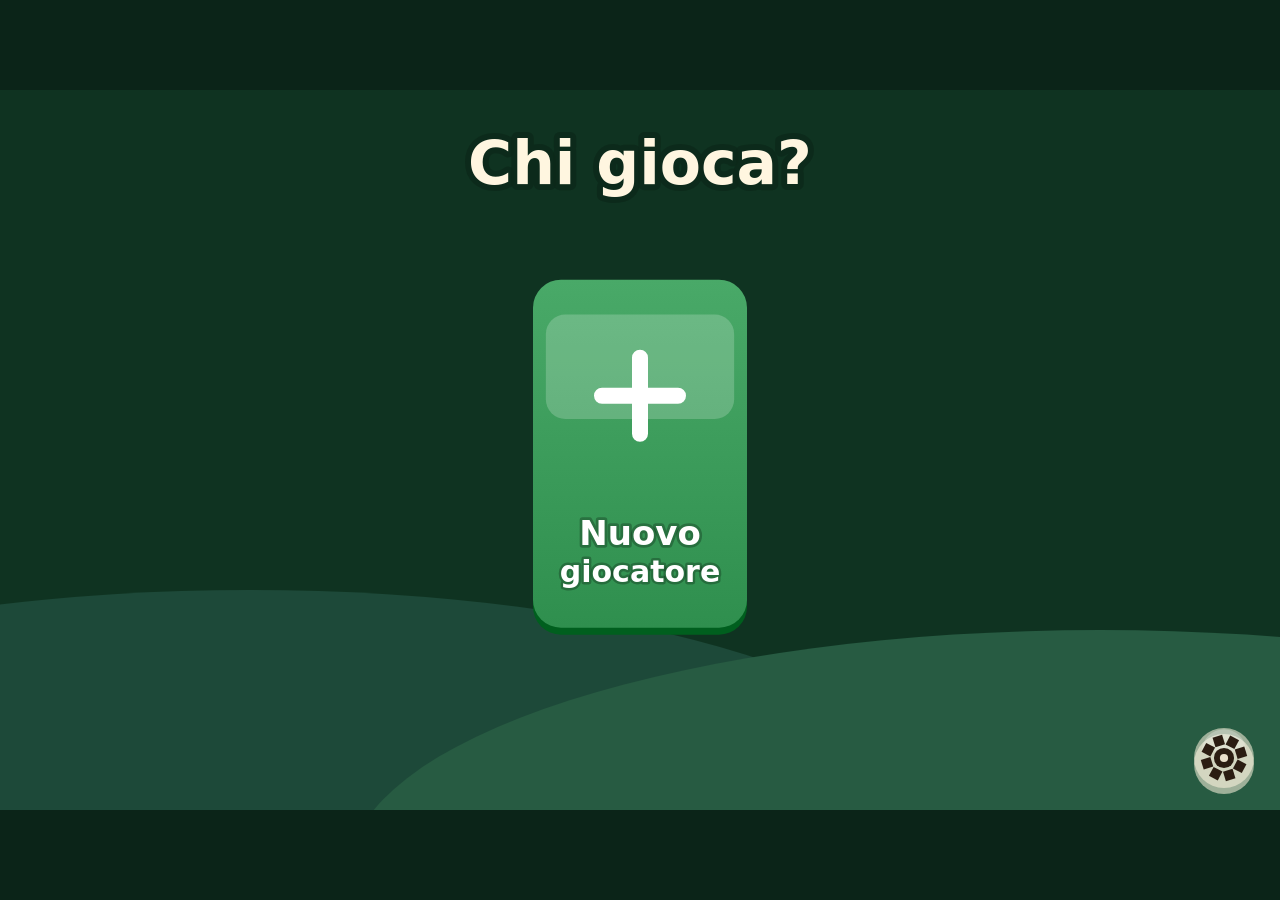
<file: index.html>
<!doctype html>
<html lang="it">
<head>
<meta charset="utf-8">
<meta name="viewport" content="width=device-width,initial-scale=1,maximum-scale=1,user-scalable=no,viewport-fit=cover">
<meta name="description" content="Super Dino — salta, schiaccia e arriva alla bandiera, per tablet.">
<meta name="theme-color" content="#183f37">
<meta name="mobile-web-app-capable" content="yes">
<meta name="apple-mobile-web-app-capable" content="yes">
<meta name="apple-mobile-web-app-status-bar-style" content="black-translucent">
<meta name="apple-mobile-web-app-title" content="Super Dino">
<title>Super Dino</title>
<link rel="manifest" href="manifest.webmanifest">
<link rel="icon" href="icon.svg" type="image/svg+xml">
<link rel="apple-touch-icon" href="icon-180.png">
<style>*, *::before, *::after { box-sizing: border-box; }
html, body {
  margin: 0; padding: 0; height: 100%; width: 100%;
  overflow: hidden; background: #0b2418;
  -webkit-tap-highlight-color: transparent;
  -webkit-user-select: none; user-select: none;
  overscroll-behavior: none; touch-action: none;
  font-family: system-ui, -apple-system, "Segoe UI", Roboto, sans-serif;
}
#c { position: fixed; inset: 0; display: block; touch-action: none; }

/* ---- text entry overlay (only place we use DOM: we want the native keyboard) ---- */
#ovl {
  position: fixed; inset: 0; display: none; z-index: 10;
  align-items: center; justify-content: center;
  background: rgba(8, 26, 18, .72); backdrop-filter: blur(3px);
  padding: 16px;
}
#ovl.on { display: flex; }
#ovl .card {
  background: #fff6e0; border: 6px solid #7a4a26; border-radius: 26px;
  padding: 22px 24px; width: min(460px, 92vw);
  box-shadow: 0 18px 40px rgba(0,0,0,.45);
}
#ovl h2 { margin: 0 0 14px; font-size: 24px; color: #2b1d12; font-weight: 800; }
#ovl input {
  width: 100%; font-size: 26px; padding: 12px 14px; border-radius: 14px;
  border: 4px solid #cdb389; background: #fffdf6; color: #2b1d12;
  font-family: inherit; font-weight: 700; outline: none;
}
#ovl input:focus { border-color: #2f8f4e; }
#ovl .row { display: flex; gap: 12px; margin-top: 18px; }
#ovl button {
  flex: 1; font-size: 22px; font-weight: 800; padding: 14px 10px;
  border-radius: 16px; border: none; color: #fff; font-family: inherit;
  cursor: pointer; min-height: 60px;
}
#ovl .ok { background: #2f8f4e; }
#ovl .no { background: #a8998a; }

/* ---- portrait nudge ---- */
#rot {
  position: fixed; inset: 0; display: none; z-index: 20;
  flex-direction: column; align-items: center; justify-content: center;
  gap: 20px; background: #123d29; color: #fff6e0; text-align: center; padding: 30px;
}
#rot.on { display: flex; }
#rot .ico { font-size: 84px; animation: tilt 1.8s ease-in-out infinite; }
#rot p { font-size: 26px; font-weight: 800; margin: 0; line-height: 1.35; }
@keyframes tilt { 0%,100% { transform: rotate(0deg); } 50% { transform: rotate(-90deg); } }

@media (prefers-reduced-motion: reduce) { #rot .ico { animation: none; } }
</style>
</head>
<body>
<canvas id="c" tabindex="0" aria-label="Super Dino"></canvas>

<div id="ovl" role="dialog" aria-modal="true">
  <div class="card">
    <h2 id="ovl-t">Come ti chiami?</h2>
    <input id="ovl-i" type="text" autocomplete="off" autocapitalize="words" spellcheck="false" maxlength="14">
    <div class="row">
      <button class="no" id="ovl-n">Annulla</button>
      <button class="ok" id="ovl-y">Va bene</button>
    </div>
  </div>
</div>

<div id="rot"><div class="ico">📱</div><p>Gira il tablet<br>di lato!</p></div>

<script>
/* ==================== 00-core.js ==================== */
/* Super Dino — core engine (copied from Dino Run).
   Fixed 1280x720 logical world, letterboxed. Canvas only, no assets, no deps.
   Everything a scene needs hangs off the global `G`. */
(function () {
  'use strict';

  var W = 1280, H = 720;
  var G = (window.G = { W: W, H: H, t: 0, dt: 0, frame: 0 });

  /* ---------------------------------------------------------------- palette */
  G.C = {
    leaf: '#2f8f4e', leafDark: '#1c5c33', leafLight: '#63c777', leafDeep: '#123d29',
    bark: '#7a4a26', barkDark: '#4e2f18',
    sky: '#8fd8e8', skyDeep: '#4bb6d6', sun: '#ffd75e',
    sand: '#f2d9a8', water: '#3fb6c9',
    cream: '#fff6e0', ink: '#2b1d12', shadow: 'rgba(20,10,0,.22)',
    berry: '#e8536b', plum: '#8f5bd6', tangerine: '#ff9f43', mint: '#38d9a9',
    pinkPop: '#ff6fae', blueberry: '#4d80e4',
    dino: '#57c98a', dinoDark: '#379a67', dinoBelly: '#f6e7c1'
  };

  /* ------------------------------------------------------------------ maths */
  G.clamp = function (v, a, b) { return v < a ? a : v > b ? b : v; };
  G.lerp = function (a, b, t) { return a + (b - a) * t; };
  G.ease = function (t) { t = G.clamp(t, 0, 1); return 1 - Math.pow(1 - t, 3); };
  G.easeIn = function (t) { t = G.clamp(t, 0, 1); return t * t * t; };
  G.easeInOut = function (t) { t = G.clamp(t, 0, 1); return t < .5 ? 4 * t * t * t : 1 - Math.pow(-2 * t + 2, 3) / 2; };
  G.easeBack = function (t) { t = G.clamp(t, 0, 1); var c = 1.70158, c3 = c + 1; return 1 + c3 * Math.pow(t - 1, 3) + c * Math.pow(t - 1, 2); };
  G.rnd = function (a, b) { if (b === undefined) { b = a; a = 0; } return a + Math.random() * (b - a); };
  G.rndi = function (a, b) { return Math.floor(a + Math.random() * (b - a + 1)); };
  G.pick = function (arr) { return arr[Math.floor(Math.random() * arr.length)]; };
  G.shuffle = function (arr) {
    var a = arr.slice(), i, j, t;
    for (i = a.length - 1; i > 0; i--) { j = Math.floor(Math.random() * (i + 1)); t = a[i]; a[i] = a[j]; a[j] = t; }
    return a;
  };
  G.dist = function (ax, ay, bx, by) { return Math.hypot(ax - bx, ay - by); };

  /* ------------------------------------------------------------- canvas fit */
  var cv = document.getElementById('c');
  var ctx = (G.ctx = cv.getContext('2d', { alpha: false }));
  var view = { s: 1, ox: 0, oy: 0, dpr: 1 };
  G.view = view;
  var rotEl = document.getElementById('rot');

  function resize() {
    var cw = window.innerWidth, ch = window.innerHeight;
    var dpr = Math.min(window.devicePixelRatio || 1, 1.5, 1440 / Math.max(window.innerWidth, window.innerHeight));
    view.dpr = dpr;
    view.s = Math.min(cw / W, ch / H);
    view.ox = (cw - W * view.s) / 2;
    view.oy = (ch - H * view.s) / 2;
    cv.width = Math.max(1, Math.round(cw * dpr));
    cv.height = Math.max(1, Math.round(ch * dpr));
    cv.style.width = cw + 'px';
    cv.style.height = ch + 'px';
    ctx.imageSmoothingEnabled = true;
    if (rotEl) rotEl.classList.toggle('on', ch > cw * 1.08);
  }
  window.addEventListener('resize', resize);
  window.addEventListener('orientationchange', function () { setTimeout(resize, 120); });
  resize();

  /* -------------------------------------------------------------- draw help */
  var FONT = '"Trebuchet MS", "Segoe UI", system-ui, -apple-system, Roboto, sans-serif';
  G.font = function (size, weight) { return (weight || 900) + ' ' + size + 'px ' + FONT; };

  G.text = function (str, x, y, o) {
    o = o || {};
    var c = o.ctx || ctx;
    c.save();
    c.font = G.font(o.size || 32, o.weight);
    c.textAlign = o.align || 'center';
    c.textBaseline = o.baseline || 'middle';
    if (o.stroke) {
      c.lineWidth = o.strokeWidth || Math.max(4, (o.size || 32) * .16);
      c.strokeStyle = o.stroke; c.lineJoin = 'round';
      c.strokeText(str, x, y, o.maxWidth);
    }
    c.fillStyle = o.color || G.C.ink;
    c.fillText(str, x, y, o.maxWidth);
    c.restore();
  };

  G.roundRect = function (c, x, y, w, h, r) {
    r = Math.min(r || 0, Math.abs(w) / 2, Math.abs(h) / 2);
    c.beginPath();
    c.moveTo(x + r, y);
    c.arcTo(x + w, y, x + w, y + h, r);
    c.arcTo(x + w, y + h, x, y + h, r);
    c.arcTo(x, y + h, x, y, r);
    c.arcTo(x, y, x + w, y, r);
    c.closePath();
  };
  G.shadow = function (c, blur, color, dy) {
    c.shadowBlur = blur; c.shadowColor = color || G.C.shadow;
    c.shadowOffsetX = 0; c.shadowOffsetY = dy === undefined ? blur * .35 : dy;
  };
  G.noShadow = function (c) { c.shadowBlur = 0; c.shadowColor = 'transparent'; c.shadowOffsetX = 0; c.shadowOffsetY = 0; };

  /* ------------------------------------------------------------------ audio */
  var AC = null, master = null, noiseBuf = null;
  function audio() {
    if (AC) return AC;
    var Ctor = window.AudioContext || window.webkitAudioContext;
    if (!Ctor) return null;
    AC = new Ctor();
    master = AC.createGain();
    master.gain.value = .5;
    master.connect(AC.destination);
    var n = AC.createBuffer(1, AC.sampleRate * .5, AC.sampleRate), d = n.getChannelData(0), i;
    for (i = 0; i < d.length; i++) d[i] = Math.random() * 2 - 1;
    noiseBuf = n;
    return AC;
  }
  G.resumeAudio = function () { var a = audio(); if (a && a.state === 'suspended') a.resume(); };

  function tone(freq, at, dur, type, gain, slideTo) {
    var a = audio(); if (!a) return;
    var t0 = a.currentTime + at;
    var o = a.createOscillator(), g = a.createGain();
    o.type = type || 'sine';
    o.frequency.setValueAtTime(freq, t0);
    if (slideTo) o.frequency.exponentialRampToValueAtTime(Math.max(30, slideTo), t0 + dur);
    g.gain.setValueAtTime(0.0001, t0);
    g.gain.exponentialRampToValueAtTime(gain || .22, t0 + Math.min(.02, dur * .3));
    g.gain.exponentialRampToValueAtTime(0.0001, t0 + dur);
    o.connect(g); g.connect(master);
    o.start(t0); o.stop(t0 + dur + .02);
  }
  function noise(at, dur, gain, freq) {
    var a = audio(); if (!a || !noiseBuf) return;
    var t0 = a.currentTime + at;
    var s = a.createBufferSource(), f = a.createBiquadFilter(), g = a.createGain();
    s.buffer = noiseBuf; f.type = 'bandpass'; f.frequency.value = freq || 1400; f.Q.value = .8;
    g.gain.setValueAtTime(gain || .18, t0);
    g.gain.exponentialRampToValueAtTime(0.0001, t0 + dur);
    s.connect(f); f.connect(g); g.connect(master);
    s.start(t0); s.stop(t0 + dur);
  }

  var SFX = {
    tap: function () { tone(680, 0, .07, 'sine', .16, 880); },
    pop: function () { tone(900, 0, .12, 'sine', .2, 420); },
    good: function () { tone(523, 0, .12, 'triangle', .2); tone(659, .09, .12, 'triangle', .2); tone(784, .18, .2, 'triangle', .22); },
    bad: function () { tone(320, 0, .16, 'sine', .16, 240); },
    coin: function () { tone(1180, 0, .07, 'square', .1); tone(1560, .06, .12, 'square', .1); },
    chime: function () { tone(1046, 0, .5, 'sine', .16); tone(1568, .02, .45, 'sine', .07); },
    whoosh: function () { noise(0, .22, .1, 900); },
    win: function () {
      [523, 659, 784, 1046].forEach(function (f, i) { tone(f, i * .1, .3, 'triangle', .2); });
      tone(1318, .42, .5, 'sine', .14);
    },
    hatch: function () { noise(0, .1, .12, 2400); tone(600, .08, .2, 'triangle', .18, 1000); }
  };
  G.sfx = function (name) {
    if (G.save && G.save.mute) return;
    var f = SFX[name]; if (f) { audio(); if (AC) f(); }
  };

  /* ----------------------------------------------------------------- speech */
  var voice = null, voiceTried = false;
  function findVoice() {
    if (!window.speechSynthesis) return null;
    var vs = speechSynthesis.getVoices() || [];
    if (!vs.length) return null;
    return vs.filter(function (v) { return /^it/i.test(v.lang); })[0] || null;
  }
  if (window.speechSynthesis) {
    speechSynthesis.addEventListener && speechSynthesis.addEventListener('voiceschanged', function () { voice = findVoice(); });
  }
  G.say = function (str, o) {
    if (!window.speechSynthesis || !str) return;
    if (G.save && G.save.mute) return;
    o = o || {};
    if (!voiceTried) { voice = findVoice(); voiceTried = true; }
    try {
      speechSynthesis.cancel();
      var u = new SpeechSynthesisUtterance(String(str));
      u.lang = 'it-IT';
      if (voice) u.voice = voice;
      u.rate = o.rate || .95;
      u.pitch = o.pitch || 1.15;
      u.volume = o.volume === undefined ? 1 : o.volume;
      speechSynthesis.speak(u);
    } catch (e) { /* speech is a bonus, never a blocker */ }
  };
  G.hush = function () { try { window.speechSynthesis && speechSynthesis.cancel(); } catch (e) {} };

  /* ---------------------------------------------------------------- storage */
  var LS = {
    get: function (k, d) { try { var v = localStorage.getItem(k); return v === null ? d : JSON.parse(v); } catch (e) { return d; } },
    set: function (k, v) { try { localStorage.setItem(k, JSON.stringify(v)); return true; } catch (e) { return false; } },
    del: function (k) { try { localStorage.removeItem(k); } catch (e) {} }
  };
  G.LS = LS;

  var K_ACCTS = 'dm.accounts', K_LAST = 'dm.last', K_SAVE = 'dm.save.';

  function blankSave() {
    return {
      fruits: 0, stars: 0, mute: false, hat: null, hats: [],
      conta: {}, fili: {}, nido: {}, seen: {}, playSec: 0, updated: 0
    };
  }
  function fillSave(s) {
    var b = blankSave(), k;
    for (k in b) if (s[k] === undefined || s[k] === null) s[k] = b[k];
    return s;
  }

  G.account = null;
  G.profile = null;
  G.level = 1;
  G.save = blankSave();

  var saveTimer = 0, saveDirty = false;
  function writeSave() {
    if (!G.account) return;
    G.save.updated = Date.now();
    LS.set(K_SAVE + G.account.id, G.save);
    saveDirty = false;
    if (G.cloud && G.cloud.push) G.cloud.push();
  }
  G.saveNow = function () { saveDirty = true; };
  G.saveFlush = writeSave;

  G.accounts = {
    list: function () { return LS.get(K_ACCTS, []); },
    byId: function (id) { return G.accounts.list().filter(function (a) { return a.id === id; })[0] || null; },
    create: function (o) {
      var list = G.accounts.list();
      var acct = {
        id: 'a' + Date.now().toString(36) + Math.floor(Math.random() * 1e4).toString(36),
        name: (o.name || 'Dino').slice(0, 14),
        color: o.color || G.C.dino,
        level: o.level === 2 ? 2 : 1,
        secret: o.secret && o.secret.length ? o.secret : null,
        created: Date.now()
      };
      list.push(acct);
      LS.set(K_ACCTS, list);
      LS.set(K_SAVE + acct.id, blankSave());
      return acct;
    },
    update: function (id, patch) {
      var list = G.accounts.list(), i;
      for (i = 0; i < list.length; i++) if (list[i].id === id) {
        for (var k in patch) list[i][k] = patch[k];
        LS.set(K_ACCTS, list);
        if (G.account && G.account.id === id) G.account = list[i];
        return list[i];
      }
      return null;
    },
    remove: function (id) {
      LS.set(K_ACCTS, G.accounts.list().filter(function (a) { return a.id !== id; }));
      LS.del(K_SAVE + id);
      if (LS.get(K_LAST, null) === id) LS.del(K_LAST);
    },
    login: function (id) {
      var a = G.accounts.byId(id);
      if (!a) return false;
      if (G.account) writeSave();
      G.account = a;
      G.profile = a.id;
      G.level = a.level;
      G.save = fillSave(LS.get(K_SAVE + id, blankSave()));
      LS.set(K_LAST, id);
      if (G.cloud && G.cloud.pull) G.cloud.pull();
      return true;
    },
    logout: function () {
      writeSave();
      G.hush();
      G.account = null; G.profile = null; G.save = blankSave();
      LS.del(K_LAST);
    },
    last: function () { return LS.get(K_LAST, null); }
  };

  /* ------------------------------------------------------------------ input */
  var pointer = { x: 0, y: 0, down: false, id: null };
  G.pointer = pointer;

  function toLogical(clientX, clientY) {
    var r = cv.getBoundingClientRect();
    return {
      x: (clientX - r.left - view.ox) / view.s,
      y: (clientY - r.top - view.oy) / view.s
    };
  }

  /* --------------------------------------------------- immediate-mode UI */
  var uiRects = [];       // registered this frame
  var uiHot = [];         // registered last frame (what the pointer tests against)
  var pressedKey = null;
  var ui = (G.ui = {});

  function rectKey(o) { return o.id || (o.label || '') + '|' + Math.round(o.x) + ',' + Math.round(o.y) + ',' + Math.round(o.w) + ',' + Math.round(o.h); }

  function shade(hex, amt) {
    var m = /^#?([a-f\d]{2})([a-f\d]{2})([a-f\d]{2})$/i.exec(hex);
    if (!m) return hex;
    var f = function (h) { return G.clamp(Math.round(parseInt(h, 16) + amt), 0, 255); };
    var to = function (v) { return ('0' + v.toString(16)).slice(-2); };
    return '#' + to(f(m[1])) + to(f(m[2])) + to(f(m[3]));
  }
  G.shade = shade;

  ui.button = function (o) {
    var c = o.ctx || ctx;
    var key = rectKey(o);
    var down = pressedKey === key && !o.disabled;
    var r = o.r === undefined ? Math.min(26, o.h * .32) : o.r;
    var col = o.disabled ? '#b9ada0' : (o.color || G.C.leaf);
    var dy = down ? 5 : 0;

    c.save();
    c.globalAlpha = o.disabled ? .72 : 1;
    if (o.ghost) {
      // Invisible hit area over artwork drawn by the scene (e.g. a player card).
      if (down) {
        c.fillStyle = 'rgba(20,10,0,.14)';
        G.roundRect(c, o.x, o.y, o.w, o.h, r); c.fill();
      }
    } else {
      // base (the "3d" underside)
      c.fillStyle = shade(col, -48);
      G.roundRect(c, o.x, o.y + 7, o.w, o.h, r); c.fill();
      // face
      var g = c.createLinearGradient(0, o.y + dy, 0, o.y + o.h + dy);
      g.addColorStop(0, shade(col, 26)); g.addColorStop(1, col);
      c.fillStyle = g;
      G.roundRect(c, o.x, o.y + dy, o.w, o.h, r); c.fill();
      // gloss
      c.fillStyle = 'rgba(255,255,255,.20)';
      G.roundRect(c, o.x + o.w * .06, o.y + dy + o.h * .10, o.w * .88, o.h * .30, r * .7); c.fill();
    }

    var cx = o.x + o.w / 2, cy = o.y + dy + o.h / 2;
    if (o.icon) {
      var isz = o.iconSize || Math.min(o.w, o.h) * .52;
      o.icon(c, o.label ? o.x + o.h * .58 : cx, cy, isz);
    }
    if (o.label) {
      var tx = o.icon ? cx + o.h * .26 : cx;
      G.text(o.label, tx, o.sub ? cy - o.h * .12 : cy, {
        ctx: c, size: o.fontSize || Math.min(o.h * .40, 46),
        color: o.textColor || '#fff', stroke: o.outline || 'rgba(0,0,0,.22)',
        maxWidth: o.w - (o.icon ? o.h * .9 : o.w * .12)
      });
      if (o.sub) G.text(o.sub, tx, cy + o.h * .24, { ctx: c, size: o.h * .21, color: 'rgba(255,255,255,.9)', weight: 700 });
    }
    c.restore();

    if (!o.disabled) uiRects.push({ key: key, x: o.x, y: o.y, w: o.w, h: o.h, onTap: o.onTap, silent: o.silent, round: false });
    return down;
  };

  ui.round = function (o) {
    var c = o.ctx || ctx;
    var key = o.id || 'r' + Math.round(o.x) + ',' + Math.round(o.y);
    var down = pressedKey === key && !o.disabled;
    var col = o.disabled ? '#b9ada0' : (o.color || G.C.cream);
    var dy = down ? 4 : 0;
    c.save();
    c.globalAlpha = o.alpha === undefined ? 1 : o.alpha;
    c.fillStyle = shade(col, -50);
    c.beginPath(); c.arc(o.x, o.y + 6, o.r, 0, 7); c.fill();
    c.fillStyle = col;
    c.beginPath(); c.arc(o.x, o.y + dy, o.r, 0, 7); c.fill();
    c.fillStyle = 'rgba(255,255,255,.25)';
    c.beginPath(); c.arc(o.x, o.y + dy - o.r * .22, o.r * .74, Math.PI, 0); c.fill();
    if (o.icon) o.icon(c, o.x, o.y + dy, o.r * 1.05);
    c.restore();
    if (!o.disabled) uiRects.push({ key: key, x: o.x - o.r, y: o.y - o.r, w: o.r * 2, h: o.r * 2, onTap: o.onTap, silent: o.silent, round: true, cx: o.x, cy: o.y, cr: o.r });
    return down;
  };

  function hitTest(p) {
    var i, r;
    for (i = uiHot.length - 1; i >= 0; i--) {
      r = uiHot[i];
      if (r.round) { if (G.dist(p.x, p.y, r.cx, r.cy) <= r.cr + 12) return r; }
      else if (p.x >= r.x - 6 && p.x <= r.x + r.w + 6 && p.y >= r.y - 6 && p.y <= r.y + r.h + 6) return r;
    }
    return null;
  }

  /* ----------------------------------------------------------------- scenes */
  var scenes = {};
  var cur = null, curName = '';
  var fade = { a: 0, dir: 0, next: null, params: null };
  G.current = '';

  G.scene = function (name, obj) { scenes[name] = obj; obj._name = name; return obj; };
  G.go = function (name, params) {
    if (!scenes[name]) { console.warn('scena assente:', name); return; }
    if (fade.dir === 1) return;                 // a transition is already under way
    fade.dir = 1; fade.next = name; fade.params = params || null;
    G.hush();
  };
  G.home = function () { G.go('giungla'); };
  G.sceneOf = function (n) { return scenes[n]; };

  function swap() {
    if (cur && cur.exit) { try { cur.exit(); } catch (e) { console.error(e); } }
    writeSave();
    cur = scenes[fade.next];
    curName = fade.next; G.current = curName;
    uiRects = []; uiHot = []; pressedKey = null;
    if (cur && cur.enter) { try { cur.enter(fade.params); } catch (e) { console.error(e); } }
  }

  /* --------------------------------------------------------------- effects */
  var parts = [], floats = [], rings = [], flyers = [];
  var shakeAmt = 0;
  G.shake = function (a) { shakeAmt = Math.min(10, Math.max(shakeAmt, a || 4)); };

  var fx = (G.fx = {});
  fx.burst = function (x, y, o) {
    o = o || {};
    var n = o.count || 14, i, a, sp;
    for (i = 0; i < n; i++) {
      a = o.angle === undefined ? G.rnd(0, Math.PI * 2) : o.angle + G.rnd(-.7, .7);
      sp = (o.speed || 260) * G.rnd(.45, 1.2);
      parts.push({
        x: x, y: y, vx: Math.cos(a) * sp, vy: Math.sin(a) * sp - (o.lift || 0),
        life: o.life || G.rnd(.5, .95), age: 0, size: (o.size || 12) * G.rnd(.6, 1.25),
        color: o.color || G.C.sun, grav: o.gravity === undefined ? 620 : o.gravity,
        shape: o.shape || 'circle', spin: G.rnd(-8, 8), rot: G.rnd(0, 6.3)
      });
    }
  };
  fx.confetti = function () {
    var cols = [G.C.berry, G.C.sun, G.C.mint, G.C.pinkPop, G.C.blueberry, G.C.tangerine], i;
    for (i = 0; i < 90; i++) {
      parts.push({
        x: G.rnd(0, W), y: G.rnd(-160, -10), vx: G.rnd(-70, 70), vy: G.rnd(120, 330),
        life: G.rnd(1.6, 2.8), age: 0, size: G.rnd(9, 18), color: cols[i % cols.length],
        grav: 90, shape: 'rect', spin: G.rnd(-9, 9), rot: G.rnd(0, 6.3)
      });
    }
  };
  fx.text = function (x, y, str, color, size) {
    floats.push({ x: x, y: y, str: String(str), color: color || G.C.cream, size: size || 42, age: 0, life: 1.1 });
  };
  fx.ring = function (x, y, color, max) {
    rings.push({ x: x, y: y, color: color || '#fff', age: 0, life: .55, max: max || 130 });
  };

  var HUD_FRUIT = { x: 48, y: 46 }, HUD_STAR = { x: 212, y: 46 };
  function flyTo(n, x, y, target, kind) {
    var i, count = G.clamp(n, 1, 10);
    var per = Math.floor(n / count), rest = n - per * count;
    for (i = 0; i < count; i++) {
      flyers.push({
        x: x === undefined ? W / 2 : x + G.rnd(-24, 24),
        y: y === undefined ? H / 2 : y + G.rnd(-24, 24),
        tx: target.x, ty: target.y, age: 0, delay: i * .055,
        life: .62, val: per + (i < rest ? 1 : 0), kind: kind
      });
    }
  }
  G.addFruits = function (n, x, y) {
    n = Math.round(n); if (n <= 0) return;
    flyTo(n, x, y, HUD_FRUIT, 'fruit'); G.sfx('coin');
  };
  G.addStars = function (n, x, y) {
    n = Math.round(n); if (n <= 0) return;
    flyTo(n, x, y, HUD_STAR, 'star'); G.sfx('chime');
  };
  G.spend = function (n) {
    if (G.save.fruits < n) return false;
    G.save.fruits -= n; G.saveNow(); G.sfx('pop'); return true;
  };

  function stepFx(dt) {
    var i, p;
    for (i = parts.length - 1; i >= 0; i--) {
      p = parts[i]; p.age += dt;
      if (p.age >= p.life) { parts.splice(i, 1); continue; }
      p.vy += p.grav * dt; p.x += p.vx * dt; p.y += p.vy * dt; p.rot += p.spin * dt;
    }
    for (i = floats.length - 1; i >= 0; i--) {
      p = floats[i]; p.age += dt; p.y -= 62 * dt;
      if (p.age >= p.life) floats.splice(i, 1);
    }
    for (i = rings.length - 1; i >= 0; i--) {
      p = rings[i]; p.age += dt; if (p.age >= p.life) rings.splice(i, 1);
    }
    for (i = flyers.length - 1; i >= 0; i--) {
      p = flyers[i];
      if (p.delay > 0) { p.delay -= dt; continue; }
      p.age += dt;
      if (p.age >= p.life) {
        if (p.kind === 'star') G.save.stars += p.val; else G.save.fruits += p.val;
        G.saveNow();
        fx.ring(p.tx, p.ty, p.kind === 'star' ? G.C.sun : G.C.berry, 60);
        flyers.splice(i, 1);
      }
    }
    if (shakeAmt > 0) shakeAmt = Math.max(0, shakeAmt - dt * 22);
  }

  function drawParts(c) {
    var i, p, k;
    for (i = 0; i < parts.length; i++) {
      p = parts[i];
      k = 1 - p.age / p.life;
      c.save();
      c.globalAlpha = G.clamp(k * 1.6, 0, 1);
      c.translate(p.x, p.y); c.rotate(p.rot);
      c.fillStyle = p.color;
      if (p.shape === 'rect') c.fillRect(-p.size / 2, -p.size / 3, p.size, p.size * .66);
      else if (p.shape === 'star') { starPath(c, 0, 0, p.size); c.fill(); }
      else { c.beginPath(); c.arc(0, 0, p.size / 2, 0, 7); c.fill(); }
      c.restore();
    }
    for (i = 0; i < rings.length; i++) {
      p = rings[i]; k = p.age / p.life;
      c.save();
      c.globalAlpha = (1 - k) * .8;
      c.strokeStyle = p.color; c.lineWidth = 8 * (1 - k) + 2;
      c.beginPath(); c.arc(p.x, p.y, G.ease(k) * p.max, 0, 7); c.stroke();
      c.restore();
    }
    for (i = 0; i < floats.length; i++) {
      p = floats[i]; k = p.age / p.life;
      c.save();
      c.globalAlpha = 1 - k * k;
      G.text(p.str, p.x, p.y, { ctx: c, size: p.size, color: p.color, stroke: 'rgba(40,20,0,.5)' });
      c.restore();
    }
  }
  function drawFlyers(c) {
    var i, p, k, x, y;
    for (i = 0; i < flyers.length; i++) {
      p = flyers[i];
      if (p.delay > 0) continue;
      k = G.ease(p.age / p.life);
      x = G.lerp(p.x, p.tx, k);
      y = G.lerp(p.y, p.ty, k) - Math.sin(k * Math.PI) * 90;
      if (p.kind === 'star') starIcon(c, x, y, 22);
      else if (window.A && A.fruit) A.fruit(c, x, y, 20, 'fragola');
      else { c.fillStyle = G.C.berry; c.beginPath(); c.arc(x, y, 16, 0, 7); c.fill(); }
    }
  }

  function starPath(c, x, y, r) {
    var i, a, rr;
    c.beginPath();
    for (i = 0; i < 10; i++) {
      a = -Math.PI / 2 + i * Math.PI / 5;
      rr = i % 2 ? r * .46 : r;
      c[i ? 'lineTo' : 'moveTo'](x + Math.cos(a) * rr, y + Math.sin(a) * rr);
    }
    c.closePath();
  }
  G.starPath = starPath;
  function starIcon(c, x, y, r) {
    c.save();
    c.fillStyle = G.C.sun; c.strokeStyle = '#c8901c'; c.lineWidth = Math.max(2, r * .12);
    starPath(c, x, y, r); c.fill(); c.stroke();
    c.restore();
  }
  G.starIcon = starIcon;

  /* -------------------------------------------------------------------- HUD */
  var gearHold = 0;
  function drawHUD(c) {
    if (!cur || cur.hud === false || !G.account) return;
    var pill = function (x, w, drawIcon, value, col) {
      c.save();
      G.shadow(c, 12, 'rgba(0,0,0,.28)', 4);
      c.fillStyle = 'rgba(255,246,224,.94)';
      G.roundRect(c, x, 16, w, 60, 30); c.fill();
      G.noShadow(c);
      c.restore();
      drawIcon(c, x + 32, 46, 24);
      // maxWidth or the fruit counter runs out of its own pill at five digits
      // and lands on the star pill, which starts at x = 180.
      G.text(String(value), x + 62, 47, {
        ctx: c, size: 34, color: col, align: 'left', maxWidth: w - 74
      });
    };
    pill(16, 150, function (cc, x, y, r) {
      if (window.A && A.fruit) A.fruit(cc, x, y, r, 'fragola');
      else { cc.fillStyle = G.C.berry; cc.beginPath(); cc.arc(x, y, r, 0, 7); cc.fill(); }
    }, Math.floor(G.save.fruits), G.C.ink);
    pill(180, 132, function (cc, x, y, r) { starIcon(cc, x, y, r); }, Math.floor(G.save.stars), G.C.ink);

    // right cluster
    if (cur.back !== false && curName !== 'giungla') {
      ui.round({
        x: W - 60, y: 48, r: 40, color: G.C.tangerine, id: 'hud-home',
        icon: function (cc, x, y, r) {
          cc.save(); cc.strokeStyle = '#5b2c00'; cc.fillStyle = '#fff6e0';
          cc.lineWidth = 5; cc.lineJoin = 'round';
          cc.beginPath();
          cc.moveTo(x - r * .42, y + r * .04); cc.lineTo(x, y - r * .40); cc.lineTo(x + r * .42, y + r * .04);
          cc.lineTo(x + r * .30, y + r * .04); cc.lineTo(x + r * .30, y + r * .38);
          cc.lineTo(x - r * .30, y + r * .38); cc.lineTo(x - r * .30, y + r * .04);
          cc.closePath(); cc.fill(); cc.stroke(); cc.restore();
        },
        onTap: function () { G.home(); }
      });
    }
    var mx = (cur.back !== false && curName !== 'giungla') ? W - 152 : W - 60;
    ui.round({
      x: mx, y: 48, r: 34, color: G.save.mute ? '#b9ada0' : G.C.cream, id: 'hud-mute',
      icon: function (cc, x, y, r) {
        cc.save(); cc.fillStyle = G.C.ink;
        cc.beginPath();
        cc.moveTo(x - r * .34, y - r * .14); cc.lineTo(x - r * .12, y - r * .14);
        cc.lineTo(x + r * .10, y - r * .38); cc.lineTo(x + r * .10, y + r * .38);
        cc.lineTo(x - r * .12, y + r * .14); cc.lineTo(x - r * .34, y + r * .14);
        cc.closePath(); cc.fill();
        cc.strokeStyle = G.C.ink; cc.lineWidth = r * .12; cc.lineCap = 'round';
        if (G.save.mute) {
          cc.beginPath(); cc.moveTo(x + r * .22, y - r * .20); cc.lineTo(x + r * .48, y + r * .20);
          cc.moveTo(x + r * .48, y - r * .20); cc.lineTo(x + r * .22, y + r * .20); cc.stroke();
        } else {
          cc.beginPath(); cc.arc(x + r * .16, y, r * .26, -.9, .9); cc.stroke();
          cc.beginPath(); cc.arc(x + r * .16, y, r * .46, -.9, .9); cc.stroke();
        }
        cc.restore();
      },
      onTap: function () {
        G.save.mute = !G.save.mute; G.saveNow();
        if (G.save.mute) G.hush(); else G.sfx('pop');
      }
    });
    // parent gear — long press only, so kids cannot wander into settings
    var gx = mx - 84, gy = 48, gr = 26;
    c.save();
    c.globalAlpha = .55 + gearHold * .45;
    c.fillStyle = G.C.cream;
    c.beginPath(); c.arc(gx, gy, gr + gearHold * 6, 0, 7); c.fill();
    c.fillStyle = G.C.ink;
    for (var i = 0; i < 8; i++) {
      var a = i * Math.PI / 4 + G.t * .5;
      c.save(); c.translate(gx + Math.cos(a) * gr * .62, gy + Math.sin(a) * gr * .62); c.rotate(a);
      c.fillRect(-3, -5.5, 11, 11); c.restore();
    }
    c.beginPath(); c.arc(gx, gy, gr * .40, 0, 7); c.fill();
    c.fillStyle = G.C.cream; c.beginPath(); c.arc(gx, gy, gr * .17, 0, 7); c.fill();
    if (gearHold > 0) {
      c.strokeStyle = G.C.berry; c.lineWidth = 5; c.lineCap = 'round';
      c.beginPath(); c.arc(gx, gy, gr + 9, -Math.PI / 2, -Math.PI / 2 + gearHold * 6.283); c.stroke();
    }
    c.restore();
    uiRects.push({ key: 'hud-gear', x: gx - gr - 8, y: gy - gr - 8, w: (gr + 8) * 2, h: (gr + 8) * 2, hold: true, round: true, cx: gx, cy: gy, cr: gr + 10 });
  }

  /* ---------------------------------------------------------------- overlay */
  var ovl = document.getElementById('ovl');
  var ovlT = document.getElementById('ovl-t'), ovlI = document.getElementById('ovl-i');
  var ovlCb = null;
  function closeOvl(val) {
    ovl.classList.remove('on');
    ovlI.blur();
    var cb = ovlCb; ovlCb = null;
    if (cb) cb(val);
  }
  document.getElementById('ovl-y').addEventListener('click', function () { closeOvl(ovlI.value.trim()); });
  document.getElementById('ovl-n').addEventListener('click', function () { closeOvl(null); });
  ovlI.addEventListener('keydown', function (e) { if (e.key === 'Enter') closeOvl(ovlI.value.trim()); });
  G.prompt = function (title, initial, cb) {
    ovlT.textContent = title;
    ovlI.value = initial || '';
    ovlCb = cb;
    ovl.classList.add('on');
    setTimeout(function () { ovlI.focus(); ovlI.select(); }, 60);
  };
  G.overlayOpen = function () { return ovl.classList.contains('on'); };

  /* ------------------------------------------------------------ event wiring */
  function onDown(e) {
    if (G.overlayOpen()) return;
    G.resumeAudio();
    var p = toLogical(e.clientX, e.clientY);
    p.id = e.pointerId;
    pointer.x = p.x; pointer.y = p.y; pointer.down = true; pointer.id = e.pointerId;
    if (fade.dir !== 0) return;
    var hit = hitTest(p);
    if (hit) {
      if (hit.hold) { gearHold = 0.001; pressedKey = null; return; }
      pressedKey = hit.key;
      return;
    }
    pressedKey = null;
    if (cur && cur.onDown) cur.onDown(p);
  }
  function onMove(e) {
    if (G.overlayOpen()) return;
    var p = toLogical(e.clientX, e.clientY);
    p.id = e.pointerId;
    pointer.x = p.x; pointer.y = p.y;
    if (!pointer.down) return;
    if (gearHold > 0) {
      var g = hitTest(p);
      if (!g || !g.hold) gearHold = 0;
      return;
    }
    if (pressedKey) {
      var h = hitTest(p);
      if (!h || h.key !== pressedKey) pressedKey = null;
      return;
    }
    if (cur && cur.onMove) cur.onMove(p);
  }
  function onUp(e) {
    if (G.overlayOpen()) return;
    var p = toLogical(e.clientX, e.clientY);
    p.id = e.pointerId;
    pointer.x = p.x; pointer.y = p.y; pointer.down = false;
    gearHold = 0;
    if (pressedKey) {
      var hit = hitTest(p);
      if (hit && hit.key === pressedKey && hit.onTap) {
        if (!hit.silent) G.sfx('tap');
        var f = hit.onTap; pressedKey = null;
        f();
        return;
      }
      pressedKey = null;
      return;
    }
    if (cur && cur.onUp) cur.onUp(p);
  }
  cv.addEventListener('pointerdown', function (e) {
    e.preventDefault();
    if (!G.overlayOpen()) cv.focus({ preventScroll: true });
    cv.setPointerCapture && cv.setPointerCapture(e.pointerId);
    onDown(e);
  });
  cv.addEventListener('pointermove', function (e) { e.preventDefault(); onMove(e); });
  cv.addEventListener('pointerup', function (e) { e.preventDefault(); onUp(e); });
  cv.addEventListener('pointercancel', function (e) { pointer.down = false; pressedKey = null; gearHold = 0; if(cur&&cur.onCancel)cur.onCancel();else if (cur && cur.onUp) cur.onUp({ x: pointer.x, y: pointer.y, id: e.pointerId }); });
  cv.addEventListener('contextmenu', function (e) { e.preventDefault(); });
  window.addEventListener('blur', function () { pointer.down = false; pressedKey = null; gearHold = 0; });

  /* ------------------------------------------------------------------- loop */
  var last = 0, running = true;
  document.addEventListener('visibilitychange', function () {
    running = !document.hidden;
    if (!running) { writeSave(); G.hush(); }
    else { last = 0; G.resumeAudio(); }
  });
  window.addEventListener('pagehide', writeSave);
  window.addEventListener('beforeunload', writeSave);

  function frame(ts) {
    requestAnimationFrame(frame);
    if (!running) return;
    if (!last) last = ts;
    var dt = Math.min((ts - last) / 1000, .05);
    last = ts;
    G.dt = dt; G.t += dt; G.frame++;

    if (G.account) G.save.playSec += dt;

    // gear long-press
    if (gearHold > 0 && pointer.down) {
      gearHold = Math.min(1, gearHold + dt / 1.4);
      if (gearHold >= 1) {
        gearHold = 0; pointer.down = false; G.sfx('chime');
        G.go('gate', { then: 'genitori', back: curName });
      }
    }

    // autosave
    if (saveDirty) { saveTimer += dt; if (saveTimer > .8) { saveTimer = 0; writeSave(); } }

    // fade / scene swap
    if (fade.dir === 1) {
      fade.a += dt / .20;
      if (fade.a >= 1) {
        fade.a = 1;
        // Clear the flag *before* swapping so a scene's enter() is allowed to
        // redirect straight to another scene; if it did, honour that instead.
        fade.dir = 0;
        swap();
        if (fade.dir !== 1) fade.dir = -1;
      }
    } else if (fade.dir === -1) {
      fade.a -= dt / .22;
      if (fade.a <= 0) { fade.a = 0; fade.dir = 0; }
    }

    if (cur && cur.update && fade.dir !== 1) { try { cur.update(dt); } catch (e) { console.error(e); } }
    stepFx(dt);

    // ---- render
    uiHot = uiRects; uiRects = [];
    ctx.setTransform(view.dpr, 0, 0, view.dpr, 0, 0);
    ctx.fillStyle = '#0b2418';
    ctx.fillRect(0, 0, cv.width / view.dpr, cv.height / view.dpr);
    ctx.setTransform(view.dpr * view.s, 0, 0, view.dpr * view.s, view.dpr * view.ox, view.dpr * view.oy);
    ctx.save();
    // Clip first, shake second: otherwise the shake drags the letterbox in.
    ctx.beginPath(); ctx.rect(0, 0, W, H); ctx.clip();
    if (shakeAmt > 0) ctx.translate(G.rnd(-shakeAmt, shakeAmt), G.rnd(-shakeAmt, shakeAmt));

    if (cur && cur.draw) { try { cur.draw(ctx); } catch (e) { console.error(e); } }
    drawParts(ctx);
    drawHUD(ctx);
    drawFlyers(ctx);

    ctx.restore();
    if (fade.a > 0) {
      ctx.fillStyle = 'rgba(9,32,21,' + fade.a.toFixed(3) + ')';
      ctx.fillRect(-200, -200, W + 400, H + 400);
    }
  }
  requestAnimationFrame(frame);

  /* --------------------------------------------------------------- boot API */
  G.start = function (name, params) {
    cur = scenes[name]; curName = name; G.current = name;
    if (cur && cur.enter) cur.enter(params || null);
    fade.a = 1; fade.dir = -1;
  };
})();


/* ==================== 01z-family-art.js ==================== */
/* Dino Giungla — procedural art library (namespace `A`).
   Everything is drawn with canvas paths: no images, no external fonts, no emoji.
   House style: chubby rounded shapes, thick dark outline, warm saturated colors,
   big friendly eyes with a specular dot.
   Outline technique used everywhere: build the path (one or more subpaths),
   stroke it thick with INK, then fill it — the fill covers the inner half of the
   stroke and merges overlapping subpaths into a single silhouette. */
(function () {
  'use strict';

  var G = window.G || {};
  var C = G.C || {};
  var INK = C.ink || '#2b1d12';
  var TAU = 6.2831853;
  var A = (window.A = window.A || {});

  /* ------------------------------------------------------------- primitives */
  function _clamp(v, a, b) { return v < a ? a : v > b ? b : v; }
  function _shade(col, amt) { return G.shade ? G.shade(col, amt) : col; }
  function _rgba(hex, a) {
    var m = /^#?([a-f\d]{2})([a-f\d]{2})([a-f\d]{2})$/i.exec(hex || '');
    if (!m) return 'rgba(40,25,10,' + a + ')';
    return 'rgba(' + parseInt(m[1], 16) + ',' + parseInt(m[2], 16) + ',' + parseInt(m[3], 16) + ',' + a + ')';
  }
  // deterministic pseudo-random, stable across frames
  function _rnd(i) { var v = Math.sin(i * 127.1 + 311.7) * 43758.5453; return v - Math.floor(v); }
  // outline width for a shape of size s
  function _lw(s) { return _clamp(s * 0.034, 2.2, 5.5); }

  // subpath adders: always moveTo first, otherwise arc/ellipse joins the previous subpath
  function _cp(c, x, y, r) { r = Math.max(0.2, r); c.moveTo(x + r, y); c.arc(x, y, r, 0, TAU); }
  function _ep(c, x, y, rx, ry, rot) {
    rx = Math.max(0.2, rx); ry = Math.max(0.2, ry); rot = rot || 0;
    c.moveTo(x + rx * Math.cos(rot), y + rx * Math.sin(rot));
    c.ellipse(x, y, rx, ry, rot, 0, TAU);
  }
  function _smile(c, cx, cy, r, k) {
    c.moveTo(cx - r, cy); c.quadraticCurveTo(cx, cy + r * k * 2, cx + r, cy);
  }
  function _circ(c, x, y, r) { c.beginPath(); _cp(c, x, y, r); }
  function _ell(c, x, y, rx, ry, rot) { c.beginPath(); _ep(c, x, y, rx, ry, rot); }

  /* Stroke-then-fill the path already built on `c`. lw = visible outline width. */
  function _shape(c, col, lw) {
    c.lineJoin = 'round'; c.lineCap = 'round';
    if (lw > 0) { c.strokeStyle = INK; c.lineWidth = lw * 2; c.stroke(); }
    c.fillStyle = col; c.fill();
  }
  /* Thick round limb: dark casing + colored core, one path, two strokes. */
  function _limb(c, x0, y0, x1, y1, w, col, lw) {
    c.lineCap = 'round'; c.lineJoin = 'round';
    c.beginPath(); c.moveTo(x0, y0); c.lineTo(x1, y1);
    c.strokeStyle = INK; c.lineWidth = w + lw * 2; c.stroke();
    c.strokeStyle = col; c.lineWidth = w; c.stroke();
  }
  function _starPath(c, x, y, r, inner) {
    var i, a, rr; inner = inner || 0.46;
    c.beginPath();
    for (i = 0; i < 10; i++) {
      a = -Math.PI / 2 + i * Math.PI / 5;
      rr = i % 2 ? r * inner : r;
      c[i ? 'lineTo' : 'moveTo'](x + Math.cos(a) * rr, y + Math.sin(a) * rr);
    }
    c.closePath();
  }
  /* Small glossy highlight, the thing that makes plastic toys look like toys. */
  function _gloss(c, x, y, rx, ry, rot, a) {
    c.save(); c.globalAlpha = a === undefined ? 0.30 : a;
    _ell(c, x, y, rx, ry, rot); c.fillStyle = '#ffffff'; c.fill();
    c.restore();
  }

  /* cached gradients (fixed screen coordinates only — never per-entity) */
  var _gc = {};
  function _lgrad(c, key, x0, y0, x1, y1, stops) {
    var g = _gc[key], i;
    if (!g) {
      g = c.createLinearGradient(x0, y0, x1, y1);
      for (i = 0; i < stops.length; i++) g.addColorStop(stops[i][0], stops[i][1]);
      _gc[key] = g;
    }
    return g;
  }
  function _rgrad(c, key, x, y, r0, r1, stops) {
    var g = _gc[key], i;
    if (!g) {
      g = c.createRadialGradient(x, y, r0, x, y, r1);
      for (i = 0; i < stops.length; i++) g.addColorStop(stops[i][0], stops[i][1]);
      _gc[key] = g;
    }
    return g;
  }

  /* ==================================================================== EYES */
  /* mode: 'open' | 'closed' | 'star' | 'up'. blink 0..1 = vertical openness. */
  function _eye(c, x, y, r, mode, blink, look, lw, rot) {
    var pr = r * 0.52, px = x + look * r * 0.30, py = y + r * 0.10;
    if (mode === 'star') {
      c.fillStyle = C.sun || '#ffd75e';
      _starPath(c, x, y, r * 1.15, 0.42);
      c.strokeStyle = INK; c.lineWidth = lw * 1.2; c.lineJoin = 'round';
      c.stroke(); c.fill();
      return;
    }
    if (mode === 'closed') {
      c.strokeStyle = INK; c.lineWidth = lw * 1.35; c.lineCap = 'round';
      c.beginPath(); c.arc(x, y - r * 0.25, r * 0.92, 0.62, Math.PI - 0.62); c.stroke();
      return;
    }
    var open = _clamp(blink, 0.05, 1);
    if (open < 0.22) {
      c.strokeStyle = INK; c.lineWidth = lw * 1.35; c.lineCap = 'round';
      c.beginPath(); c.moveTo(x - r * 0.8, y); c.lineTo(x + r * 0.8, y); c.stroke();
      return;
    }
    _ell(c, x, y, r, r * 1.06 * open, rot || 0);
    _shape(c, '#ffffff', lw * 0.85);
    if (mode === 'up') py = y - r * 0.18;
    c.fillStyle = INK;
    _ell(c, px, py, pr, pr * 1.05 * open, rot || 0); c.fill();
    c.fillStyle = '#ffffff';
    _ell(c, px - pr * 0.34, py - pr * 0.42 * open, pr * 0.42, pr * 0.40 * open, 0); c.fill();
    c.globalAlpha = 0.6;
    _ell(c, px + pr * 0.30, py + pr * 0.40 * open, pr * 0.20, pr * 0.18 * open, 0); c.fill();
    c.globalAlpha = 1;
  }

  /* =================================================================== DINO */
  A.dino = function (ctx, x, y, s, o) {
    o = o || {};
    s = s > 0 ? s : 160;
    var t = (o.t === undefined || o.t === null) ? (G.t || 0) : o.t;
    var face = o.facing === -1 ? -1 : 1;
    var pose = o.pose || 'idle';
    var col = o.color || C.dino || '#57c98a';
    var dk = _shade(col, -48), lt = _shade(col, 32);
    var lw = _lw(s), u = s, i, a;

    /* What this dino is wearing (see G.look in 01c-art-gear.js).
       Contract: a caller that specifies appearance must specify ALL of it. If
       `gear` is given we use it; if only `hat` is given the caller is drawing
       somebody else's dino, so we add nothing; only when neither is given do we
       fall back to the current save. That is what keeps the "Chi gioca?" cards
       from putting the current player's glasses on every sibling. */
    var L = o.gear || ((o.hat === undefined && typeof G.look === 'function') ? G.look() : null);
    var hatId = o.hat !== undefined ? o.hat : (L ? L.testa : null);

    /* ---- pose parameters */
    var breath = Math.sin(t * 2.1) * 0.010;
    var bob = 0, hop = 0, tailA = Math.sin(t * 1.5) * 0.12, tilt = 0;
    var legPh = 0, armF = 0.80, armB = 1.05, eyes = 'open', blink = 1, walking = 0;
    if (pose === 'walk') {
      walking = 1;
      legPh = Math.sin(t * 8.4);
      bob = Math.abs(Math.sin(t * 8.4)) * 0.020;
      tailA = Math.sin(t * 8.4 + 1.2) * 0.34;
      armF = 0.80 + legPh * 0.55; armB = 1.05 - legPh * 0.55;
      tilt = 0.03;
    } else if (pose === 'happy') {
      hop = Math.abs(Math.sin(t * 5.0)) * 0.10;
      tailA = Math.sin(t * 9.0) * 0.38;
      armF = -1.80 + Math.sin(t * 13) * 0.26;
      armB = -2.05 - Math.sin(t * 13) * 0.26;
      eyes = 'star';
      bob = -hop * 0.10;
    } else if (pose === 'think') {
      tilt = 0.16; eyes = 'up';
      armB = 1.10;
      bob = Math.sin(t * 1.6) * 0.006;
    } else if (pose === 'sleep') {
      breath = Math.sin(t * 1.05) * 0.024;
      eyes = 'closed'; armF = 1.30; armB = 1.42;
      bob = 0.010 + Math.sin(t * 1.05) * 0.005;
      tailA = Math.sin(t * 0.9) * 0.05;
      tilt = 0.10;
    } else {
      bob = Math.sin(t * 2.1) * 0.008;
      var bt = t % 3.7;
      if (bt < 0.16) blink = _clamp(Math.abs(bt - 0.08) / 0.08, 0.05, 1);
    }

    /* ---- geometry (local space: origin at the feet, y up = negative) */
    var byy = -0.475 * u - bob * u;                 // body centre
    var brx = 0.288 * u, bry = (0.272 + breath) * u;
    var hr = 0.205 * u;
    var hx = 0.055 * u, hy = -0.795 * u - bob * u - breath * u * 0.5;
    var pvx = hx, pvy = hy + hr * 0.86;             // head tilt pivot (the neck)
    var cs = Math.cos(tilt), sn = Math.sin(tilt);
    function rx_(px, py) { var dx = px - pvx, dy = py - pvy; return pvx + dx * cs - dy * sn; }
    function ry_(px, py) { var dx = px - pvx, dy = py - pvy; return pvy + dx * sn + dy * cs; }

    var sxr = hx + hr * 0.86, syr = hy + hr * 0.34;  // snout (pre-tilt)
    var srx = hr * 0.66, sry = hr * 0.50;
    var sx = rx_(sxr, syr), sy = ry_(sxr, syr);
    var hcx = rx_(hx, hy), hcy = ry_(hx, hy);

    ctx.save();

    /* ---- ground shadow (stays put while hopping) */
    ctx.globalAlpha = 0.22 * (1 - hop * 3.2);
    if (ctx.globalAlpha > 0.01) {
      _ell(ctx, x, y - u * 0.012, u * 0.30 * (1 - hop * 1.2), u * 0.072 * (1 - hop * 0.9), 0);
      ctx.fillStyle = '#1b2a10'; ctx.fill();
    }
    ctx.globalAlpha = 1;

    ctx.translate(x, y - hop * u);
    ctx.scale(face, 1);

    /* ---- tail (behind everything) */
    var tipx = -0.60 * u, tipy = byy - 0.05 * u - tailA * 0.20 * u;
    ctx.beginPath();
    ctx.moveTo(-0.20 * u, byy - 0.11 * u);
    ctx.quadraticCurveTo(-0.44 * u, byy - 0.30 * u - tailA * 0.16 * u, tipx, tipy);
    ctx.quadraticCurveTo(-0.42 * u, byy + 0.20 * u - tailA * 0.08 * u, -0.18 * u, byy + 0.16 * u);
    ctx.closePath();
    _shape(ctx, col, lw);

    /* ---- crest: spikes along the back + three on the tail */
    ctx.beginPath();
    for (i = 0; i < 4; i++) {
      a = -2.56 + i * 0.20;
      var e0 = a - 0.11, e1 = a + 0.11;
      ctx.moveTo(brx * Math.cos(e0), byy + bry * Math.sin(e0));
      ctx.lineTo(brx * 1.30 * Math.cos(a), byy + bry * 1.32 * Math.sin(a));
      ctx.lineTo(brx * Math.cos(e1), byy + bry * Math.sin(e1));
      ctx.closePath();
    }
    for (i = 0; i < 3; i++) {
      var p = 0.34 + i * 0.24, q = 1 - p;
      var qx = q * q * (-0.20 * u) + 2 * q * p * (-0.44 * u) + p * p * tipx;
      var qy = q * q * (byy - 0.11 * u) + 2 * q * p * (byy - 0.30 * u - tailA * 0.16 * u) + p * p * tipy;
      var sz = (0.062 - i * 0.012) * u;
      ctx.moveTo(qx - sz * 0.8, qy + sz * 0.30);
      ctx.lineTo(qx - sz * 0.15, qy - sz * 1.25);
      ctx.lineTo(qx + sz * 0.7, qy + sz * 0.10);
      ctx.closePath();
    }
    _shape(ctx, _shade(col, -22), lw * 0.9);

    /* ---- tail gear: sits on the tail, behind the body, and rides the wag.
       Drawn at p = 0.70 along the quadratic, where the tail still has some
       thickness, rotated onto the curve's tangent so it never floats. */
    if (L && L.coda && A.gear) {
      var tp = 0.70, tq = 1 - tp;
      var tcx = tq * tq * (-0.20 * u) + 2 * tq * tp * (-0.44 * u) + tp * tp * tipx;
      var tcy = tq * tq * (byy - 0.11 * u) + 2 * tq * tp * (byy - 0.30 * u - tailA * 0.16 * u) + tp * tp * tipy;
      var tdx = 2 * tq * (-0.24 * u) + 2 * tp * (tipx + 0.44 * u);
      var tdy = 2 * tq * (-0.19 * u - tailA * 0.16 * u) + 2 * tp * (tipy - byy + 0.30 * u + tailA * 0.16 * u);
      ctx.save();
      ctx.translate(tcx, tcy);
      ctx.rotate(Math.atan2(tdy, tdx));
      A.gear(ctx, L.coda, 0, 0, u * 0.088, { lw: lw });
      ctx.restore();
    }

    /* ---- far limbs (darker, read as depth) */
    var hipY = byy + 0.16 * u;
    var bLegX = -0.055 * u - (walking ? legPh * 0.10 * u : 0);
    var bLift = walking ? Math.max(0, -legPh) * 0.075 * u : 0;
    _limb(ctx, -0.05 * u, hipY, bLegX, -0.045 * u - bLift, u * 0.125, dk, lw);
    _ell(ctx, bLegX + u * 0.012, -u * 0.036 - bLift, u * 0.098, u * 0.052, 0);
    _shape(ctx, dk, lw);

    var shx = 0.135 * u, shy = byy - 0.045 * u, aL = u * 0.185;
    var bhx = shx + Math.cos(armB) * aL, bhy = shy + Math.sin(armB) * aL;
    _limb(ctx, shx, shy, bhx, bhy, u * 0.085, dk, lw);
    _circ(ctx, bhx, bhy, u * 0.055); _shape(ctx, dk, lw);

    /* ---- body + head + snout as one merged silhouette */
    ctx.beginPath();
    _ep(ctx, 0, byy, brx, bry, 0);
    _ep(ctx, 0.03 * u, byy - bry * 0.62, brx * 0.62, bry * 0.62, 0);   // chest/neck filler
    _ep(ctx, hcx, hcy, hr, hr * 0.98, tilt);
    _ep(ctx, sx, sy, srx, sry, tilt);
    _shape(ctx, col, lw);

    /* ---- belly + volume highlight */
    ctx.globalAlpha = 0.95;
    _ell(ctx, 0.085 * u, byy + 0.055 * u, 0.168 * u, 0.185 * u, 0);
    ctx.fillStyle = C.dinoBelly || '#f6e7c1'; ctx.fill();
    ctx.globalAlpha = 1;
    ctx.strokeStyle = _rgba(_shade(C.dinoBelly || '#f6e7c1', -40), 0.55);
    ctx.lineWidth = lw * 0.55; ctx.lineCap = 'round';
    ctx.beginPath();
    ctx.moveTo(-0.03 * u, byy + 0.01 * u); ctx.quadraticCurveTo(0.085 * u, byy + 0.055 * u, 0.20 * u, byy + 0.01 * u);
    ctx.moveTo(-0.02 * u, byy + 0.115 * u); ctx.quadraticCurveTo(0.085 * u, byy + 0.155 * u, 0.19 * u, byy + 0.115 * u);
    ctx.stroke();
    ctx.globalAlpha = 0.35;
    _ell(ctx, -0.03 * u, byy - bry * 0.66, brx * 0.42, bry * 0.20, -0.25);
    ctx.fillStyle = lt; ctx.fill();
    ctx.globalAlpha = 1;

    /* ---- neck gear: anchored to the tilt pivot, NOT to the chest ellipse.
       pvy carries bob plus half the breath while bry carries the whole breath,
       so anchoring on the chest opens a gap in time with the breathing.
       Drawn before the near limbs on purpose: in 'happy' the raised arm passes
       over it, which is where an arm belongs. */
    if (L && L.collo && A.gear) {
      A.gear(ctx, L.collo, 0.03 * u, pvy + hr * 0.30, u * 0.26, { lw: lw });
    }

    /* ---- near limbs */
    var fLegX = 0.105 * u + (walking ? legPh * 0.10 * u : 0);
    var fLift = walking ? Math.max(0, legPh) * 0.075 * u : 0;
    _limb(ctx, 0.075 * u, hipY, fLegX, -0.045 * u - fLift, u * 0.135, col, lw);
    _ell(ctx, fLegX + u * 0.016, -u * 0.036 - fLift, u * 0.105, u * 0.056, 0);
    _shape(ctx, col, lw);
    ctx.strokeStyle = _rgba(INK, 0.45); ctx.lineWidth = lw * 0.6;
    ctx.beginPath();
    ctx.moveTo(fLegX + u * 0.055, -u * 0.062 - fLift); ctx.lineTo(fLegX + u * 0.062, -u * 0.020 - fLift);
    ctx.moveTo(fLegX + u * 0.008, -u * 0.070 - fLift); ctx.lineTo(fLegX + u * 0.010, -u * 0.016 - fLift);
    ctx.stroke();

    var fhx, fhy;
    if (pose === 'think') { fhx = sx + srx * 0.30; fhy = sy + sry * 1.35; }
    else { fhx = shx + Math.cos(armF) * aL; fhy = shy + Math.sin(armF) * aL; }
    _limb(ctx, shx, shy, fhx, fhy, u * 0.095, col, lw);
    _circ(ctx, fhx, fhy, u * 0.062); _shape(ctx, col, lw);

    /* ---- face */
    var mx = sx + Math.sin(tilt) * 0 + srx * 0.02, my = sy + sry * 0.40;
    ctx.strokeStyle = INK; ctx.lineWidth = lw * 1.05; ctx.lineCap = 'round';
    if (pose === 'happy') {
      ctx.beginPath();
      ctx.moveTo(mx - srx * 0.55, my - sry * 0.18);
      ctx.quadraticCurveTo(mx, my + sry * 0.85, mx + srx * 0.58, my - sry * 0.18);
      ctx.closePath();
      ctx.fillStyle = '#5b2233'; ctx.fill(); ctx.stroke();
      _ell(ctx, mx + srx * 0.02, my + sry * 0.42, srx * 0.30, sry * 0.24, 0);
      ctx.fillStyle = C.pinkPop || '#ff6fae'; ctx.fill();
    } else if (pose === 'sleep') {
      ctx.beginPath(); _smile(ctx, mx, my, srx * 0.46, 0.35); ctx.stroke();
    } else {
      ctx.beginPath();
      ctx.moveTo(mx - srx * 0.48, my - sry * 0.12);
      ctx.quadraticCurveTo(mx, my + sry * 0.52, mx + srx * 0.52, my - sry * 0.14);
      ctx.stroke();
    }
    // nostril
    ctx.fillStyle = _rgba(INK, 0.7);
    _ell(ctx, sx + srx * 0.42 - sn * sry * 0.4, sy - sry * 0.42, srx * 0.13, sry * 0.15, tilt); ctx.fill();
    // cheek
    ctx.globalAlpha = 0.32;
    _ell(ctx, rx_(hx + hr * 0.62, hy + hr * 0.40), ry_(hx + hr * 0.62, hy + hr * 0.40), hr * 0.24, hr * 0.16, tilt);
    ctx.fillStyle = C.pinkPop || '#ff6fae'; ctx.fill();
    ctx.globalAlpha = 1;

    // eyes
    var e1x = hx - hr * 0.24, e1y = hy - hr * 0.20;
    var e2x = hx + hr * 0.46, e2y = hy - hr * 0.16;
    var lk = pose === 'think' ? -0.6 : 0.55;
    _eye(ctx, rx_(e1x, e1y), ry_(e1x, e1y), hr * 0.29, eyes, blink, lk, lw, tilt);
    _eye(ctx, rx_(e2x, e2y), ry_(e2x, e2y), hr * 0.31, eyes, blink, lk, lw, tilt);
    // brows for the "think" pose
    if (pose === 'think') {
      ctx.strokeStyle = INK; ctx.lineWidth = lw * 1.1; ctx.lineCap = 'round';
      ctx.beginPath();
      ctx.moveTo(rx_(e1x - hr * 0.24, e1y - hr * 0.46), ry_(e1x - hr * 0.24, e1y - hr * 0.46));
      ctx.lineTo(rx_(e1x + hr * 0.20, e1y - hr * 0.58), ry_(e1x + hr * 0.20, e1y - hr * 0.58));
      ctx.moveTo(rx_(e2x - hr * 0.18, e2y - hr * 0.60), ry_(e2x - hr * 0.18, e2y - hr * 0.60));
      ctx.lineTo(rx_(e2x + hr * 0.26, e2y - hr * 0.44), ry_(e2x + hr * 0.26, e2y - hr * 0.44));
      ctx.stroke();
    }

    /* ---- eye gear + hat (both ride with the head tilt, drawn pre-tilt) */
    if (L && L.occhi && A.gear) {
      ctx.save();
      ctx.translate(pvx, pvy); ctx.rotate(tilt); ctx.translate(-pvx, -pvy);
      // midpoint of the two pupils: they sit at hx-0.24hr and hx+0.46hr
      A.gear(ctx, L.occhi, hx + hr * 0.11, hy - hr * 0.18, hr * 0.70, { eyes: eyes, lw: lw });
      ctx.restore();
    }
    if (hatId) {
      ctx.save();
      ctx.translate(pvx, pvy); ctx.rotate(tilt); ctx.translate(-pvx, -pvy);
      A.hat(ctx, hx + hr * 0.06, hy - hr * 0.86, hr * 1.95, hatId);
      ctx.restore();
    }

    ctx.restore();

    /* ---- floating extras, drawn unmirrored so text is never flipped */
    if (pose === 'sleep') {
      ctx.save();
      for (i = 0; i < 3; i++) {
        var ph = ((t * 0.42) + i * 0.34) % 1;
        ctx.globalAlpha = Math.sin(ph * Math.PI) * 0.9;
        if (G.text) {
          G.text('z', x + face * (0.24 * u + ph * 0.16 * u), y - u * (1.02 + ph * 0.34), {
            ctx: ctx, size: u * (0.11 + ph * 0.09), color: C.cream || '#fff6e0',
            stroke: _rgba(INK, 0.55)
          });
        }
      }
      ctx.restore();
    } else if (pose === 'think') {
      ctx.save();
      for (i = 0; i < 3; i++) {
        var ph2 = ((t * 0.55) + i * 0.33) % 1;
        ctx.globalAlpha = Math.sin(ph2 * Math.PI) * 0.85;
        _circ(ctx, x - face * (0.16 * u) - face * ph2 * 0.10 * u, y - u * (1.02 + ph2 * 0.30), u * (0.018 + ph2 * 0.030));
        _shape(ctx, C.cream || '#fff6e0', lw * 0.55);
      }
      ctx.restore();
    }
  };

  /* ================================================================== FRUIT */
  /* (x,y) = centre, r ≈ half the height. Must stay readable down to r = 18
     because the core HUD and the reward flyers draw fruit at ~20px. */
  A.fruit = function (ctx, x, y, r, kind) {
    r = r > 0 ? r : 20;
    var lw = _clamp(r * 0.16, 1.8, 4.2);
    ctx.save();
    switch (kind) {
      case 'banana':
        ctx.beginPath();
        ctx.moveTo(x - r * 0.86, y - r * 0.52);
        ctx.quadraticCurveTo(x - r * 0.30, y + r * 1.02, x + r * 0.90, y + r * 0.46);
        ctx.quadraticCurveTo(x - r * 0.10, y + r * 0.46, x - r * 0.52, y - r * 0.62);
        ctx.closePath();
        _shape(ctx, '#ffd93d', lw);
        ctx.fillStyle = '#e0a53a';
        _ell(ctx, x - r * 0.70, y - r * 0.56, r * 0.16, r * 0.13, -0.5); ctx.fill();
        _ell(ctx, x + r * 0.84, y + r * 0.48, r * 0.14, r * 0.12, 0.3); ctx.fill();
        _gloss(ctx, x - r * 0.10, y + r * 0.05, r * 0.42, r * 0.11, 0.55, 0.38);
        break;

      case 'uva':
        ctx.strokeStyle = C.bark || '#7a4a26'; ctx.lineWidth = lw * 1.1; ctx.lineCap = 'round';
        ctx.beginPath(); ctx.moveTo(x, y - r * 0.62); ctx.lineTo(x + r * 0.10, y - r * 1.02); ctx.stroke();
        ctx.beginPath();
        _cp(ctx, x - r * 0.44, y - r * 0.26, r * 0.36);
        _cp(ctx, x + r * 0.40, y - r * 0.28, r * 0.36);
        _cp(ctx, x, y - r * 0.02, r * 0.38);
        _cp(ctx, x - r * 0.40, y + r * 0.40, r * 0.35);
        _cp(ctx, x + r * 0.38, y + r * 0.38, r * 0.35);
        _cp(ctx, x, y + r * 0.72, r * 0.32);
        _shape(ctx, C.plum || '#8f5bd6', lw);
        ctx.fillStyle = C.leaf || '#2f8f4e';
        _ell(ctx, x + r * 0.44, y - r * 0.92, r * 0.30, r * 0.17, -0.5);
        _shape(ctx, C.leaf || '#2f8f4e', lw * 0.8);
        _gloss(ctx, x - r * 0.44, y - r * 0.38, r * 0.16, r * 0.11, -0.6, 0.45);
        _gloss(ctx, x + r * 0.02, y - r * 0.14, r * 0.15, r * 0.10, -0.6, 0.4);
        break;

      case 'melone':
        ctx.beginPath();
        ctx.moveTo(x - r, y + r * 0.46);
        ctx.arc(x, y + r * 0.46, r, Math.PI, 0);
        ctx.closePath();
        _shape(ctx, '#6fbf5a', lw);
        ctx.beginPath();
        ctx.moveTo(x - r * 0.80, y + r * 0.44);
        ctx.arc(x, y + r * 0.44, r * 0.80, Math.PI, 0);
        ctx.closePath();
        ctx.fillStyle = '#fff0c6'; ctx.fill();
        ctx.beginPath();
        ctx.moveTo(x - r * 0.68, y + r * 0.42);
        ctx.arc(x, y + r * 0.42, r * 0.68, Math.PI, 0);
        ctx.closePath();
        ctx.fillStyle = '#ff9f43'; ctx.fill();
        ctx.fillStyle = '#5b3a16';
        _ell(ctx, x - r * 0.30, y + r * 0.10, r * 0.09, r * 0.13, 0.2); ctx.fill();
        _ell(ctx, x + r * 0.04, y - r * 0.06, r * 0.09, r * 0.13, -0.1); ctx.fill();
        _ell(ctx, x + r * 0.36, y + r * 0.12, r * 0.09, r * 0.13, 0.3); ctx.fill();
        break;

      case 'mela':
        ctx.beginPath();
        _ep(ctx, x - r * 0.30, y + r * 0.06, r * 0.66, r * 0.74, -0.08);
        _ep(ctx, x + r * 0.30, y + r * 0.06, r * 0.66, r * 0.74, 0.08);
        _shape(ctx, C.berry || '#e8536b', lw);
        ctx.strokeStyle = C.barkDark || '#4e2f18'; ctx.lineWidth = lw * 1.1; ctx.lineCap = 'round';
        ctx.beginPath();
        ctx.moveTo(x, y - r * 0.58); ctx.quadraticCurveTo(x + r * 0.10, y - r * 0.92, x + r * 0.02, y - r * 1.06);
        ctx.stroke();
        _ell(ctx, x + r * 0.38, y - r * 0.86, r * 0.34, r * 0.18, -0.42);
        _shape(ctx, C.leafLight || '#63c777', lw * 0.8);
        _gloss(ctx, x - r * 0.34, y - r * 0.30, r * 0.24, r * 0.14, -0.6, 0.5);
        break;

      case 'cocco':
        ctx.beginPath(); _cp(ctx, x, y, r * 0.92);
        _shape(ctx, '#8a5a30', lw);
        ctx.strokeStyle = _rgba('#4e2f18', 0.45); ctx.lineWidth = lw * 0.7;
        ctx.beginPath();
        ctx.moveTo(x - r * 0.55, y - r * 0.42); ctx.quadraticCurveTo(x - r * 0.10, y, x - r * 0.48, y + r * 0.48);
        ctx.moveTo(x + r * 0.10, y - r * 0.70); ctx.quadraticCurveTo(x + r * 0.34, y, x + r * 0.06, y + r * 0.68);
        ctx.stroke();
        ctx.fillStyle = '#4a2c14';
        _cp2(ctx, x - r * 0.26, y - r * 0.20, r * 0.13);
        _cp2(ctx, x + r * 0.20, y - r * 0.26, r * 0.13);
        _cp2(ctx, x - r * 0.02, y + r * 0.14, r * 0.13);
        _gloss(ctx, x - r * 0.36, y - r * 0.48, r * 0.26, r * 0.13, -0.6, 0.30);
        break;

      default: /* fragola */
        ctx.beginPath();
        ctx.moveTo(x, y + r * 0.98);
        ctx.quadraticCurveTo(x - r * 0.92, y + r * 0.10, x - r * 0.58, y - r * 0.46);
        ctx.quadraticCurveTo(x, y - r * 0.86, x + r * 0.58, y - r * 0.46);
        ctx.quadraticCurveTo(x + r * 0.92, y + r * 0.10, x, y + r * 0.98);
        ctx.closePath();
        _shape(ctx, C.berry || '#e8536b', lw);
        ctx.fillStyle = '#ffe9a8';
        var si, sj, sx2, sy2;
        for (si = 0; si < 3; si++) {
          for (sj = 0; sj < 2 + (si < 2 ? 1 : 0); sj++) {
            sx2 = x + (sj - (si < 2 ? 1 : 0.5)) * r * 0.40 + (si % 2) * r * 0.10;
            sy2 = y - r * 0.24 + si * r * 0.40;
            _ell(ctx, sx2, sy2, r * 0.08, r * 0.12, 0.2); ctx.fill();
          }
        }
        ctx.beginPath();
        for (si = 0; si < 5; si++) {
          var aa = -Math.PI / 2 + (si - 2) * 0.52;
          ctx.moveTo(x, y - r * 0.44);
          ctx.lineTo(x + Math.cos(aa) * r * 0.76, y - r * 0.44 + Math.sin(aa) * r * 0.48);
          ctx.lineTo(x + Math.cos(aa + 0.26) * r * 0.30, y - r * 0.40 + Math.sin(aa + 0.26) * r * 0.20);
          ctx.closePath();
        }
        _shape(ctx, C.leaf || '#2f8f4e', lw * 0.75);
        _gloss(ctx, x - r * 0.28, y + r * 0.06, r * 0.20, r * 0.12, -0.5, 0.45);
        break;
    }
    ctx.restore();
  };
  function _cp2(c, x, y, r) { c.beginPath(); _cp(c, x, y, r); c.fill(); }

  /* ==================================================================== EGG */
  /* (x,y) = centre, s = height. o.crack 0..1 — at 1 the shell is split in two. */
  A.egg = function (ctx, x, y, s, o) {
    o = o || {};
    s = s > 0 ? s : 120;
    var crack = _clamp(o.crack || 0, 0, 1);
    var col = o.color || '#fff3d6';
    var lw = _lw(s * 0.9);
    var rx = s * 0.355, ry = s * 0.50;
    var i, zx, zy;
    var cy = -ry * 0.06;                     // crack line, in egg-local coords
    var split = crack > 0.62 ? (crack - 0.62) / 0.38 : 0;
    var gap = split * s * 0.17;

    function eggPath(c) {
      c.beginPath();
      c.moveTo(0, -ry);
      c.bezierCurveTo(rx * 0.82, -ry * 0.88, rx * 1.06, ry * 0.28, 0, ry);
      c.bezierCurveTo(-rx * 1.06, ry * 0.28, -rx * 0.82, -ry * 0.88, 0, -ry);
      c.closePath();
    }
    function speckles(c) {
      c.fillStyle = _rgba(_shade(col, -60), 0.30);
      for (i = 0; i < 7; i++) {
        c.beginPath();
        c.ellipse(_rnd(i * 3 + 1) * rx * 1.3 - rx * 0.65, _rnd(i * 3 + 2) * ry * 1.5 - ry * 0.75,
          s * 0.030 * (0.6 + _rnd(i * 3 + 3)), s * 0.024 * (0.6 + _rnd(i * 3 + 3)), 0, 0, TAU);
        c.fill();
      }
    }
    // zigzag used both as the visible crack and as the split boundary
    function zig(c, from) {
      var n = 9, px, py;
      for (i = 0; i <= n; i++) {
        px = -rx * 1.25 + (i / n) * rx * 2.5;
        py = cy + (i % 2 ? -ry * 0.11 : ry * 0.05);
        if (i === 0 && from) c.moveTo(px, py); else c.lineTo(px, py);
      }
    }

    ctx.save();
    ctx.translate(x, y);
    // ground contact shadow
    ctx.globalAlpha = 0.18;
    _ell(ctx, 0, ry * 0.92, rx * 0.86, ry * 0.14, 0);
    ctx.fillStyle = '#1b2a10'; ctx.fill();
    ctx.globalAlpha = 1;

    if (split <= 0) {
      eggPath(ctx); _shape(ctx, col, lw);
      speckles(ctx);
      _gloss(ctx, -rx * 0.36, -ry * 0.40, rx * 0.24, ry * 0.16, -0.5, 0.55);
      if (crack > 0.02) {
        var shown = _clamp(crack / 0.60, 0, 1);
        ctx.save();
        ctx.beginPath(); ctx.rect(-rx * 1.3, cy - ry * 0.4, rx * 2.6 * shown, ry * 0.8); ctx.clip();
        ctx.strokeStyle = INK; ctx.lineWidth = lw * 1.1; ctx.lineJoin = 'round'; ctx.lineCap = 'round';
        ctx.beginPath(); zig(ctx, true); ctx.stroke();
        ctx.restore();
      }
    } else {
      // bottom bowl
      ctx.save();
      ctx.beginPath();
      ctx.moveTo(-rx * 1.4, ry * 1.6); ctx.lineTo(-rx * 1.4, cy + ry * 0.05); zig(ctx, false);
      ctx.lineTo(rx * 1.4, ry * 1.6); ctx.closePath();
      ctx.clip();
      eggPath(ctx); _shape(ctx, col, lw); speckles(ctx);
      ctx.restore();
      ctx.strokeStyle = INK; ctx.lineWidth = lw * 1.2; ctx.lineJoin = 'round'; ctx.lineCap = 'round';
      ctx.beginPath(); zig(ctx, true); ctx.stroke();
      // lifted top half
      ctx.save();
      ctx.translate(gap * 0.35, -gap); ctx.rotate(-split * 0.22);
      ctx.beginPath();
      ctx.moveTo(-rx * 1.4, -ry * 1.6); ctx.lineTo(-rx * 1.4, cy + ry * 0.05); zig(ctx, false);
      ctx.lineTo(rx * 1.4, -ry * 1.6); ctx.closePath();
      ctx.clip();
      eggPath(ctx); _shape(ctx, col, lw); speckles(ctx);
      _gloss(ctx, -rx * 0.36, -ry * 0.42, rx * 0.24, ry * 0.16, -0.5, 0.55);
      ctx.restore();
    }
    ctx.restore();
  };

  /* ================================================================== CHICK */
  /* Newborn dino. (x,y) = centre (per contract), s = height. */
  A.chick = function (ctx, x, y, s, o) {
    o = o || {};
    s = s > 0 ? s : 80;
    var t = (o.t === undefined || o.t === null) ? (G.t || 0) : o.t;
    var col = o.color || C.dino || '#57c98a';
    var dk = _shade(col, -46);
    var lw = _lw(s * 1.4), u = s, i;
    var wob = Math.sin(t * 2.4) * 0.05;
    var brt = Math.sin(t * 3.1) * 0.012;
    var feet = y + u * 0.48;
    var byy = y + u * 0.12, brx = u * 0.335, bry = u * (0.315 + brt);
    var hy = y - u * 0.20, hr = u * 0.30;
    var blink = 1, bt = t % 3.1;
    if (bt < 0.15) blink = _clamp(Math.abs(bt - 0.075) / 0.075, 0.05, 1);

    ctx.save();
    ctx.globalAlpha = 0.18;
    _ell(ctx, x, feet + u * 0.03, u * 0.30, u * 0.06, 0);
    ctx.fillStyle = '#1b2a10'; ctx.fill();
    ctx.globalAlpha = 1;
    ctx.translate(x, feet); ctx.rotate(wob * 0.12); ctx.translate(-x, -feet);

    // tiny tail
    ctx.beginPath();
    ctx.moveTo(x - brx * 0.60, byy - u * 0.04);
    ctx.quadraticCurveTo(x - brx * 1.70, byy - u * 0.16 + wob * u * 0.10, x - brx * 1.52, byy + u * 0.10);
    ctx.quadraticCurveTo(x - brx * 1.10, byy + u * 0.12, x - brx * 0.62, byy + u * 0.10);
    ctx.closePath();
    _shape(ctx, col, lw * 0.9);
    // crest
    ctx.beginPath();
    for (i = 0; i < 3; i++) {
      var ca = -2.42 + i * 0.30, cx0 = x + hr * 0.98 * Math.cos(ca), cy0 = hy + hr * 0.98 * Math.sin(ca);
      ctx.moveTo(cx0 - u * 0.045, cy0 + u * 0.020);
      ctx.lineTo(x + hr * 1.34 * Math.cos(ca - 0.06), hy + hr * 1.36 * Math.sin(ca - 0.06));
      ctx.lineTo(cx0 + u * 0.035, cy0 + u * 0.045);
      ctx.closePath();
    }
    _shape(ctx, _shade(col, -20), lw * 0.8);
    // legs
    _limb(ctx, x - u * 0.09, byy + bry * 0.72, x - u * 0.11, feet - u * 0.02, u * 0.075, dk, lw * 0.8);
    _limb(ctx, x + u * 0.09, byy + bry * 0.72, x + u * 0.12, feet - u * 0.02, u * 0.080, col, lw * 0.8);
    ctx.beginPath();
    _ep(ctx, x - u * 0.105, feet - u * 0.015, u * 0.085, u * 0.045, 0);
    _ep(ctx, x + u * 0.125, feet - u * 0.015, u * 0.088, u * 0.047, 0);
    _shape(ctx, _shade(col, -10), lw * 0.8);
    // body + head, one blob
    ctx.beginPath();
    _ep(ctx, x, byy, brx, bry, 0);
    _ep(ctx, x, hy, hr, hr * 0.96, 0);
    _shape(ctx, col, lw);
    // belly
    ctx.globalAlpha = 0.95;
    _ell(ctx, x, byy + u * 0.055, brx * 0.62, bry * 0.66, 0);
    ctx.fillStyle = C.dinoBelly || '#f6e7c1'; ctx.fill();
    ctx.globalAlpha = 1;
    // stubby arms
    _limb(ctx, x - brx * 0.72, byy - u * 0.05, x - brx * 1.02, byy + u * 0.06 + wob * u * 0.03, u * 0.062, col, lw * 0.8);
    _limb(ctx, x + brx * 0.72, byy - u * 0.05, x + brx * 1.02, byy + u * 0.06 - wob * u * 0.03, u * 0.062, col, lw * 0.8);
    // face
    ctx.globalAlpha = 0.34;
    ctx.fillStyle = C.pinkPop || '#ff6fae';
    _ell(ctx, x - hr * 0.66, hy + hr * 0.34, hr * 0.22, hr * 0.14, 0); ctx.fill();
    _ell(ctx, x + hr * 0.66, hy + hr * 0.34, hr * 0.22, hr * 0.14, 0); ctx.fill();
    ctx.globalAlpha = 1;
    _eye(ctx, x - hr * 0.36, hy - hr * 0.06, hr * 0.30, 'open', blink, 0.25, lw * 0.9, 0);
    _eye(ctx, x + hr * 0.36, hy - hr * 0.06, hr * 0.30, 'open', blink, 0.25, lw * 0.9, 0);
    // little beaky smile
    ctx.strokeStyle = INK; ctx.lineWidth = lw * 0.95; ctx.lineCap = 'round';
    ctx.beginPath(); _smile(ctx, x, hy + hr * 0.50, hr * 0.24, 0.5); ctx.stroke();
    // eggshell cap — freshly hatched
    ctx.beginPath();
    ctx.moveTo(x - hr * 0.86, hy - hr * 0.52);
    ctx.quadraticCurveTo(x, hy - hr * 1.62, x + hr * 0.86, hy - hr * 0.52);
    ctx.lineTo(x + hr * 0.60, hy - hr * 0.66);
    ctx.lineTo(x + hr * 0.30, hy - hr * 0.48);
    ctx.lineTo(x, hy - hr * 0.68);
    ctx.lineTo(x - hr * 0.32, hy - hr * 0.48);
    ctx.lineTo(x - hr * 0.62, hy - hr * 0.66);
    ctx.closePath();
    _shape(ctx, '#fff3d6', lw * 0.9);
    ctx.restore();
  };

  /* =================================================================== STAR */
  A.star = function (ctx, x, y, r, color) {
    r = r > 0 ? r : 20;
    ctx.save();
    _starPath(ctx, x, y, r, 0.46);
    _shape(ctx, color || C.sun || '#ffd75e', _clamp(r * 0.15, 1.6, 4));
    _gloss(ctx, x - r * 0.26, y - r * 0.34, r * 0.20, r * 0.11, -0.6, 0.5);
    ctx.restore();
  };

  /* ================================================================= SHAPES */
  /* Filled silhouettes for the matching minigame: colour-blind children must be
     able to pair them by form alone. Every one is (ctx, x, y, r, color). */
  function _mk(fn) {
    return function (ctx, x, y, r, color) {
      r = r > 0 ? r : 30;
      ctx.save();
      fn(ctx, x, y, r);
      _shape(ctx, color || C.berry || '#e8536b', _clamp(r * 0.16, 2, 5));
      _gloss(ctx, x - r * 0.30, y - r * 0.42, r * 0.26, r * 0.13, -0.55, 0.34);
      ctx.restore();
    };
  }
  A.SHAPES = {
    cerchio: _mk(function (c, x, y, r) { _circ(c, x, y, r); }),
    quadrato: _mk(function (c, x, y, r) {
      var d = r * 0.86;
      if (G.roundRect) G.roundRect(c, x - d, y - d, d * 2, d * 2, r * 0.26);
      else { c.beginPath(); c.rect(x - d, y - d, d * 2, d * 2); }
    }),
    triangolo: _mk(function (c, x, y, r) {
      c.beginPath();
      c.moveTo(x, y - r * 1.02);
      c.lineTo(x + r * 0.94, y + r * 0.68);
      c.lineTo(x - r * 0.94, y + r * 0.68);
      c.closePath();
    }),
    cuore: _mk(function (c, x, y, r) {
      c.beginPath();
      c.moveTo(x, y + r * 0.92);
      c.bezierCurveTo(x - r * 1.42, y - r * 0.18, x - r * 0.68, y - r * 1.18, x, y - r * 0.42);
      c.bezierCurveTo(x + r * 0.68, y - r * 1.18, x + r * 1.42, y - r * 0.18, x, y + r * 0.92);
      c.closePath();
    }),
    stella: _mk(function (c, x, y, r) { _starPath(c, x, y, r, 0.46); }),
    fiore: _mk(function (c, x, y, r) {
      var i, a;
      c.beginPath();
      for (i = 0; i < 6; i++) {
        a = i * TAU / 6;
        _ep(c, x + Math.cos(a) * r * 0.56, y + Math.sin(a) * r * 0.56, r * 0.46, r * 0.36, a);
      }
      _cp(c, x, y, r * 0.40);
    }),
    luna: _mk(function (c, x, y, r) {
      var a = 0.62, dx = r * 0.55;
      var px = r * Math.cos(a) - dx, py = r * Math.sin(a);
      var r2 = Math.sqrt(px * px + py * py), ang = Math.atan2(py, px);
      c.beginPath();
      c.arc(x, y, r, a, -a, false);
      c.arc(x + dx, y, r2, -ang, ang, true);
      c.closePath();
    }),
    rombo: _mk(function (c, x, y, r) {
      c.beginPath();
      c.moveTo(x, y - r * 1.04);
      c.lineTo(x + r * 0.76, y);
      c.lineTo(x, y + r * 1.04);
      c.lineTo(x - r * 0.76, y);
      c.closePath();
    })
  };

  A._ok = true;
})();


/* ==================== 10-levels.js ==================== */
/* Super Dino — the four levels, written with a tiny builder instead of ASCII
   art: coordinates are tiles (48px), row 0 is the top, the ground's top row is
   13, so a dino standing on the ground has its feet at y = 13 * 48.

   Tiles:  '#' ground   'S' stone   'B' brick   '?' fruit block   'M' power block
           'H' heart block   'T' star block   'P' 'p' log pipe (left/right)
           'L' leaf platform (solid)   'K' trunk (decor)   'Z' boss bridge
           '=' plank (solid from above only)
   Entities carry `only: 2` when they exist only for the Grande profile, and
   `alt` when the Piccolo profile gets a gentler enemy in the same place.

   The hard numbers every layout below respects (see test/smoke.js, which
   actually plays every level through with a search bot):
   - a jump climbs at most 4 tiles; no step up is higher than that;
   - no gap is wider than 4 tiles unless a moving platform crosses it. */
(function () {
  'use strict';
  var ROWS = 15;

  function Builder(id, name, theme, w) {
    this.lv = { id: id, name: name, theme: theme, w: w, grid: [], ents: [], start: 8, check: null };
    for (var r = 0; r < ROWS; r++) { var row = []; for (var c = 0; c < w; c++) row.push(' '); this.lv.grid.push(row); }
  }
  var B = Builder.prototype;
  B.set = function (x, y, ch) { if (x >= 0 && x < this.lv.w && y >= 0 && y < ROWS) this.lv.grid[y][x] = ch; return this; };
  B.fill = function (x, y, w, h, ch) { for (var i = 0; i < w; i++) for (var j = 0; j < h; j++) this.set(x + i, y + j, ch); return this; };
  /* ground from x0 to x1 inclusive, top row `top` (default 13) down to the bottom */
  B.ground = function (x0, x1, top) { return this.fill(x0, top || 13, x1 - x0 + 1, ROWS - (top || 13), '#'); };
  B.put = function (x, y, str) { for (var i = 0; i < str.length; i++) if (str[i] !== ' ') this.set(x + i, y, str[i]); return this; };
  /* a hollow log standing on the ground, 2 tiles wide, h tiles tall */
  B.pipe = function (x, h, base) {
    base = base || 13;
    for (var j = 1; j <= h; j++) { this.set(x, base - j, 'P'); this.set(x + 1, base - j, 'p'); }
    return this;
  };
  /* staircase of stone: n columns, heights 1..n going up (dir 1) or n..1 (dir -1) */
  B.stairs = function (x, n, dir, base) {
    base = base || 13;
    for (var i = 0; i < n; i++) { var h = dir > 0 ? i + 1 : n - i; this.fill(x + i, base - h, 1, h, 'S'); }
    return this;
  };
  /* a tree platform: leafy top at row `top`, trunk down to the bottom */
  B.tree = function (x, w, top) {
    this.fill(x, top, w, 1, 'L');
    var mid = x + Math.floor(w / 2) - (w > 3 ? 1 : 0);
    this.fill(mid, top + 1, w > 3 ? 2 : 1, ROWS - top - 1, 'K');
    return this;
  };
  B.e = function (type, x, y, o) {
    var e = { type: type, x: x, y: y === undefined ? 12 : y };
    if (o) for (var k in o) e[k] = o[k];
    this.lv.ents.push(e); return this;
  };
  B.fruits = function (x, y, n, arc) {
    for (var i = 0; i < n; i++) this.e('fruit', x + i, y - (arc ? Math.round(Math.sin(Math.PI * (i + .5) / n) * 2) : 0));
    return this;
  };
  B.plat = function (x, y, w, axis, range, speed) { return this.e('plat', x, y, { w: w, axis: axis, range: range, speed: speed || 1.6 }); };
  B.checkpoint = function (x, y) { this.lv.check = x; return this.e('check', x, y); };
  B.flag = function (x, y) { return this.e('flag', x, y); };

  var L = [];

  /* 1 — Il Prato. The first level teaches everything once, in the classic order. */
  (function () {
    var b = new Builder(1, 'Il Prato', 'prato', 205);
    b.ground(0, 68).ground(71, 86).ground(90, 150).ground(153, 204);
    b.put(16, 9, '?').put(20, 9, 'BMB?B').put(22, 5, '?');
    b.e('beetle', 22);
    b.pipe(28, 2).pipe(38, 3).e('beetle', 42).pipe(46, 4).e('beetle', 51).e('beetle', 53, 12, { only: 2 }).pipe(57, 4);
    b.fruits(61, 9, 4, true).put(66, 9, 'H');
    b.put(77, 9, 'B?B').put(80, 5, 'BBBBBBB').fruits(81, 4, 4);
    b.e('beetle', 82, 4);
    b.put(92, 5, 'BBB?').put(95, 9, 'B');
    b.checkpoint(96);
    b.e('beetle', 99).e('beetle', 101, 12, { only: 2 }).put(101, 9, 'BT');
    b.e('snail', 106);
    b.put(107, 9, '?').put(110, 9, '?').put(110, 5, 'M').put(113, 9, '?');
    b.put(119, 9, 'B').put(122, 5, 'BBB').e('beetle', 124).e('beetle', 126, 12, { only: 2 });
    b.put(129, 5, 'B??B').put(130, 9, 'BB');
    b.stairs(135, 4, 1).stairs(140, 4, -1);
    b.stairs(146, 4, 1).fill(150, 9, 1, 4, 'S').stairs(153, 4, -1);
    b.pipe(162, 2).put(166, 9, 'B?B').e('beetle', 167).e('beetle', 169).pipe(174, 2);
    b.stairs(178, 8, 1).fill(186, 5, 1, 8, 'S');
    b.flag(195);
    L.push(b.lv);
  })();

  /* 2 — La Grotta. Underground: a ceiling, low corridors, and the first
     moving platform over a pit too wide to jump. */
  (function () {
    var b = new Builder(2, 'La Grotta', 'grotta', 195);
    b.ground(0, 44).ground(48, 80).ground(84, 118).ground(127, 194);
    b.fill(8, 2, 150, 1, 'S');
    b.put(11, 9, 'M????');
    b.stairs(19, 3, 1).fill(22, 10, 2, 3, 'S');
    b.fill(27, 8, 14, 1, 'B').put(31, 8, 'H').e('beetle', 30).e('beetle', 34).e('beetle', 38, 12, { only: 2 });
    b.fruits(45, 9, 3, true);
    b.e('snail', 54).fill(60, 11, 1, 2, 'S').fill(64, 10, 1, 3, 'S').fill(68, 9, 1, 4, 'S');
    b.e('beetle', 62).e('beetle', 66, 12, { only: 2 }).fruits(72, 8, 5);
    b.e('bat', 78, 8, { only: 2 });
    b.fruits(81, 9, 3, true);
    b.checkpoint(87);
    b.put(90, 9, 'BBBBB?BBBBB').put(95, 5, 'T').e('beetle', 93).e('beetle', 97).e('snail', 100);
    b.pipe(104, 3).pipe(110, 2).e('beetle', 114);
    b.plat(119, 11, 3, 'x', 5, 1.4).fruits(120, 7, 6);
    b.e('bat', 123, 7, { only: 2 });
    b.e('beetle', 133).e('beetle', 135).put(138, 9, '?M?');
    b.stairs(148, 4, 1).fill(152, 9, 3, 4, 'S');
    b.e('snail', 160).e('beetle', 164, 12, { only: 2 });
    b.stairs(168, 5, 1).fill(173, 8, 1, 5, 'S');
    b.flag(184);
    L.push(b.lv);
  })();

  /* 3 — Sugli Alberi. No floor between the first and the last clearing:
     leafy tops, moving platforms and birds. */
  (function () {
    var b = new Builder(3, 'Sugli Alberi', 'alberi', 210);
    b.ground(0, 14);
    b.tree(17, 5, 10).fruits(18, 8, 3);
    b.tree(25, 4, 8);
    b.tree(32, 6, 10).e('beetle', 35, 9);
    b.tree(41, 3, 7).put(42, 3, 'M');
    b.tree(47, 7, 9).e('snail', 51, 8);
    b.plat(54, 9, 3, 'x', 5, 1.1);
    b.tree(62, 5, 8).fruits(62, 6, 5, true);
    b.tree(70, 4, 10).e('bird', 73, 7);
    b.tree(77, 8, 9).checkpoint(78, 8).e('beetle', 82, 8, { only: 2 });
    b.tree(88, 3, 6).put(89, 2, 'T');
    b.plat(91, 8, 3, 'x', 10, 0.9);
    b.tree(104, 5, 9).put(105, 5, '?H?');
    b.tree(112, 4, 11).e('bird', 116, 8, { only: 2 });
    b.tree(118, 6, 9).e('beetle', 120, 8).e('beetle', 122, 8, { only: 2 });
    b.tree(127, 4, 7).fruits(128, 5, 3);
    b.tree(134, 5, 9).e('bird', 138, 6);
    b.tree(142, 4, 8);
    b.plat(146, 9, 3, 'x', 5, 1.1);
    b.tree(154, 6, 9).e('snail', 157, 8).put(155, 5, '?M?');
    b.tree(163, 4, 10).fruits(163, 8, 4, true);
    b.tree(170, 6, 9).e('bird', 175, 6, { only: 2 });
    b.ground(179, 209);
    b.e('beetle', 186).stairs(189, 4, 1).fill(193, 9, 1, 4, 'S');
    b.flag(200);
    L.push(b.lv);
  })();

  /* 4 — Il Vulcano. Lava pits, spiky hedgehogs (Grande), leaping lava drops,
     and at the end the Big Beetle on a bridge. The lever drops the bridge; the
     reward is not a flag but a lost baby dino to take home. */
  (function () {
    var b = new Builder(4, 'Il Vulcano', 'vulcano', 190);
    b.ground(0, 18).fill(22, 11, 3, 4, 'S').ground(28, 48);
    b.e('drop', 20, 14, { only: 2 }).e('drop', 26, 14, { only: 2 });
    b.put(32, 9, '?M?').e('hedgehog', 38, 12, { alt: 'beetle' }).e('beetle', 44);
    b.fill(52, 12, 9, 3, 'S').fill(53, 8, 6, 1, 'S').e('beetle', 56, 11);
    b.plat(61, 11, 3, 'x', 2, 1.2);
    b.ground(66, 100);
    b.fill(71, 10, 2, 3, 'S').fill(77, 9, 2, 4, 'S').e('snail', 81).put(84, 9, 'H?T');
    b.e('hedgehog', 89, 12, { alt: 'beetle' }).e('beetle', 95);
    b.fill(102, 10, 1, 5, 'S').e('drop', 103, 14, { only: 2 });
    b.ground(105, 142).checkpoint(107);
    b.put(112, 9, 'B?B?B').e('bird', 118, 8).e('beetle', 124).e('beetle', 127).e('hedgehog', 130, 12, { only: 2 });
    b.fill(133, 11, 1, 2, 'S').fill(136, 10, 1, 3, 'S');
    b.stairs(141, 2, 1).ground(144, 158, 11);
    b.fill(159, 11, 16, 1, 'Z');
    b.e('boss', 169, 10);
    b.ground(175, 189, 11);
    b.e('lever', 176, 10).e('chick', 184, 10, { col: 4 });
    b.lv.bridge = { x0: 159, x1: 174, row: 11 };
    L.push(b.lv);
  })();

  /* ------------------------------------------------------------ pieces
     The other sixteen levels are composed from pieces, each one already
     proven: every piece starts and ends on the ground at row 13 unless it is
     a hole (gap, platGap, drops, trees), and two holes never touch. A piece
     takes (builder, x, arg) and returns the x where the next one starts. */
  var K = {
    start: function (b, x) { b.ground(x, x + 13); return x + 14; },
    plain: function (b, x, w) { w = w || 8; b.ground(x, x + w - 1); return x + w; },
    blocks: function (b, x, power) {
      b.ground(x, x + 15); b.put(x + 3, 9, power ? '?M?' : '?B?'); b.put(x + 9, 9, 'B?B?B'); b.put(x + 11, 5, '?'); b.e('beetle', x + 13);
      return x + 16;
    },
    pipes: function (b, x) {
      b.ground(x, x + 19); b.pipe(x + 2, 2); b.e('beetle', x + 6); b.pipe(x + 9, 3); b.e('beetle', x + 12, 12, { only: 2 }); b.pipe(x + 15, 4);
      return x + 20;
    },
    gap: function (b, x, w) { w = w || 3; b.fruits(x, 9, w, true); return x + w; },
    // eight tiles of nothing, and a platform that touches both edges: just step on it
    platGap: function (b, x) { b.plat(x, 11, 3, 'x', 5, 1.1); b.fruits(x + 2, 8, 4); return x + 8; },
    stairs: function (b, x) { b.ground(x, x + 13); b.stairs(x + 1, 4, 1); b.stairs(x + 8, 4, -1); return x + 14; },
    stairsGap: function (b, x) { b.ground(x, x + 5); b.stairs(x + 1, 4, 1); b.fill(x + 5, 9, 1, 4, 'S'); b.ground(x + 8, x + 13); b.stairs(x + 8, 4, -1); return x + 14; },
    enemies: function (b, x, n) {
      var w = 6 + 3 * n; b.ground(x, x + w - 1);
      for (var i = 0; i < n; i++) b.e('beetle', x + 5 + 3 * i, 12, i % 2 ? { only: 2 } : undefined);
      return x + w;
    },
    snails: function (b, x) { b.ground(x, x + 17); b.e('snail', x + 5).e('beetle', x + 10).e('beetle', x + 13).e('beetle', x + 16, 12, { only: 2 }); return x + 18; },
    bricks: function (b, x) { b.ground(x, x + 15); b.put(x + 3, 9, 'BBB?BBB'); b.fruits(x + 3, 8, 7); b.put(x + 5, 5, 'B?B'); b.e('beetle', x + 12); return x + 16; },
    birds: function (b, x) { b.ground(x, x + 17); b.e('bird', x + 8, 8).e('bird', x + 15, 7, { only: 2 }); b.fruits(x + 3, 9, 4, true); return x + 18; },
    hedge: function (b, x) { b.ground(x, x + 13); b.e('hedgehog', x + 6, 12, { alt: 'beetle' }); b.put(x + 9, 9, '?'); return x + 14; },
    pillars: function (b, x) {
      b.ground(x, x + 15); b.fill(x + 3, 11, 1, 2, 'S'); b.fill(x + 7, 10, 1, 3, 'S'); b.fill(x + 11, 9, 1, 4, 'S');
      b.e('beetle', x + 5).e('beetle', x + 9, 12, { only: 2 }); b.fruits(x + 12, 7, 3);
      return x + 16;
    },
    drops: function (b, x) { b.e('drop', x + 1, 14, { only: 2 }); b.fruits(x, 9, 3, true); return x + 3; },
    // tree tops over the void: gaps of three, never more than two rows up
    trees: function (b, x, n) {
      var tops = [11, 10, 9, 10, 11, 10, 9, 10], widths = [5, 4, 5, 4, 5, 4, 5, 4];
      for (var i = 0; i < n; i++) {
        x += 3; b.tree(x, widths[i], tops[i]);
        if (widths[i] === 5 && i % 2 === 0) b.e('beetle', x + 3, tops[i] - 1);
        else b.fruits(x + 1, tops[i] - 2, 2);
        x += widths[i];
      }
      return x + 3;
    },
    spring: function (b, x) {
      b.ground(x, x + 15); b.set(x + 4, 12, 'J'); b.fill(x + 6, 5, 7, 1, '='); b.fruits(x + 7, 4, 5);
      return x + 16;
    },
    check: function (b, x) { b.ground(x, x + 7); b.checkpoint(x + 3); return x + 8; },
    end: function (b, x) { b.ground(x, x + 27); b.stairs(x + 2, 6, 1); b.fill(x + 8, 7, 1, 6, 'S'); b.flag(x + 16); return x + 28; },
    // the castle: the Big Beetle on a bridge, the lever, and a little dino in a cage
    boss: function (b, x, col) {
      b.ground(x, x + 2); b.stairs(x + 1, 2, 1); b.ground(x + 3, x + 17, 11);
      b.fill(x + 18, 11, 16, 1, 'Z'); b.e('boss', x + 28, 10);
      b.ground(x + 34, x + 48, 11); b.e('lever', x + 35, 10).e('chick', x + 43, 10, { col: col });
      b.lv.bridge = { x0: x + 18, x1: x + 33, row: 11 };
      return x + 49;
    }
  };
  function compose(name, theme, list, o) {
    var b = new Builder(0, name, theme, 460), x = 0;
    list.forEach(function (it) { var k = typeof it === 'string' ? it : it[0], arg = typeof it === 'string' ? undefined : it[1]; x = K[k](b, x, arg); });
    b.lv.w = x; b.lv.grid = b.lv.grid.map(function (row) { return row.slice(0, x); });
    if (o && o.ceiling) b.fill(8, 2, x - 38, 1, 'S');
    return b.lv;
  }

  var WORLDS = [
    { name: 'Il Prato', levels: [L[0],
      compose('Collina fiorita', 'prato', ['start', ['blocks', 1], ['enemies', 3], ['gap', 2], 'pipes', 'check', 'snails', ['gap', 3], 'stairs', 'bricks', 'spring', 'end']),
      compose('Ponti sul fiume', 'prato', ['start', 'platGap', 'blocks', ['trees', 3], 'check', 'platGap', ['enemies', 4], ['gap', 3], 'stairsGap', 'end']),
      compose('Il castello del prato', 'prato', ['start', ['blocks', 1], 'pillars', ['enemies', 3], 'check', 'bricks', ['gap', 3], ['boss', 0]])] },
    { name: 'La Grotta', levels: [L[1],
      compose('Cunicoli', 'grotta', ['start', 'bricks', 'pillars', ['enemies', 4], 'check', 'platGap', 'snails', ['blocks', 1], ['gap', 2], 'end'], { ceiling: 1 }),
      compose('Pozzi profondi', 'grotta', ['start', ['gap', 3], 'pillars', 'platGap', 'check', ['gap', 4], ['enemies', 3], 'platGap', 'stairs', 'end'], { ceiling: 1 }),
      compose('Il castello di pietra', 'grotta', ['start', ['blocks', 1], 'pillars', 'snails', 'check', 'platGap', ['enemies', 4], ['boss', 1]], { ceiling: 1 })] },
    { name: 'Gli Alberi', levels: [L[2],
      compose('Rami alti', 'alberi', ['start', ['trees', 4], 'check', ['trees', 5], 'birds', 'end']),
      compose('Liane e uccelli', 'alberi', ['start', ['trees', 3], 'platGap', 'birds', 'check', ['trees', 4], 'platGap', 'end']),
      compose('Il castello sugli alberi', 'alberi', ['start', ['trees', 3], ['blocks', 1], 'check', ['trees', 3], ['boss', 2]])] },
    { name: 'La Spiaggia', levels: [
      compose('La spiaggia', 'spiaggia', ['start', ['blocks', 1], ['enemies', 3], ['gap', 2], 'snails', 'check', 'pipes', 'spring', ['gap', 3], 'end']),
      compose('Scogli', 'spiaggia', ['start', 'pillars', ['gap', 3], 'platGap', 'check', 'drops', ['enemies', 4], 'stairsGap', 'end']),
      compose('Palme sul mare', 'spiaggia', ['start', ['trees', 4], 'platGap', 'check', ['trees', 4], 'birds', 'end']),
      compose('Il faro', 'spiaggia', ['start', ['blocks', 1], 'snails', 'check', ['gap', 3], ['enemies', 3], ['boss', 3]])] },
    { name: 'Il Vulcano', levels: [
      compose('Cenere', 'vulcano', ['start', ['blocks', 1], 'hedge', 'drops', 'check', 'pillars', ['enemies', 3], 'end']),
      compose('Fiumi di lava', 'vulcano', ['start', 'drops', 'platGap', 'check', 'drops', 'pillars', 'platGap', 'end']),
      compose('La montagna di fuoco', 'vulcano', ['start', ['blocks', 1], 'stairsGap', 'hedge', 'check', 'drops', 'snails', 'birds', 'end']),
      L[3]] },
    { name: 'Le Montagne di Neve', levels: [
      compose('Primi fiocchi', 'neve', ['start', ['blocks', 1], 'stairs', 'spring', 'check', ['gap', 2], 'pillars', 'end']),
      compose('Ponti di ghiaccio', 'neve', ['start', 'platGap', 'bricks', 'stairsGap', 'check', 'platGap', 'birds', 'end']),
      compose('Il sentiero dell’aurora', 'neve', ['start', 'birds', ['trees', 3], 'check', 'spring', 'pillars', ['gap', 3], 'end']),
      compose('Il castello di neve', 'neve', ['start', ['blocks', 1], 'pillars', 'check', 'platGap', 'snails', ['boss', 1]])] },
    { name: 'La Valle dei Cristalli', levels: [
      compose('Luci sottoterra', 'cristalli', ['start', 'bricks', 'hedge', 'check', 'stairsGap', 'spring', 'birds', 'end'], { ceiling: 1 }),
      compose('Il fiume viola', 'cristalli', ['start', 'platGap', 'pillars', ['gap', 3], 'check', 'platGap', 'drops', 'stairs', 'end'], { ceiling: 1 }),
      compose('I rami di quarzo', 'cristalli', ['start', ['trees', 3], 'blocks', 'check', ['trees', 4], 'birds', 'end']),
      compose('La fortezza di cristallo', 'cristalli', ['start', ['blocks', 1], 'spring', 'hedge', 'check', ['trees', 3], 'pillars', ['boss', 2]])] }
  ];
  var ALL = [];
  WORLDS.forEach(function (w, wi) {
    w.levels.forEach(function (lv, ni) { lv.world = wi + 1; lv.num = ni + 1; lv.id = (wi + 1) + '-' + (ni + 1); ALL.push(lv); });
  });
  L[3].name = 'Il castello di fuoco';

  G.LEVELS = ALL;
  G.WORLDS = WORLDS;

  G.ROWS = ROWS;
})();


/* ==================== 20-game.js ==================== */
/* Super Dino — the platformer.

   Everything the game remembers between frames lives in S, and S is plain
   data: the level grid itself is immutable (G.LEVELS) and S only keeps the
   tiles that changed. That is what lets test/smoke.js snapshot the game with
   JSON and search for a way through every level — the same step() the child
   plays with, at a fixed 1/60 s, with no Math.random anywhere in the rules.

   Rules, in the order a child meets them:
   - hearts, not lives: three at the start, up to five; a bump costs one and
     leaves 2 s of blinking; a melon makes you big and a bump only shrinks you;
   - Piccolo (3 years) never pays for a fall: the dino comes back on the last
     safe ground; Grande (6 years) pays one heart;
   - no clock, no score to lose: out of hearts, the level restarts from the
     last flag and the fruit collected up to it. */
(function () {
  'use strict';
  var C = G.C, W = G.W, H = G.H, T = 48, ROWS = 15, DT = 1 / 60;
  var S = null, LV = null, quiet = false, acc = 0;
  var touches = {}, keys = {};

  var SOLID = { '#': 1, S: 1, B: 1, '?': 1, M: 1, H: 1, T: 1, U: 1, P: 1, p: 1, L: 1, Z: 1, J: 1 };
  var BLOCKS = { '?': 1, M: 1, H: 1, T: 1 };
  var SIZE = [{ w: 30, h: 44, s: 52 }, { w: 40, h: 86, s: 96 }, { w: 40, h: 86, s: 96 }];

  function tune() {
    var small = G.level === 1;
    return {
      maxV: small ? 255 : 295, jump: small ? 870 : 835, accel: 1700, air: 1250, fric: 2100,
      gHold: 1560, gRel: 3700, gFall: 3000, maxFall: 1100, coyote: small ? .14 : .09, buffer: small ? .16 : .11,
      foe: small ? .62 : 1, star: small ? 10 : 8
    };
  }

  /* v2: twenty levels. The four old ones moved (Grotta 1 -> 4, Alberi 2 -> 8, Vulcano 3 -> 19). */
  function saved() {
    var s = G.save.mario || (G.save.mario = { open: 0, best: {}, done: {}, v: 2 });
    if (s.v !== 2) {
      var map = [0, 4, 8, 19], done = {}, best = {}, open = 0;
      Object.keys(s.done || {}).forEach(function (k) { done[map[k]] = true; best[map[k]] = (s.best || {})[k] || 0; open = Math.max(open, map[k] + 1); });
      s.done = done; s.best = best; s.open = Math.max(Math.min(open, 19), map[s.open] === undefined ? 0 : Math.min(map[s.open], open)); s.v = 2;
    }
    if (s.done[19] && s.open < 20) { s.open = 20; G.saveNow(); }
    return s;
  }

  /* ------------------------------------------------------------ tiles */
  function key(tx, ty) { return tx + ty * 1000; }
  function tile(tx, ty) {
    if (ty < 0 || ty >= ROWS) return ' ';
    if (tx < 0 || tx >= LV.w) return 'S';
    var m = S.mod[key(tx, ty)];
    return m === undefined ? LV.grid[ty][tx] : m;
  }
  function solid(tx, ty) { return !!SOLID[tile(tx, ty)]; }
  function semi(tx, ty) { return tile(tx, ty) === '='; }

  /* Axis-separated movement against the grid. Speeds stay well under one
     tile per frame (max fall 1100 px/s = 18 px), so there is no tunnelling. */
  function move(b, dt) {
    var tx, ty, c0, c1, r0, r1;
    b.wall = false; b.head = null;
    b.x += b.vx * dt;
    r0 = Math.floor(b.y / T); r1 = Math.floor((b.y + b.h - .01) / T);
    if (b.vx > 0) {
      tx = Math.floor((b.x + b.w) / T);
      for (ty = r0; ty <= r1; ty++) if (solid(tx, ty)) { b.x = tx * T - b.w - .01; b.wall = true; break; }
    } else if (b.vx < 0) {
      tx = Math.floor(b.x / T);
      for (ty = r0; ty <= r1; ty++) if (solid(tx, ty)) { b.x = (tx + 1) * T + .01; b.wall = true; break; }
    }
    var prevBottom = b.y + b.h;
    b.y += b.vy * dt; b.on = false;
    c0 = Math.floor(b.x / T); c1 = Math.floor((b.x + b.w - .01) / T);
    if (b.vy > 0) {
      ty = Math.floor((b.y + b.h) / T);
      for (tx = c0; tx <= c1; tx++) if (solid(tx, ty) || (semi(tx, ty) && prevBottom <= ty * T + .5)) { b.y = ty * T - b.h; b.vy = 0; b.on = true; break; }
    } else if (b.vy < 0) {
      ty = Math.floor(b.y / T);
      var hit = [];
      for (tx = c0; tx <= c1; tx++) if (solid(tx, ty)) hit.push(tx);
      if (hit.length) {
        b.y = (ty + 1) * T; b.vy = 0;
        var mid = Math.floor((b.x + b.w / 2) / T);
        b.head = { tx: hit.indexOf(mid) >= 0 ? mid : hit[0], ty: ty };
      }
    }
  }
  function overlap(a, b) { return a.x < b.x + b.w && a.x + a.w > b.x && a.y < b.y + b.h && a.y + a.h > b.y; }

  /* ------------------------------------------------------------ effects */
  function sfx(n) { if (!quiet) G.sfx(n); }
  function say(s) { if (!quiet) G.say(s); }
  function burst(x, y, o) { if (!quiet) G.fx.burst(x - S.cam, y, o); }
  function float(x, y, s, col) { if (!quiet) G.fx.text(x - S.cam, y, s, col, 34); }

  /* ------------------------------------------------------------ build */
  var ENEMY = {
    beetle: { w: 40, h: 34, v: 55, stomp: 1 },
    snail: { w: 42, h: 44, v: 42, stomp: 1 },
    hedgehog: { w: 44, h: 38, v: 48, stomp: 0 },
    bird: { w: 46, h: 34, v: 70, stomp: 1, fly: 1 },
    bat: { w: 44, h: 32, v: 0, stomp: 1, fly: 1 },
    drop: { w: 34, h: 34, v: 0, stomp: 0, fly: 1, fireproof: 1 },
    boss: { w: 96, h: 96, v: 70, stomp: 0 }
  };

  function build(li, fromCheck) {
    LV = G.LEVELS[li];
    var tn = tune(), startX = fromCheck && LV.check !== null ? LV.check : LV.start;
    S = {
      li: li, phase: 'ready', t: 0, timer: 0, cam: 0, mod: {}, bumps: [], pops: [], items: [], fire: [], ens: [], plats: [], fruits: [], marks: [],
      hearts: 3, got: fromCheck ? (S && S.checkFruits || 0) : 0, checkFruits: 0, checked: !!fromCheck, star: 0, safe: startX * T, bridge: -1, over: 0,
      p: { x: startX * T + 8, y: 0, w: 30, h: 44, vx: 0, vy: 0, on: false, face: 1, coy: 0, buf: 0, inv: 0, power: 0, prevJ: false, prevF: false, plat: -1, dead: false, auto: 0, hide: false, grow: 0 }
    };
    S.checkFruits = S.got;
    S.p.y = groundBelow(startX) - S.p.h;
    LV.ents.forEach(function (e, i) {
      if (e.only === 2 && G.level !== 2) return;
      var type = G.level === 1 && e.alt ? e.alt : e.type, d = ENEMY[type];
      if (type === 'fruit') { S.fruits.push({ x: e.x * T + 8, y: e.y * T + 8, w: 32, h: 32, got: false }); return; }
      if (type === 'plat') {
        S.plats.push({ x: e.x * T, y: e.y * T, w: e.w * T, h: 22, bx: e.x * T, by: e.y * T, axis: e.axis, range: e.range * T, speed: e.speed, ph: 0, dx: 0, dy: 0 });
        return;
      }
      if (!d) { S.marks.push({ type: type, x: e.x * T, y: e.y * T, on: false, t: 0, col: e.col || 0 }); return; }
      var w = d.w, h = d.h;
      if (type === 'boss' && G.level === 1) { w = 80; h = 80; }
      var en = { id: i, type: type, x: e.x * T + (T - w) / 2, y: (e.y + 1) * T - h, w: w, h: h, vx: -d.v * tn.foe, vy: 0, bx: e.x * T, by: e.y * T, act: false, dead: 0, squash: 0, st: 'walk', kick: 0, hp: G.level === 1 ? 3 : 5, jt: 1.6, hurt: 0 };
      if (d.fly) en.y = e.y * T;
      if (type === 'drop') en.y = ROWS * T + 40;
      S.ens.push(en);
    });
    acc = 0;
  }
  /* The floor a dino is (re)born on: scanned from the BOTTOM, the first
     standable tile with air above it. Scanning from the top found the cave
     ceiling and put the dino on the roof of La Grotta for the whole level. */
  function groundBelow(tx) {
    for (var ty = ROWS - 1; ty > 0; ty--) if ((solid(tx, ty) || semi(tx, ty)) && !solid(tx, ty - 1)) return ty * T;
    return 12 * T;
  }

  function start() { if (S.phase !== 'ready') return; S.phase = 'play'; sfx('win'); say(LV.bridge ? LV.name + '! Salva il piccolo dino.' : LV.name + '! Corri fino alla bandiera.'); }

  /* ------------------------------------------------------------ player */
  function setPower(n) {
    var P = S.p, old = SIZE[P.power], nw = SIZE[n];
    P.power = n; P.x += (old.w - nw.w) / 2; P.y += old.h - nw.h; P.w = nw.w; P.h = nw.h; P.grow = .5;
  }
  function hurt(from) {
    var P = S.p;
    if (P.inv > 0 || S.star > 0 || S.phase !== 'play' || P.dead) return;
    sfx('bad'); if (!quiet) G.shake(5);
    if (P.power > 0) { setPower(0); P.inv = 2; say('Ops! Di nuovo piccolo'); return; }
    S.hearts--; P.inv = 2; P.vy = -430; P.vx = (from && from.x + from.w / 2 > P.x + P.w / 2 ? -1 : 1) * 220;
    if (S.hearts <= 0) die();
  }
  function die() { var P = S.p; P.dead = true; P.vy = -720; P.vx = 0; S.phase = 'dying'; S.timer = 1.3; say('Ci riproviamo!'); }
  function respawn() {
    var P = S.p, tx = Math.floor((S.safe + P.w / 2) / T);
    S.falls = (S.falls || 0) + 1; P.x = S.safe; P.y = groundBelow(tx) - P.h; P.vx = 0; P.vy = 0; P.inv = 1.6; P.plat = -1;
    burst(P.x + P.w / 2, P.y + P.h / 2, { color: C.cream, count: 16 });
  }
  function addFruit(n, x, y) {
    S.got += n; sfx('coin');
    if (Math.floor((S.got - n) / 25) < Math.floor(S.got / 25)) gainHeart(x, y);
  }
  function gainHeart(x, y) {
    if (S.hearts < 5) { S.hearts++; float(x, y - 30, '+1 cuore', C.pinkPop); sfx('good'); }
  }

  function hitBlock(tx, ty) {
    var ch = tile(tx, ty), P = S.p, k = key(tx, ty), x = tx * T, y = ty * T;
    if (BLOCKS[ch]) {
      S.mod[k] = 'U'; S.bumps.push({ k: k, t: .18 });
      if (ch === '?') { addFruit(1, x + T / 2, y); S.pops.push({ x: x + T / 2, y: y, t: 0 }); }
      else {
        var kind = ch === 'H' ? 'heart' : ch === 'T' ? 'star' : P.power === 0 ? 'melon' : 'pepper';
        S.items.push({ kind: kind, x: x + 6, y: y, w: 36, h: 36, vx: 0, vy: 0, rise: T, on: false });
        sfx('pop');
      }
    } else if (ch === 'B') {
      if (P.power > 0) {
        S.mod[k] = ' '; sfx('hatch');
        burst(x + T / 2, y + T / 2, { color: '#c8703a', count: 14, shape: 'rect', size: 12, speed: 320 });
      } else { S.bumps.push({ k: k, t: .18 }); sfx('tap'); }
    } else return;
    // whatever stands on a bumped block is knocked off it
    S.ens.forEach(function (e) {
      if (!e.dead && e.type !== 'boss' && Math.abs(e.y + e.h - y) < 6 && e.x + e.w > x - 4 && e.x < x + T + 4) kill(e, true);
    });
  }

  function kill(e, fromBelow) {
    if (e.dead || e.type === 'drop') return;
    if (e.type === 'boss') { e.hp--; e.hurt = .4; sfx('bad'); if (e.hp > 0) return; say('Il grande scarabeo scappa!'); }
    e.dead = 1; e.vy = fromBelow ? -520 : -380; e.vx = e.vx >= 0 ? 90 : -90; sfx('pop');
    burst(e.x + e.w / 2, e.y + e.h / 2, { color: C.sun, count: 10 });
  }
  function stomp(e) {
    var P = S.p;
    P.vy = P.prevJ ? -760 : -470; sfx('pop');
    if (e.type === 'snail') {
      if (e.st === 'walk') { e.st = 'shell'; e.y += e.h - 32; e.h = 32; e.vx = 0; }
      else if (e.vx !== 0) e.vx = 0;
      else { e.vx = P.x + P.w / 2 < e.x + e.w / 2 ? 520 : -520; e.kick = .25; }
      return;
    }
    e.squash = .45; e.dead = 2;
    burst(e.x + e.w / 2, e.y + e.h, { color: C.cream, count: 8, speed: 180 });
  }

  function input() {
    var o = { l: !!(keys.l), r: !!(keys.r), j: !!(keys.j), f: !!(keys.f) };
    for (var id in touches) o[touches[id]] = true;
    return o;
  }

  /* ------------------------------------------------------------ step */
  function step(inp) {
    var tn = tune(), P = S.p, i, e;
    S.t += DT;
    if (S.phase === 'ready' || S.phase === 'pause' || S.phase === 'over' || S.phase === 'clear') return;

    // moving platforms first, so the rider can be carried
    S.plats.forEach(function (pl) {
      pl.ph += DT * pl.speed;
      var k = .5 - .5 * Math.cos(pl.ph), nx = pl.axis === 'x' ? pl.bx + pl.range * k : pl.bx, ny = pl.axis === 'y' ? pl.by + pl.range * k : pl.by;
      pl.dx = nx - pl.x; pl.dy = ny - pl.y; pl.x = nx; pl.y = ny;
    });
    S.bumps = S.bumps.filter(function (b) { return (b.t -= DT) > 0; });
    S.pops = S.pops.filter(function (p) { return (p.t += DT) < .55; });

    if (S.phase === 'dying') {
      P.vy = Math.min(P.vy + tn.gFall * DT, tn.maxFall); P.y += P.vy * DT;
      if ((S.timer -= DT) <= 0) { S.phase = 'over'; S.over++; }
      return;
    }
    if (S.phase === 'goal') return goalStep(tn);
    if (S.phase === 'bridge') return bridgeStep(tn);

    // ---- player
    if (P.plat >= 0) { var rp = S.plats[P.plat]; P.x += rp.dx; P.y += rp.dy; }
    var dir = (inp.r ? 1 : 0) - (inp.l ? 1 : 0);
    if (P.inv > 1.7 && S.hearts > 0) dir = 0;     // a short knock-back the child can see
    if (dir) {
      var a = P.on ? tn.accel : tn.air;
      if (dir * P.vx < 0) a += tn.fric;
      P.vx = G.clamp(P.vx + dir * a * DT, -tn.maxV, tn.maxV); P.face = dir;
    } else if (P.on) {
      var f = tn.fric * DT; P.vx = Math.abs(P.vx) <= f ? 0 : P.vx - Math.sign(P.vx) * f;
    }
    if (inp.j && !P.prevJ) P.buf = tn.buffer;
    if (P.on) P.coy = tn.coyote;
    if (P.buf > 0 && P.coy > 0) { P.vy = -tn.jump; P.buf = 0; P.coy = 0; P.on = false; P.plat = -1; sfx('tap'); }
    if (P.vy >= 0) P.boost = false;
    var g = P.vy < 0 ? (inp.j || P.boost ? tn.gHold : tn.gRel) : tn.gFall;
    P.vy = Math.min(P.vy + g * DT, tn.maxFall);
    P.prevBottom = P.y + P.h;
    move(P, DT);
    if (P.head) hitBlock(P.head.tx, P.head.ty);
    // the spring: land on it and fly, whether or not the jump is held
    if (P.on) { var sty = Math.floor((P.y + P.h + 1) / T); for (var sx = Math.floor(P.x / T); sx <= Math.floor((P.x + P.w - 1) / T); sx++) if (tile(sx, sty) === 'J') { P.vy = -1180; P.boost = true; P.on = false; S.springT = .3; sfx('pop'); break; } }
    S.springT = Math.max(0, (S.springT || 0) - DT);
    // land on a moving platform (from above only)
    P.plat = -1;
    if (P.vy >= 0 && !P.on) for (i = 0; i < S.plats.length; i++) {
      var pl = S.plats[i];
      if (P.x + P.w > pl.x && P.x < pl.x + pl.w && P.prevBottom <= pl.y - pl.dy + 2 && P.y + P.h >= pl.y) { P.y = pl.y - P.h; P.vy = 0; P.on = true; P.plat = i; break; }
    }
    if (P.on && P.plat < 0) {
      var ty = Math.floor((P.y + P.h + 1) / T);
      if ((solid(Math.floor(P.x / T), ty) || semi(Math.floor(P.x / T), ty)) && (solid(Math.floor((P.x + P.w) / T), ty) || semi(Math.floor((P.x + P.w) / T), ty))) S.safe = P.x;
    }
    P.coy = Math.max(0, P.coy - DT); P.buf = Math.max(0, P.buf - DT); P.inv = Math.max(0, P.inv - DT); P.grow = Math.max(0, P.grow - DT);
    S.star = Math.max(0, S.star - DT);
    if (inp.f && !P.prevF && P.power === 2 && S.fire.length < 2) {
      S.fire.push({ x: P.x + P.w / 2 + P.face * 20 - 10, y: P.y + P.h * .35, w: 20, h: 20, vx: P.face * 520, vy: 120, life: 2.2 });
      sfx('whoosh');
    }
    P.prevJ = inp.j; P.prevF = inp.f;

    // falling out of the world
    if (P.y > ROWS * T + 30) {
      if (G.level === 1) { sfx('whoosh'); respawn(); say('Ops! Ti riporto su'); }
      else { S.hearts--; sfx('bad'); if (S.hearts <= 0) { P.dead = true; S.phase = 'dying'; S.timer = .6; } else respawn(); }
    }

    // ---- fruit
    S.fruits.forEach(function (fr) { if (!fr.got && overlap(P, fr)) { fr.got = true; addFruit(1, fr.x + 16, fr.y); } });

    // ---- items
    for (i = S.items.length - 1; i >= 0; i--) {
      var it = S.items[i];
      if (it.rise > 0) { var d = Math.min(it.rise, 70 * DT); it.y -= d; it.rise -= d; if (it.rise <= 0) it.vx = it.kind === 'pepper' ? 0 : it.kind === 'star' ? 170 : 115; }
      else {
        it.vy = Math.min(it.vy + 2000 * DT, 900); var wasVx = it.vx; move(it, DT);
        if (it.wall) it.vx = -wasVx;
        if (it.kind === 'star' && it.on) it.vy = -560;
        if (it.y > ROWS * T + 60) { S.items.splice(i, 1); continue; }
      }
      if (overlap(P, it) && it.rise <= 0) {
        S.items.splice(i, 1);
        if (it.kind === 'melon') { if (P.power === 0) setPower(1); sfx('good'); say('Super dino!'); }
        else if (it.kind === 'pepper') { setPower(2); sfx('good'); say('Fuoco! Premi il tasto rosso'); }
        else if (it.kind === 'star') { S.star = tn.star; sfx('win'); say('Stella! Sei invincibile'); }
        else { if (S.hearts < 5) gainHeart(it.x, it.y); else addFruit(5, it.x, it.y); }
        burst(it.x + 18, it.y + 18, { color: C.sun, count: 14 });
      }
    }

    // ---- fireballs
    for (i = S.fire.length - 1; i >= 0; i--) {
      var fb = S.fire[i], fvx = fb.vx;
      fb.vy = Math.min(fb.vy + 2000 * DT, 900); move(fb, DT);
      if (fb.on) fb.vy = -430;
      fb.life -= DT;
      var gone = fb.wall || fb.life <= 0 || fb.y > ROWS * T || fb.x < S.cam - 60 || fb.x > S.cam + W + 60;
      if (!gone) for (var j = 0; j < S.ens.length; j++) { e = S.ens[j]; if (!e.dead && e.act && !ENEMY[e.type].fireproof && overlap(fb, e)) { kill(e); gone = true; break; } }
      if (gone) { burst(fb.x + 10, fb.y + 10, { color: C.tangerine, count: 6, speed: 120 }); S.fire.splice(i, 1); }
      else fb.vx = fvx;
    }

    // ---- enemies
    for (i = S.ens.length - 1; i >= 0; i--) {
      e = S.ens[i];
      if (!e.act) { if (e.x < S.cam + W + 120) e.act = true; else continue; }
      if (e.dead === 2) { if ((e.squash -= DT) <= 0) S.ens.splice(i, 1); continue; }
      if (e.dead === 1) { e.vy += 1800 * DT; e.x += e.vx * DT; e.y += e.vy * DT; if (e.y > ROWS * T + 100) S.ens.splice(i, 1); continue; }
      enemyStep(e, tn);
      if (e.y > ROWS * T + 60) { S.ens.splice(i, 1); continue; }
      if (overlap(P, e) && !P.dead) touch(e);
    }
    // moving shells knock the others over
    S.ens.forEach(function (sh) {
      if (sh.dead || sh.st !== 'shell' || sh.vx === 0) return;
      S.ens.forEach(function (o) { if (o !== sh && !o.dead && o.act && o.type !== 'drop' && o.type !== 'boss' && overlap(sh, o)) kill(o); });
    });

    // ---- marks: checkpoint, flag, lever
    S.marks.forEach(function (m) {
      if (m.type === 'check' && !m.on && P.x > m.x) {
        m.on = true; S.checked = true; S.checkFruits = S.got; sfx('chime'); say('Bandierina! Da qui riparti'); burst(m.x + 24, m.y, { color: C.sun, count: 18 });
      }
      if (m.type === 'flag' && P.x + P.w > m.x + 20) {
        S.phase = 'goal'; S.goal = m; P.vx = 0; P.vy = 0; P.x = m.x + 20 - P.w; S.flagY = 3 * T;
        var bonus = Math.max(1, Math.round((12 * T - P.y) / T));
        addFruit(bonus, P.x, P.y); float(P.x, P.y - 20, '+' + bonus, C.sun); sfx('win');
      }
      if (m.type === 'lever' && P.x + P.w > m.x + 6 && !m.on) {
        m.on = true; S.phase = 'bridge'; S.bridge = LV.bridge.x1; S.timer = .1; P.vx = 0; sfx('chime'); say('Giù il ponte!');
      }
    });

    // camera: the dino sits a bit left of centre, looking at what is coming
    var target = G.clamp(P.x - 480, 0, LV.w * T - W);
    S.cam += (target - S.cam) * Math.min(1, DT * 8);
  }

  function enemyStep(e, tn) {
    var d = ENEMY[e.type];
    e.kick = Math.max(0, e.kick - DT); e.hurt = Math.max(0, e.hurt - DT);
    if (e.type === 'bird') { e.x += e.vx * DT; e.y = e.by + Math.sin(S.t * 2.4 + e.id) * 34; return; }
    if (e.type === 'bat') { e.x = e.bx + Math.sin(S.t * 1.2 * tn.foe + e.id) * 110; e.y = e.by + Math.sin(S.t * 2.4 * tn.foe + e.id) * 52; e.vx = Math.cos(S.t * 1.2 + e.id); return; }
    if (e.type === 'drop') {
      var per = 3.2, ph = (S.t + e.id * .7) % per, base = ROWS * T + 40;
      e.y = ph < 1.37 ? base - (960 * ph - 700 * ph * ph) : base;
      return;
    }
    if (e.type === 'boss') {
      var P = S.p;
      if (S.phase === 'play' && e.on) {
        if ((e.jt -= DT) <= 0) { e.vy = G.level === 1 ? -520 : -640; e.jt = G.level === 1 ? 3 : 2.2; }
        var lo = e.bx - 6 * T, hi = e.bx + 4 * T;
        if (e.x < lo) e.vx = Math.abs(e.vx); if (e.x > hi) e.vx = -Math.abs(e.vx);
      }
      e.face = P.x < e.x ? -1 : 1;
      e.vy = Math.min(e.vy + 1800 * DT, 900); move(e, DT);
      return;
    }
    var vx = e.vx;
    e.vy = Math.min(e.vy + 2000 * DT, 900); move(e, DT);
    if (e.wall) e.vx = -vx;
    else if (e.on && !(e.st === 'shell')) {
      // walkers turn at ledges: enemies stay on the platform where the child saw them
      var fx = vx > 0 ? e.x + e.w + 2 : e.x - 2, ty = Math.floor((e.y + e.h + 2) / T), tx = Math.floor(fx / T);
      if (!solid(tx, ty) && !semi(tx, ty)) e.vx = -vx;
    }
  }

  function touch(e) {
    var P = S.p, d = ENEMY[e.type];
    if (S.star > 0 && e.type !== 'boss' && e.type !== 'drop') { kill(e); return; }
    if (e.st === 'shell' && e.vx === 0) {
      if (P.vy > 0 && P.prevBottom <= e.y + 14) { P.vy = -470; }
      e.vx = P.x + P.w / 2 < e.x + e.w / 2 ? 520 : -520; e.kick = .25; sfx('pop'); return;
    }
    if (d.stomp && P.vy > 0 && P.prevBottom <= e.y + 16) { stomp(e); return; }
    if (e.kick > 0) return;
    hurt(e);
  }

  function goalStep(tn) {
    var P = S.p, m = S.goal, ground = groundBelow(Math.floor((m.x + 20) / T));
    S.flagY = Math.min(S.flagY + 300 * DT, ground - T);
    if (P.auto === 0) {
      P.y = Math.min(P.y + 300 * DT, ground - P.h);
      if (P.y >= ground - P.h) { P.auto = 1; P.x = m.x + 30; P.face = 1; }
    } else if (!P.hide) {
      P.vx = 150; P.vy += tn.gFall * DT; move(P, DT);
      if (P.x > m.x + 5 * T + 45) { P.hide = true; S.timer = 1; sfx('win'); if (!quiet) G.fx.confetti(); }
    } else if ((S.timer -= DT) <= 0) clear();
    S.cam += (G.clamp(P.x - 480, 0, LV.w * T - W) - S.cam) * Math.min(1, DT * 4);
  }
  function bridgeStep(tn) {
    var P = S.p;
    P.vy = Math.min(P.vy + tn.gFall * DT, tn.maxFall); P.vx = 0; move(P, DT);
    if (S.bridge >= LV.bridge.x0) {
      if ((S.timer -= DT) <= 0) { S.mod[key(S.bridge, LV.bridge.row)] = ' '; S.bridge--; S.timer = .06; sfx('tap'); }
    } else if (S.bridge > -5) {
      P.vx = 140; P.face = 1; move(P, DT);
      var chick = S.marks.filter(function (m) { return m.type === 'chick'; })[0];
      if (P.x + P.w > chick.x) { S.bridge = -10; S.timer = 1.4; if (!quiet) G.fx.confetti(); sfx('win'); say('Hai salvato il piccolo dino!'); }
    } else if ((S.timer -= DT) <= 0) clear();
    S.ens.forEach(function (e) { if (e.type === 'boss' && !e.dead) { e.vx = 0; e.vy = Math.min(e.vy + 1800 * DT, 900); move(e, DT); if (e.y > ROWS * T) e.dead = 1; } else if (e.dead === 1) { e.vy += 1800 * DT; e.y += e.vy * DT; } });
  }
  function clear() {
    S.phase = 'clear';
    var s = saved(); s.done[S.li] = true; s.best[S.li] = Math.max(s.best[S.li] || 0, S.got); s.open = Math.max(s.open, Math.min(G.LEVELS.length - 1, S.li + 1));
    G.saveNow(); say(S.li === G.LEVELS.length - 1 ? 'Hai finito tutti i mondi! Bravissimo!' : 'Bravissimo! Livello finito');
  }

  function action(a) {
    if (a === 'pause') { if (S.phase === 'play') { S.phase = 'pause'; G.hush(); } else if (S.phase === 'pause') S.phase = 'play'; }
  }

  /* ================================================================ drawing */
  var CHICK = [C.pinkPop, C.blueberry, C.mint, C.tangerine, C.pinkPop];
  var THEME = {
    prato: { sky: ['#7fd0f0', '#cdf0f7'], hill: '#8fcf7a', hill2: '#6bb862', grass: '#5cbf4f', dirt: '#b9773f', dirt2: '#9a5f30', liquid: '#3fb6c9' },
    grotta: { sky: ['#1e1b33', '#3b3150'], hill: '#2c2744', hill2: '#3a3358', grass: '#7f8fb8', dirt: '#56607f', dirt2: '#454e6b', liquid: '#2a5c7a' },
    alberi: { sky: ['#ffc98a', '#ffeccb'], hill: '#9bcf8a', hill2: '#78b76c', grass: '#5cbf4f', dirt: '#b9773f', dirt2: '#9a5f30', liquid: '#3fb6c9' },
    spiaggia: { sky: ['#5ccdf2', '#e6f8f4'], hill: '#9fdcef', hill2: '#f0d9a0', grass: '#f7e2a8', dirt: '#e8c27a', dirt2: '#d6a95c', liquid: '#2fb5d9' },
    vulcano: { sky: ['#3a1622', '#8a3a2a'], hill: '#4a2330', hill2: '#5c2a33', grass: '#e0623a', dirt: '#4a3a3f', dirt2: '#3a2c30', liquid: '#ff7a1a' },
    neve: { sky: ['#284477', '#95e6f0'], hill: '#9ab8e3', hill2: '#d6ebf5', grass: '#f3fbff', dirt: '#719cc5', dirt2: '#577aa8', liquid: '#56a7cf' },
    cristalli: { sky: ['#211638', '#53336f'], hill: '#35234c', hill2: '#482a62', grass: '#c7eaff', dirt: '#765a9c', dirt2: '#513b73', liquid: '#9b64dc' }
  };
  function poly(c, pts, col) { c.fillStyle = col; c.beginPath(); pts.forEach(function (p, i) { if (i) c.lineTo(p[0], p[1]); else c.moveTo(p[0], p[1]); }); c.closePath(); c.fill(); }

  function background(c, th, theme, cam) {
    var g = c.createLinearGradient(0, 0, 0, H); g.addColorStop(0, th.sky[0]); g.addColorStop(1, th.sky[1]);
    c.fillStyle = g; c.fillRect(0, 0, W, H);
    cam = cam === undefined ? (S ? S.cam : 0) : cam; theme = theme || (LV ? LV.theme : 'prato'); var i, x;
    if (theme === 'vulcano') {
      c.fillStyle = '#ffb04a33'; c.beginPath(); c.arc(900 - cam * .05, 250, 160, 0, 7); c.fill();
      poly(c, [[620 - cam * .08, 520], [840 - cam * .08, 230], [960 - cam * .08, 230], [1220 - cam * .08, 520]], '#2a1018');
      c.fillStyle = '#ff7a1a'; c.fillRect(846 - cam * .08, 226, 108, 10);
    } else if (theme === 'neve') {
      c.strokeStyle = '#a0ffe277'; c.lineWidth = 32; c.beginPath();
      c.moveTo(-60, 245); c.bezierCurveTo(430 - cam * .08, 35, 710 + cam * .04, 300, W + 60, 90); c.stroke();
      c.fillStyle = '#f4fdff';
      for (i = 0; i < 32; i++) {
        x = ((i * 137 - cam * .14) % W + W) % W;
        c.beginPath(); c.arc(x, 25 + (i * 79) % 380, 2 + i % 4, 0, 7); c.fill();
      }
    } else if (theme === 'cristalli') {
      for (i = 0; i < 12; i++) {
        x = ((i * 173 - cam * .25) % 2076 + 2076) % 2076 - 180;
        var tip = 305 + (i % 4) * 45;
        poly(c, [[x, 600], [x - 26, tip + 48], [x + 6, tip], [x + 45, tip + 57], [x + 32, 600]], i % 2 ? '#ba74ef85' : '#70e0f685');
      }
    } else if (theme === 'grotta') {
      for (i = 0; i < 14; i++) { x = ((i * 157 - cam * .3) % 2200 + 2200) % 2200 - 200; poly(c, [[x, 140], [x + 30, 140], [x + 15, 200 + (i % 3) * 30]], '#2c2744'); }
      for (i = 0; i < 10; i++) { x = ((i * 263 - cam * .45) % 2400 + 2400) % 2400 - 200; c.fillStyle = i % 2 ? '#8f5bd666' : '#38d9a966'; poly(c, [[x, 600], [x + 14, 560], [x + 28, 600]], c.fillStyle); }
    } else {
      if (theme === 'spiaggia') { c.fillStyle = '#3fa9d6'; c.fillRect(0, 470, W, 60); c.fillStyle = 'rgba(255,255,255,.5)'; for (i = 0; i < 12; i++) { x = ((i * 137 - cam * .2) % 1400 + 1400) % 1400 - 60; c.fillRect(x, 488 + (i % 3) * 12, 40, 3); } }
      c.fillStyle = theme === 'alberi' ? '#fff3c4' : '#fff7d0'; c.beginPath(); c.arc(1060, 150, 56, 0, 7); c.fill();
      for (i = 0; i < 6; i++) { x = ((i * 390 - cam * .15) % 2400 + 2400) % 2400 - 250; cloud(c, x, 150 + (i % 3) * 50, 1 + (i % 2) * .3); }
    }
    // castle levels: the castle waits on the horizon, a little closer at every step
    if (LV && LV.bridge && theme !== 'grotta') {
      var cx0 = 1500 - cam * .18, cy0 = 470, stone = theme === 'vulcano' ? '#3a2430' : '#9aa0a6', dark = theme === 'vulcano' ? '#2a1420' : '#7b8188';
      c.fillStyle = stone; c.fillRect(cx0, cy0 - 150, 260, 150);
      [[-30, 230], [100, 280], [230, 230]].forEach(function (tw) { c.fillStyle = stone; c.fillRect(cx0 + tw[0], cy0 - tw[1], 60, tw[1]); poly(c, [[cx0 + tw[0] - 8, cy0 - tw[1]], [cx0 + tw[0] + 30, cy0 - tw[1] - 50], [cx0 + tw[0] + 68, cy0 - tw[1]]], dark); });
      c.fillStyle = dark; G.roundRect(c, cx0 + 105, cy0 - 70, 50, 70, 25); c.fill();
      c.fillStyle = C.berry; poly(c, [[cx0 + 130, cy0 - 330], [cx0 + 170, cy0 - 318], [cx0 + 130, cy0 - 306]], C.berry);
    }
    for (i = -1; i < 5; i++) { x = i * 420 - (cam * .3) % 420; hill(c, x, 560, 260, 170, th.hill); }
    for (i = -1; i < 6; i++) { x = i * 300 - (cam * .5) % 300 + 120; hill(c, x, 600, 190, 110, th.hill2); }
    if (theme === 'alberi') for (i = -1; i < 7; i++) { x = i * 240 - (cam * .6) % 240; c.fillStyle = '#6b8f4a55'; c.fillRect(x + 90, 0, 44, H); }
  }
  function cloud(c, x, y, s) { c.fillStyle = 'rgba(255,255,255,.9)'; [[0, 0, 44], [40, -14, 38], [78, 0, 34], [36, 12, 40]].forEach(function (p) { c.beginPath(); c.arc(x + p[0] * s, y + p[1] * s, p[2] * s, 0, 7); c.fill(); }); }
  function hill(c, x, y, w, h, col) { c.fillStyle = col; c.beginPath(); c.moveTo(x - w, H); c.quadraticCurveTo(x, y - h * 1.6, x + w, H); c.fill(); }

  function drawTile(c, ch, x, y, tx, ty, th) {
    var up = tile(tx, ty - 1);
    switch (ch) {
      case '#':
        c.fillStyle = th.dirt; c.fillRect(x, y, T, T);
        c.fillStyle = th.dirt2; c.fillRect(x + ((tx * 7) % 3) * 12 + 6, y + 18 + (ty % 2) * 10, 10, 7); c.fillRect(x + 30 - ((tx * 5) % 3) * 8, y + 34, 8, 6);
        if (up !== '#') { c.fillStyle = th.grass; c.fillRect(x, y, T, 14); c.beginPath(); for (var k = 0; k < 4; k++) c.arc(x + 6 + k * 12, y + 14, 7, 0, Math.PI); c.fill(); }
        break;
      case 'S':
        c.fillStyle = LV.theme === 'vulcano' ? '#6a5057' : '#8e8a86'; c.fillRect(x, y, T, T);
        c.fillStyle = 'rgba(255,255,255,.28)'; c.fillRect(x, y, T, 6); c.fillRect(x, y, 6, T);
        c.fillStyle = 'rgba(0,0,0,.25)'; c.fillRect(x, y + T - 6, T, 6); c.fillRect(x + T - 6, y, 6, T);
        break;
      case 'B':
        c.fillStyle = '#c8703a'; c.fillRect(x, y, T, T);
        c.fillStyle = '#7a3b1a'; c.fillRect(x, y + 22, T, 4); c.fillRect(x, y + T - 3, T, 3); c.fillRect(x + 22, y, 4, 22); c.fillRect(x + 8, y + 26, 4, 22); c.fillRect(x + 36, y + 26, 4, 22);
        c.fillStyle = 'rgba(255,255,255,.2)'; c.fillRect(x, y, T, 4);
        break;
      case '?': case 'M': case 'H': case 'T':
        var glow = .5 + .5 * Math.sin(S.t * 4);
        c.fillStyle = '#b3701e'; G.roundRect(c, x + 1, y + 1, T - 2, T - 2, 8); c.fill();
        c.fillStyle = 'rgb(' + (240 + glow * 15 | 0) + ',' + (190 + glow * 25 | 0) + ',60)'; G.roundRect(c, x + 3, y + 3, T - 6, T - 9, 7); c.fill();
        c.fillStyle = '#b3701e'; [[8, 8], [T - 11, 8], [8, T - 14], [T - 11, T - 14]].forEach(function (p) { c.fillRect(x + p[0], y + p[1], 4, 4); });
        G.text('?', x + T / 2, y + T / 2 - 1, { size: 32, color: '#fff6e0', stroke: '#8a4d10', strokeWidth: 6 });
        break;
      case 'U':
        c.fillStyle = '#8a5a32'; G.roundRect(c, x + 1, y + 1, T - 2, T - 2, 8); c.fill();
        c.fillStyle = '#6a4222'; [[8, 8], [T - 11, 8], [8, T - 12], [T - 11, T - 12]].forEach(function (p) { c.fillRect(x + p[0], y + p[1], 4, 4); });
        break;
      case 'P': case 'p':
        var left = ch === 'P', top = up !== ch;
        c.fillStyle = '#8a5a32'; c.fillRect(x + (left ? 4 : 0), y, T - 4, T);
        c.fillStyle = '#6a4222'; for (var r = 0; r < 3; r++) c.fillRect(x + (left ? 10 + r * 12 : 4 + r * 12), y, 4, T);
        c.fillStyle = left ? 'rgba(255,255,255,.15)' : 'rgba(0,0,0,.15)'; c.fillRect(x + (left ? 4 : 0), y, T - 4, T);
        if (top) {
          c.fillStyle = '#5a9a3a'; c.fillRect(x + (left ? 0 : -2), y, T + 2, 16);
          if (left) { c.fillStyle = '#e8c38a'; c.beginPath(); c.ellipse(x + T, y + 8, T - 8, 6, 0, 0, 7); c.fill(); c.fillStyle = '#4a2c14'; c.beginPath(); c.ellipse(x + T, y + 8, T - 18, 3, 0, 0, 7); c.fill(); }
        }
        break;
      case 'L':
        var lft = tile(tx - 1, ty) !== 'L', rgt = tile(tx + 1, ty) !== 'L';
        c.fillStyle = '#2f8f4e'; G.roundRect(c, x - (lft ? 6 : 0), y, T + (lft ? 6 : 0) + (rgt ? 6 : 0), T - 8, lft || rgt ? 18 : 0); c.fill();
        c.fillStyle = '#63c777'; G.roundRect(c, x - (lft ? 4 : 0), y + 2, T + (lft ? 4 : 0) + (rgt ? 4 : 0), 16, 8); c.fill();
        c.fillStyle = '#1c5c33'; c.beginPath(); c.arc(x + 14, y + 28, 5, 0, 7); c.arc(x + 34, y + 30, 4, 0, 7); c.fill();
        break;
      case 'K':
        c.fillStyle = '#8a5a32'; c.fillRect(x + 6, y, T - 12, T); c.fillStyle = '#6a4222'; c.fillRect(x + 16, y, 4, T); c.fillRect(x + 30, y, 3, T);
        break;
      case 'Z':
        c.fillStyle = '#8a5a32'; c.fillRect(x, y, T, 18); c.fillStyle = '#6a4222'; c.fillRect(x + T - 4, y, 4, 18);
        c.strokeStyle = '#b5b0a8'; c.lineWidth = 3; c.beginPath(); c.moveTo(x, y + 3); c.quadraticCurveTo(x + T / 2, y + 12, x + T, y + 3); c.stroke();
        break;
      case 'J':
        var sq = S.springT > 0 ? 10 : 0;
        c.fillStyle = '#6a4222'; c.fillRect(x + 4, y + T - 10, T - 8, 10);
        c.strokeStyle = '#8e969c'; c.lineWidth = 5; c.beginPath(); for (var z = 0; z <= 4; z++) c.lineTo(x + (z % 2 ? T - 12 : 12), y + T - 10 - z * (T - 22 - sq) / 4); c.stroke();
        c.fillStyle = C.berry; G.roundRect(c, x + 2, y + 6 + sq, T - 4, 12, 6); c.fill();
        break;
      case '=':
        c.fillStyle = '#b07a44'; c.fillRect(x, y, T, 14); c.fillStyle = '#7a4a26'; c.fillRect(x, y + 10, T, 4);
        break;
    }
  }

  function drawLevel(c) {
    var th = THEME[LV.theme], tx0 = Math.max(0, Math.floor(S.cam / T)), tx1 = Math.min(LV.w - 1, tx0 + Math.ceil(W / T) + 1), tx, ty;
    // liquid at the bottom of every pit
    c.fillStyle = th.liquid; c.fillRect(0, 13 * T + 20, W, H);
    c.fillStyle = 'rgba(255,255,255,.25)';
    for (var w = 0; w < 30; w++) { var wx = ((w * 70 - S.cam + Math.sin(S.t * 2 + w) * 10) % (W + 70) + W + 70) % (W + 70) - 35; c.fillRect(wx, 13 * T + 26 + (w % 3) * 18, 34, 4); }
    // trunks behind everything
    for (tx = tx0; tx <= tx1; tx++) for (ty = 0; ty < ROWS; ty++) if (tile(tx, ty) === 'K') drawTile(c, 'K', tx * T - S.cam, ty * T, tx, ty, th);
    for (tx = tx0; tx <= tx1; tx++) for (ty = 0; ty < ROWS; ty++) {
      var ch = tile(tx, ty);
      if (ch === ' ' || ch === 'K') continue;
      var bump = 0, k = key(tx, ty);
      for (var b = 0; b < S.bumps.length; b++) if (S.bumps[b].k === k) bump = Math.sin((S.bumps[b].t / .18) * Math.PI) * 10;
      drawTile(c, ch, tx * T - S.cam, ty * T - bump, tx, ty, th);
    }
  }

  function drawMarks(c) {
    S.marks.forEach(function (m) {
      var x = m.x - S.cam;
      if (x < -400 || x > W + 400) return;
      if (m.type === 'check') {
        var gy = groundBelow(Math.floor(m.x / T) + 0);
        c.fillStyle = '#6a4222'; c.fillRect(x + 20, gy - 120, 6, 120);
        poly(c, [[x + 26, gy - 120], [x + 70, gy - 104], [x + 26, gy - 88]], m.on ? C.sun : '#b9ada0');
        if (m.on) A.star(c, x + 40, gy - 104, 8, C.cream);
      } else if (m.type === 'flag') {
        var ground = groundBelow(Math.floor((m.x + 20) / T));
        c.fillStyle = '#e9e2d0'; c.fillRect(x + 18, 3 * T, 6, ground - 3 * T);
        c.fillStyle = C.sun; c.beginPath(); c.arc(x + 21, 3 * T - 6, 10, 0, 7); c.fill();
        var fy = S.phase === 'goal' || S.phase === 'clear' ? S.flagY : 3 * T;
        poly(c, [[x + 18, fy + 6], [x - 44, fy + 26], [x + 18, fy + 46]], C.leaf);
        A.SHAPES.stella(c, x - 4, fy + 26, 10, C.sun);
        // the hut the dino walks into
        var hx = x + 5 * T;
        c.fillStyle = '#b07a44'; c.fillRect(hx - 10, ground - 130, 150, 130);
        poly(c, [[hx - 30, ground - 126], [hx + 65, ground - 200], [hx + 160, ground - 126]], '#c8703a');
        c.fillStyle = '#3a2412'; G.roundRect(c, hx + 40, ground - 80, 50, 80, 22); c.fill();
        c.fillStyle = '#8fd8e8'; c.fillRect(hx + 102, ground - 104, 26, 26);
      } else if (m.type === 'lever') {
        var ly = m.y + T;
        c.fillStyle = '#8e8a86'; G.roundRect(c, x + 6, ly - 20, 36, 20, 6); c.fill();
        c.save(); c.translate(x + 24, ly - 16); c.rotate(m.on ? .7 : -.7);
        c.fillStyle = '#6a4222'; c.fillRect(-4, -56, 8, 56); c.fillStyle = C.berry; c.beginPath(); c.arc(0, -58, 12, 0, 7); c.fill(); c.restore();
      } else if (m.type === 'chick') {
        var cy = m.y + T, free = S.bridge === -10 || S.phase === 'clear' || (S.bridge < LV.bridge.x0 && S.bridge > -5 && S.phase === 'bridge');
        if (A.chick) A.chick(c, x + 24, cy - 30, 60, { t: S.t, color: CHICK[m.col] });
        if (!free) { c.strokeStyle = '#3a2c30'; c.lineWidth = 5; for (var i = 0; i < 6; i++) { c.beginPath(); c.moveTo(x - 16 + i * 16, cy - 84); c.lineTo(x - 16 + i * 16, cy); c.stroke(); } c.fillStyle = '#3a2c30'; c.fillRect(x - 22, cy - 90, 92, 10); }
      }
    });
  }

  function drawEnemy(c, e) {
    var x = e.x - S.cam, y = e.y, cx = x + e.w / 2, dir = e.vx > 0 ? 1 : -1, t = S.t;
    if (x < -120 || x > W + 120) return;
    c.save();
    if (e.dead === 1) { c.translate(cx, y + e.h / 2); c.scale(1, -1); c.translate(-cx, -(y + e.h / 2)); }
    if (e.dead === 2) { c.translate(cx, y + e.h); c.scale(1.2, .35); c.translate(-cx, -(y + e.h)); }
    if (e.hurt > 0 && Math.sin(t * 50) > 0) c.globalAlpha = .45;
    var step = Math.sin(t * 12 + e.id) * 4;
    function eyes(ex, ey, r) { c.fillStyle = '#fff'; c.beginPath(); c.arc(ex - r * 1.1, ey, r, 0, 7); c.arc(ex + r * 1.1, ey, r, 0, 7); c.fill(); c.fillStyle = C.ink; c.beginPath(); c.arc(ex - r * 1.1 + dir * r * .4, ey, r * .5, 0, 7); c.arc(ex + r * 1.1 + dir * r * .4, ey, r * .5, 0, 7); c.fill(); }
    switch (e.type) {
      case 'beetle':
        c.fillStyle = C.ink; c.fillRect(cx - 14 + step, y + e.h - 8, 8, 8); c.fillRect(cx + 6 - step, y + e.h - 8, 8, 8);
        c.fillStyle = '#b3423a'; c.beginPath(); c.ellipse(cx, y + e.h - 16, 20, 17, 0, Math.PI, 0); c.fill(); c.fillRect(cx - 20, y + e.h - 17, 40, 8);
        c.strokeStyle = '#7a2420'; c.lineWidth = 3; c.beginPath(); c.moveTo(cx, y + 2); c.lineTo(cx, y + e.h - 10); c.stroke();
        c.fillStyle = '#e8536b'; c.beginPath(); c.arc(cx - 9, y + 12, 4, 0, 7); c.arc(cx + 9, y + 14, 3, 0, 7); c.fill();
        c.fillStyle = '#2b1d12'; c.beginPath(); c.ellipse(cx + dir * 17, y + e.h - 14, 11, 10, 0, 0, 7); c.fill();
        c.fillStyle = '#fff'; c.beginPath(); c.arc(cx + dir * 20, y + e.h - 17, 4, 0, 7); c.fill();
        break;
      case 'snail':
        if (e.st === 'walk') { c.fillStyle = '#e9cf8a'; G.roundRect(c, x - 2, y + e.h - 14, e.w + 4, 14, 7); c.fill(); c.strokeStyle = '#e9cf8a'; c.lineWidth = 4; c.beginPath(); c.moveTo(cx + dir * 18, y + e.h - 12); c.lineTo(cx + dir * 24, y + 6); c.stroke(); c.fillStyle = C.ink; c.beginPath(); c.arc(cx + dir * 24, y + 6, 4, 0, 7); c.fill(); }
        var sy = e.st === 'walk' ? y + e.h - 26 : y + e.h - 16, sr = e.st === 'walk' ? 18 : 16;
        c.fillStyle = C.tangerine; c.beginPath(); c.arc(cx - (e.st === 'walk' ? dir * 4 : 0), sy, sr, 0, 7); c.fill();
        c.strokeStyle = '#b35f10'; c.lineWidth = 4; c.beginPath();
        for (var a = 0; a < 12; a++) { var rr = sr * (1 - a / 13), an = a * .9 + (e.st === 'shell' ? e.x * .05 : 0); c.lineTo(cx - (e.st === 'walk' ? dir * 4 : 0) + Math.cos(an) * rr, sy + Math.sin(an) * rr); } c.stroke();
        break;
      case 'hedgehog':
        var hy = y + e.h - 14;
        for (var s = 0; s < 9; s++) { var an = Math.PI * (1.08 + s * .105), bx = cx - dir * 4 + Math.cos(an) * 20, by = hy + Math.sin(an) * 16; poly(c, [[bx + Math.cos(an + 1.3) * 7, by + Math.sin(an + 1.3) * 7], [bx + Math.cos(an) * 16, by + Math.sin(an) * 16], [bx + Math.cos(an - 1.3) * 7, by + Math.sin(an - 1.3) * 7]], '#3a2412'); }
        c.fillStyle = '#6a4222'; c.beginPath(); c.ellipse(cx - dir * 4, hy, 21, 15, 0, 0, 7); c.fill();
        c.fillStyle = '#e9cf8a'; c.beginPath(); c.ellipse(cx + dir * 15, hy + 3, 11, 9, 0, 0, 7); c.fill();
        c.fillStyle = C.ink; c.beginPath(); c.arc(cx + dir * 25, hy + 3, 3.5, 0, 7); c.arc(cx + dir * 14, hy - 1, 3, 0, 7); c.fill();
        c.fillRect(cx - 12 + step, y + e.h - 5, 7, 5); c.fillRect(cx + 5 - step, y + e.h - 5, 7, 5);
        break;
      case 'bird': case 'bat':
        var flap = Math.sin(t * 16 + e.id) * 14, col = e.type === 'bird' ? C.blueberry : C.plum;
        c.fillStyle = col; poly(c, [[cx - 4, y + 16], [cx - 30, y + 6 - flap], [cx - 10, y + 22]], col); poly(c, [[cx + 4, y + 16], [cx + 30, y + 6 - flap], [cx + 10, y + 22]], col);
        c.beginPath(); c.ellipse(cx, y + 18, 16, 13, 0, 0, 7); c.fill();
        if (e.type === 'bird') poly(c, [[cx + dir * 14, y + 14], [cx + dir * 28, y + 19], [cx + dir * 14, y + 23]], C.sun);
        eyes(cx + dir * 4, y + 14, 4);
        break;
      case 'drop':
        if (y > ROWS * T) break;
        if (LV.theme !== 'vulcano') {
          // out of the water it is a fish, not a lava drop
          c.fillStyle = C.tangerine; c.beginPath(); c.ellipse(cx, y + 17, 12, 18, 0, 0, 7); c.fill();
          poly(c, [[cx, y + 30], [cx - 12, y + 42], [cx + 12, y + 42]], C.tangerine);
          c.fillStyle = '#fff'; c.beginPath(); c.arc(cx - 5, y + 10, 4, 0, 7); c.arc(cx + 5, y + 10, 4, 0, 7); c.fill(); c.fillStyle = C.ink; c.beginPath(); c.arc(cx - 5, y + 10, 2, 0, 7); c.arc(cx + 5, y + 10, 2, 0, 7); c.fill();
          break;
        }
        c.fillStyle = '#ffb04a'; c.beginPath(); c.arc(cx, y + 17, 17, 0, 7); c.fill();
        c.fillStyle = '#ff7a1a'; poly(c, [[cx - 14, y + 12], [cx, y - 12], [cx + 14, y + 12]], '#ff7a1a');
        eyes(cx, y + 17, 4);
        break;
      case 'boss':
        var bw = e.w, bh = e.h;
        c.fillStyle = C.ink; c.fillRect(x + bw * .2 + step, y + bh - 12, 16, 12); c.fillRect(x + bw * .65 - step, y + bh - 12, 16, 12);
        c.fillStyle = '#5b2a7a'; c.beginPath(); c.ellipse(cx, y + bh * .58, bw * .5, bh * .45, 0, 0, 7); c.fill();
        for (var sp = 0; sp < 5; sp++) poly(c, [[x + bw * (.1 + sp * .17), y + bh * .25], [x + bw * (.18 + sp * .17), y - 6], [x + bw * (.26 + sp * .17), y + bh * .25]], '#ffd75e');
        c.fillStyle = '#8f5bd6'; c.beginPath(); c.ellipse(cx, y + bh * .5, bw * .38, bh * .3, 0, 0, 7); c.fill();
        var fd = e.face || -1;
        c.fillStyle = '#2b1d12'; c.beginPath(); c.ellipse(cx + fd * bw * .38, y + bh * .62, bw * .22, bh * .22, 0, 0, 7); c.fill();
        c.fillStyle = '#fff'; c.beginPath(); c.arc(cx + fd * bw * .42, y + bh * .56, 8, 0, 7); c.fill(); c.fillStyle = C.berry; c.beginPath(); c.arc(cx + fd * bw * .44, y + bh * .56, 4, 0, 7); c.fill();
        c.strokeStyle = '#fff6e0'; c.lineWidth = 4; c.beginPath(); c.moveTo(cx + fd * bw * .3, y + bh * .46); c.lineTo(cx + fd * bw * .52, y + bh * .5); c.stroke();
        break;
    }
    c.restore();
  }

  function drawItem(c, it) {
    var x = it.x - S.cam + 18, y = it.y + 18;
    if (it.kind === 'melon') A.fruit(c, x, y, 18, 'melone');
    else if (it.kind === 'heart') A.SHAPES.cuore(c, x, y, 18, C.pinkPop);
    else if (it.kind === 'star') A.star(c, x, y, 20, C.sun);
    else {
      c.save(); c.translate(x, y); c.rotate(-.5);
      c.fillStyle = '#e8362b'; c.beginPath(); c.ellipse(0, 2, 9, 19, 0, 0, 7); c.fill();
      c.fillStyle = '#ff8a7a'; c.beginPath(); c.ellipse(-3, -2, 3, 9, 0, 0, 7); c.fill();
      c.fillStyle = C.leaf; c.fillRect(-3, -24, 6, 8); c.restore();
    }
  }

  function drawPlayer(c) {
    var P = S.p;
    if (P.hide) return;
    if (P.inv > 0 && S.phase === 'play' && Math.sin(S.t * 30) > 0) return;
    var sz = SIZE[P.power], s = sz.s * (P.grow > 0 ? 1 + Math.sin(P.grow * 30) * .08 : 1), x = P.x + P.w / 2 - S.cam, feet = P.y + P.h;
    var col = (G.account && G.account.color) || C.dino;
    if (S.star > 0) col = [C.sun, C.pinkPop, C.mint, C.blueberry, C.tangerine][Math.floor(S.t * 12) % 5];
    var pose = S.phase === 'clear' ? 'happy' : !P.on ? 'walk' : Math.abs(P.vx) > 20 ? 'walk' : 'idle';
    c.save();
    if (P.dead) { c.translate(x, feet - s / 2); c.rotate(Math.PI); c.translate(-x, -(feet - s / 2)); }
    if (P.power === 2) { c.fillStyle = 'rgba(255,140,40,.28)'; c.beginPath(); c.ellipse(x, feet - s * .5, s * .5, s * .58, 0, 0, 7); c.fill(); }
    A.dino(c, x, feet, s, { facing: P.face, pose: pose, t: P.on ? S.t : 0.3, color: col, hat: null });
    if (P.power === 2) poly(c, [[x - 14 + P.face * 6, feet - s * .96], [x + P.face * 6, feet - s * 1.2 - Math.sin(S.t * 14) * 4], [x + 14 + P.face * 6, feet - s * .96]], '#ff5a2a');
    c.restore();
  }

  function drawWorld(c) {
    background(c, THEME[LV.theme]);
    drawLevel(c);
    drawMarks(c);
    S.plats.forEach(function (pl) {
      var x = pl.x - S.cam;
      c.fillStyle = '#7a4a26'; G.roundRect(c, x, pl.y, pl.w, pl.h, 8); c.fill();
      c.fillStyle = '#b07a44'; G.roundRect(c, x + 3, pl.y + 2, pl.w - 6, 9, 5); c.fill();
      c.strokeStyle = '#b5b0a8'; c.lineWidth = 2; c.beginPath(); c.moveTo(x + 12, pl.y); c.lineTo(x + 12, 0); c.moveTo(x + pl.w - 12, pl.y); c.lineTo(x + pl.w - 12, 0); c.stroke();
    });
    S.fruits.forEach(function (fr, i) { if (!fr.got && fr.x - S.cam > -40 && fr.x - S.cam < W + 40) A.fruit(c, fr.x + 16 - S.cam, fr.y + 16 + Math.sin(S.t * 3 + i) * 3, 15, ['fragola', 'banana', 'uva', 'mela'][i % 4]); });
    S.pops.forEach(function (p) { c.globalAlpha = 1 - p.t / .55; A.fruit(c, p.x - S.cam, p.y - 20 - p.t * 140, 15, 'fragola'); c.globalAlpha = 1; });
    S.items.forEach(function (it) { drawItem(c, it); });
    S.ens.forEach(function (e) { drawEnemy(c, e); });
    drawPlayer(c);
    S.fire.forEach(function (fb) { var x = fb.x - S.cam + 10, y = fb.y + 10; c.fillStyle = '#ffb04a'; c.beginPath(); c.arc(x, y, 11, 0, 7); c.fill(); c.fillStyle = '#ff5a2a'; c.beginPath(); c.arc(x, y, 6, 0, 7); c.fill(); });
  }

  /* ------------------------------------------------------------ HUD + pads */
  var PADS = { l: { x: 24, y: 566, w: 150, h: 134 }, r: { x: 194, y: 566, w: 150, h: 134 }, j: { cx: 1168, cy: 626, r: 84 }, f: { cx: 988, cy: 648, r: 66 } };
  function ctrlAt(p) {
    function inR(b) { return p.x >= b.x - 10 && p.x <= b.x + b.w + 10 && p.y >= b.y - 14 && p.y <= b.y + b.h + 10; }
    if (inR(PADS.l)) return 'l';
    if (inR(PADS.r)) return 'r';
    if (S && S.p.power === 2 && G.dist(p.x, p.y, PADS.f.cx, PADS.f.cy) < PADS.f.r + 12) return 'f';
    if (p.x > 640 && p.y > 110) return 'j';      // the whole right half jumps: small hands miss buttons
    return null;
  }
  function drawPads(c) {
    var held = input();
    function arrow(b, d, on) {
      c.fillStyle = on ? 'rgba(255,246,224,.72)' : 'rgba(255,246,224,.38)'; G.roundRect(c, b.x, b.y, b.w, b.h, 30); c.fill();
      c.strokeStyle = 'rgba(43,29,18,.35)'; c.lineWidth = 4; c.stroke();
      var cx = b.x + b.w / 2, cy = b.y + b.h / 2;
      poly(c, [[cx + d * 30, cy], [cx - d * 22, cy - 34], [cx - d * 22, cy + 34]], on ? C.leafDeep : 'rgba(18,61,41,.8)');
    }
    arrow(PADS.l, -1, held.l); arrow(PADS.r, 1, held.r);
    var j = PADS.j;
    c.fillStyle = held.j ? 'rgba(99,199,119,.85)' : 'rgba(99,199,119,.55)'; c.beginPath(); c.arc(j.cx, j.cy, j.r, 0, 7); c.fill();
    c.strokeStyle = 'rgba(18,61,41,.5)'; c.lineWidth = 5; c.stroke();
    poly(c, [[j.cx, j.cy - 36], [j.cx + 32, j.cy + 6], [j.cx + 12, j.cy + 6], [j.cx + 12, j.cy + 30], [j.cx - 12, j.cy + 30], [j.cx - 12, j.cy + 6], [j.cx - 32, j.cy + 6]], C.cream);
    if (S.p.power === 2) {
      var f = PADS.f;
      c.fillStyle = held.f ? 'rgba(255,90,42,.9)' : 'rgba(255,90,42,.6)'; c.beginPath(); c.arc(f.cx, f.cy, f.r, 0, 7); c.fill();
      c.fillStyle = '#ffd75e'; c.beginPath(); c.arc(f.cx, f.cy + 6, 20, 0, 7); c.fill(); poly(c, [[f.cx - 18, f.cy], [f.cx, f.cy - 34], [f.cx + 18, f.cy]], '#ffd75e');
    }
  }
  function drawHud(c) {
    c.fillStyle = 'rgba(23,63,55,.86)'; G.roundRect(c, 16, 10, 1000, 76, 24); c.fill();
    for (var h = 0; h < Math.max(3, S.hearts); h++) A.SHAPES.cuore(c, 58 + h * 50, 48, 20, h < S.hearts ? C.pinkPop : '#637c70');
    A.fruit(c, 340, 48, 20, 'fragola');
    G.text(String(S.got), 372, 49, { size: 34, color: C.cream, align: 'left' });
    G.text(LV.id + ' · ' + LV.name, 740, 49, { size: 30, color: C.cream, maxWidth: 480 });
    if (S.star > 0) A.star(c, 980, 48, 22, C.sun);
    G.ui.button({ id: 'pause', x: 1080, y: 6, w: 180, h: 88, r: 24, color: C.water, label: 'Ⅱ', fontSize: 40, onTap: function () { action('pause'); } });
  }
  function panel(c, title, sub) {
    c.fillStyle = 'rgba(18,61,41,.72)'; c.fillRect(0, 0, W, H);
    c.fillStyle = C.cream; G.roundRect(c, 290, 130, 700, 440, 36); c.fill();
    G.text(title, 640, 208, { size: 54, color: C.leafDeep });
    if (sub) G.text(sub, 640, 272, { size: 28, color: C.ink, maxWidth: 640 });
  }

  function draw(c) {
    drawWorld(c);
    if (S.phase === 'play' || S.phase === 'pause') drawPads(c);
    drawHud(c);
    if (S.phase === 'ready') {
      panel(c, LV.id + ' · ' + LV.name, S.li === 3 ? 'Salva il piccolo dino!' : 'Corri fino alla bandiera!');
      A.dino(c, 470, 440, 110, { t: G.t, pose: 'happy', color: G.account && G.account.color, hat: null });
      G.text('◀ ▶  cammina    ⬆  salta', 700, 350, { size: 28, color: C.ink });
      G.ui.button({ id: 'go', x: 560, y: 420, w: 330, h: 110, r: 28, color: C.leaf, label: 'VIA!', onTap: start });
    } else if (S.phase === 'pause') {
      panel(c, 'Pausa', 'Riparti quando vuoi');
      G.ui.button({ id: 'resume', x: 330, y: 400, w: 300, h: 112, color: C.leaf, label: 'Continua', onTap: function () { action('pause'); } });
      G.ui.button({ id: 'menu', x: 650, y: 400, w: 300, h: 112, color: C.tangerine, label: 'Mappa', onTap: function () { G.go('menu'); } });
    } else if (S.phase === 'over') {
      panel(c, 'Ci riproviamo!', S.checked ? 'Si riparte dalla bandierina' : 'Si riparte dall\'inizio');
      A.dino(c, 640, 380, 100, { t: G.t, pose: 'think', color: G.account && G.account.color, hat: null });
      G.ui.button({ id: 'retry', x: 330, y: 420, w: 300, h: 112, color: C.leaf, label: 'Riprova', onTap: function () { build(S.li, S.checked); start(); } });
      G.ui.button({ id: 'menu2', x: 650, y: 420, w: 300, h: 112, color: C.tangerine, label: 'Mappa', onTap: function () { G.go('menu'); } });
    } else if (S.phase === 'clear') {
      var last = S.li === G.LEVELS.length - 1, saved_ = !!LV.bridge, cm = S.marks.filter(function (m) { return m.type === 'chick'; })[0];
      panel(c, last ? 'Hai finito tutti i mondi!' : saved_ ? 'Hai salvato il piccolo!' : 'Livello finito!', 'Frutti raccolti: ' + S.got);
      A.dino(c, 520, 400, 110, { t: G.t, pose: 'happy', color: G.account && G.account.color, hat: null });
      if (saved_ && cm && A.chick) A.chick(c, 640, 370, 70, { t: G.t, color: CHICK[cm.col] });
      if (!last) G.ui.button({ id: 'next', x: 660, y: 300, w: 300, h: 112, color: C.leaf, label: 'Avanti', onTap: function () { build(S.li + 1); } });
      G.ui.button({ id: 'menu3', x: 660, y: last ? 330 : 430, w: 300, h: 112, color: C.tangerine, label: 'Mappa', onTap: function () { G.go('menu'); } });
    }
  }

  G.scene('gioco', {
    hud: false, back: false,
    enter: function (o) { touches = {}; keys = {}; build(o && o.level || 0); },
    exit: function () { touches = {}; keys = {}; },
    update: function (dt) {
      acc += dt; var n = 0;
      while (acc >= DT && n < 4) { step(input()); acc -= DT; n++; }
      if (n === 4) acc = 0;
    },
    draw: draw,
    onDown: function (p) { if (S.phase !== 'play') return; var k = ctrlAt(p); if (k) touches[p.id] = k; },
    onMove: function (p) { if (touches[p.id] === 'l' || touches[p.id] === 'r') { var k = ctrlAt(p); if (k === 'l' || k === 'r') touches[p.id] = k; } },
    onUp: function (p) { delete touches[p.id]; },
    onCancel: function () { touches = {}; }
  });

  var KEYMAP = { ArrowLeft: 'l', a: 'l', A: 'l', ArrowRight: 'r', d: 'r', D: 'r', ArrowUp: 'j', w: 'j', W: 'j', ' ': 'j', x: 'f', X: 'f', f: 'f', F: 'f', Shift: 'f' };
  window.addEventListener('keydown', function (e) {
    if (G.current !== 'gioco' || G.overlayOpen() || e.altKey || e.ctrlKey || e.metaKey) return;
    if (e.key === 'Escape' || e.key === 'p') { if (!e.repeat) action('pause'); return; }
    var k = KEYMAP[e.key];
    if (S.phase === 'ready' && (e.key === 'Enter' || k === 'l' || k === 'r' || k === 'j')) {
      e.preventDefault(); start();
    }
    if (k) { e.preventDefault(); keys[k] = true; }
  });
  window.addEventListener('keyup', function (e) { var k = KEYMAP[e.key]; if (k) keys[k] = false; });
  window.addEventListener('blur', function () { keys = {}; touches = {}; });
  document.addEventListener('visibilitychange', function () { if (document.hidden) { keys = {}; touches = {}; if (G.current === 'gioco' && S && S.phase === 'play') S.phase = 'pause'; } });

  /* Hooks for the tests: the same rules, driven without a screen. */
  G.mario = {
    build: function (li, fromCheck) { build(li, fromCheck); }, start: start, step: step,
    state: function () { return S; }, level: function () { return LV; },
    snap: function () { return JSON.stringify(S); }, load: function (s) { S = JSON.parse(s); LV = G.LEVELS[S.li]; },
    quiet: function (q) { quiet = q; }, tile: function (x, y) { return tile(x, y); }, action: action,
    drawWorld: function (c) { drawWorld(c); }, draw: function (c) { draw(c); }, background: background, saved: saved, THEME: THEME, T: T
  };
})();


/* ==================== 30-menu.js ==================== */
/* The map: four worlds in a row, each one opens when the previous is done.
   A finished world shows a star and the best fruit count; a closed one a
   padlock, never a greyed-out button that does nothing when tapped — it says
   which world to finish first. */
(function () {
  'use strict';
  var C = G.C, W = G.W;
  var CARD = { w: 250, h: 262, y: 206, gap: 20 }, page = -1;

  function mini(c, lv, x, y, w, h) {
    var th = G.mario.THEME[lv.theme];
    c.save(); G.roundRect(c, x, y, w, h, 20); c.clip();
    var g = c.createLinearGradient(0, y, 0, y + h); g.addColorStop(0, th.sky[0]); g.addColorStop(1, th.sky[1]);
    c.fillStyle = g; c.fillRect(x, y, w, h);
    c.fillStyle = th.hill; c.beginPath(); c.moveTo(x - 20, y + h); c.quadraticCurveTo(x + w * .35, y + h * .2, x + w * .8, y + h); c.fill();
    c.fillStyle = th.liquid; c.fillRect(x, y + h - 22, w, 22);
    if (lv.theme === 'alberi') {
      [[.08, .62, .3], [.5, .48, .28]].forEach(function (p) { c.fillStyle = '#8a5a32'; c.fillRect(x + w * (p[0] + .12), y + h * p[1], 14, h); c.fillStyle = C.leaf; G.roundRect(c, x + w * p[0], y + h * p[1], w * p[2], 22, 10); c.fill(); });
    } else {
      c.fillStyle = th.dirt; c.fillRect(x, y + h - 34, w * .55, 34); c.fillRect(x + w * .72, y + h - 34, w * .28, 34);
      c.fillStyle = th.grass; c.fillRect(x, y + h - 34, w * .55, 9); c.fillRect(x + w * .72, y + h - 34, w * .28, 9);
    }
    if (lv.theme === 'grotta') { c.fillStyle = '#56607f'; c.fillRect(x, y, w, 16); }
    if (lv.theme === 'spiaggia') { c.fillStyle = th.liquid; c.fillRect(x, y + h - 22, w, 22); c.fillStyle = '#8a5a32'; c.fillRect(x + w * .8, y + h * .35, 8, h * .45); c.fillStyle = C.leaf; c.beginPath(); c.ellipse(x + w * .8 + 4, y + h * .35, 26, 9, 0, 0, 7); c.fill(); }
    if (lv.theme === 'vulcano') { c.fillStyle = '#2a1018'; c.beginPath(); c.moveTo(x + w * .45, y + h - 30); c.lineTo(x + w * .62, y + h * .25); c.lineTo(x + w * .74, y + h * .25); c.lineTo(x + w * .95, y + h - 30); c.fill(); }
    c.fillStyle = '#f7c23c'; G.roundRect(c, x + w * .3, y + h * .3, 30, 30, 6); c.fill();
    G.text('?', x + w * .3 + 15, y + h * .3 + 15, { size: 22, color: '#fff6e0', stroke: '#8a4d10', strokeWidth: 4 });
    c.restore();
  }

  function padlock(c, x, y) {
    c.fillStyle = 'rgba(23,63,55,.62)'; G.roundRect(c, x - 70, y - 60, 140, 120, 24); c.fill();
    c.strokeStyle = C.cream; c.lineWidth = 9; c.beginPath(); c.arc(x, y - 8, 20, Math.PI, 0); c.stroke();
    c.fillStyle = C.cream; G.roundRect(c, x - 30, y - 8, 60, 46, 10); c.fill();
    c.fillStyle = C.leafDeep; c.beginPath(); c.arc(x, y + 12, 7, 0, 7); c.fill();
  }

  G.scene('menu', {
    hud: false, back: false,
    enter: function () {
      var s = G.mario.saved(), all = G.LEVELS;
      page = all[Math.min(s.open, all.length - 1)].world - 1;
    },
    draw: function (c) {
      var s = G.mario.saved(), all = G.LEVELS, worlds = G.WORLDS;
      if (page < 0) page = Math.min(worlds.length - 1, all[Math.min(s.open, all.length - 1)].world - 1);
      var levels = worlds[page].levels, base = all.indexOf(levels[0]);
      G.mario.background(c, G.mario.THEME[levels[0].theme], levels[0].theme, G.t * 30);
      G.text('SUPER DINO', 640, 104, { size: 84, color: C.cream, stroke: C.leafDeep, strokeWidth: 14 });
      G.text('Mondo ' + (page + 1) + ' di ' + worlds.length + ' · ' + worlds[page].name, 640, 178, { size: 34, color: C.cream, stroke: C.leafDeep, strokeWidth: 8 });
      A.dino(c, 150, 170, 120, { t: G.t, pose: 'happy', color: G.account && G.account.color, hat: null });
      var x0 = (W - (levels.length * CARD.w + (levels.length - 1) * CARD.gap)) / 2;
      levels.forEach(function (lv, j) {
        var i = base + j, x = x0 + j * (CARD.w + CARD.gap), y = CARD.y, open = i <= s.open;
        c.fillStyle = '#123d29'; G.roundRect(c, x, y + 8, CARD.w, CARD.h, 26); c.fill();
        c.fillStyle = C.cream; G.roundRect(c, x, y, CARD.w, CARD.h, 26); c.fill();
        mini(c, lv, x + 12, y + 12, CARD.w - 24, 150);
        G.text(lv.id + ' · ' + lv.name, x + CARD.w / 2, y + 194, { size: 23, color: C.leafDeep, maxWidth: CARD.w - 24 });
        if (s.done[i]) {
          A.star(c, x + 44, y + 234, 18, C.sun);
          A.fruit(c, x + CARD.w - 92, y + 234, 15, 'fragola');
          G.text(String(s.best[i] || 0), x + CARD.w - 70, y + 235, { size: 24, color: C.ink, align: 'left' });
        }
        if (!open) padlock(c, x + CARD.w / 2, y + 87);
        G.ui.button({
          id: 'lv' + i, ghost: true, x: x, y: y, w: CARD.w, h: CARD.h, r: 26,
          onTap: function () {
            if (open) G.go('gioco', { level: i });
            else { G.sfx('bad'); G.say('Prima finisci ' + all[i - 1].name); }
          }
        });
      });
      G.ui.button({ id: 'profiles', x: 24, y: 590, w: 300, h: 100, color: C.water, label: 'Cambia dino', onTap: function () { G.accounts.logout(); G.go('accesso'); } });
      [[-1, 50], [1, 1230]].forEach(function (d) {
        var to = page + d[0]; if (to < 0 || to >= worlds.length) return;
        G.ui.round({ id: 'page' + d[0], x: d[1], y: 337, r: 50, color: C.sun, icon: function (cc, x, y) { cc.fillStyle = C.leafDeep; cc.beginPath(); cc.moveTo(x + d[0] * 22, y); cc.lineTo(x - d[0] * 14, y - 22); cc.lineTo(x - d[0] * 14, y + 22); cc.fill(); }, onTap: function () { page = to; G.sfx('whoosh'); } });
      });
      var next = Math.min(s.open, all.length - 1);
      G.ui.button({ id: 'play', x: 440, y: 584, w: 400, h: 110, r: 30, color: C.leaf, label: 'GIOCA!', onTap: function () { G.go('gioco', { level: next }); } });
      G.ui.button({ id: 'parents', x: 976, y: 590, w: 280, h: 100, color: C.bark, label: 'Genitori', onTap: function () { G.go('gate'); } });
    }
  });
})();


/* ==================== 92-family-account.js ==================== */
/* Accounts: who is playing. Each child gets their own dino, their own save and
   an optional 3-icon "secret" instead of a password — a 3-year-old cannot type
   but can absolutely remember "cuore, stella, luna".
   This is a family lock, not security: it keeps two siblings out of each
   other's progress, nothing more. */
(function () {
  'use strict';

  var C = G.C, W = G.W, H = G.H;

  var COLORS = [C.dino, C.blueberry, C.pinkPop, C.tangerine, C.plum, C.water];

  var SECRET_KEYS = [
    { shape: 'cerchio', color: C.berry, name: 'cerchio rosso' },
    { shape: 'quadrato', color: C.blueberry, name: 'quadrato blu' },
    { shape: 'triangolo', color: C.mint, name: 'triangolo verde' },
    { shape: 'cuore', color: C.pinkPop, name: 'cuore rosa' },
    { shape: 'stella', color: C.sun, name: 'stella gialla' },
    { shape: 'fiore', color: C.plum, name: 'fiore viola' },
    { shape: 'luna', color: C.tangerine, name: 'luna arancione' },
    { shape: 'rombo', color: C.water, name: 'rombo azzurro' },
    { shape: 'quadrato', color: C.leafLight, name: 'quadrato verde' }
  ];

  function secretIcon(c, x, y, r, i) {
    var k = SECRET_KEYS[i % SECRET_KEYS.length];
    var f = window.A && A.SHAPES && A.SHAPES[k.shape];
    if (f) { f(c, x, y, r, k.color); return; }
    c.save(); c.fillStyle = k.color; c.strokeStyle = C.ink; c.lineWidth = 4;
    c.beginPath(); c.arc(x, y, r, 0, 7); c.fill(); c.stroke(); c.restore();
  }

  /* `gear` is a look object from G.look (see 01c-art-gear.js). Pass one when
     drawing SOMEBODY ELSE'S dino; pass nothing for the current player and
     A.dino resolves the current save itself.
     Every account gets its OWN buffer — this screen draws up to five dinos in
     a single frame, and a shared one would put the last child's hat on all of
     them. To a three-year-old that is not a glitch, that is a theft. */
  function dinoPreview(c, x, y, s, color, gear, pose) {
    if (window.A && A.dino) {
      var o = { color: color, pose: pose || 'idle', t: G.t, facing: 1 };
      if (gear) o.gear = gear;
      A.dino(c, x, y, s, o);
      return;
    }
    c.save(); c.fillStyle = color || C.dino;
    c.beginPath(); c.ellipse(x, y - s * .3, s * .32, s * .3, 0, 0, 7); c.fill(); c.restore();
  }

  function backdrop(c, title) {
    if (window.A && A.jungle) A.jungle(c, G.t, { dim: .35 });
    else { c.fillStyle = C.leafDeep; c.fillRect(0, 0, W, H); c.fillStyle='#285e4d';c.beginPath();c.ellipse(250,720,700,220,0,0,7);c.fill();c.fillStyle='#36795b';c.beginPath();c.ellipse(1100,780,750,240,0,0,7);c.fill(); }
    c.save();
    c.fillStyle = 'rgba(10,32,20,.34)';
    c.fillRect(0, 0, W, H);
    c.restore();
    if (title) G.text(title, W / 2, 78, { size: 60, color: C.cream, stroke: 'rgba(12,40,25,.75)', strokeWidth: 12 });
    if (window.A && A.canopy) A.canopy(c, G.t);
  }

  /* ------------------------------------------------------- scene: accesso */
  var accountPage = 0;
  var lookCache = {};     // account id -> its OWN look buffer, read once per entry

  G.scene('accesso', {
    hud: false, back: false,
    enter: function () {
      lookCache = {};
      G.accounts.list().forEach(function (a) {
        lookCache[a.id] = {};
      });
      var n = G.accounts.list().length;
      setTimeout(function () {
        if (G.current !== 'accesso') return;
        G.say(n ? 'Chi gioca oggi?' : 'Benvenuto! Facciamo il tuo dinosauro.');
      }, 500);
    },
    draw: function (c) {
      backdrop(c, 'Chi gioca?');
      if (G.accounts.list().length > 4) {
        G.ui.button({id:'profiles-prev',x:250,y:590,w:220,h:96,color:C.water,label:'←',disabled:accountPage===0,onTap:function(){accountPage--;}});
        G.ui.button({id:'profiles-next',x:810,y:590,w:220,h:96,color:C.water,label:'→',disabled:(accountPage+1)*4>G.accounts.list().length,onTap:function(){accountPage++;}});
      }

      var list = G.accounts.list();
      accountPage = Math.min(accountPage, Math.floor(list.length / 4));
      var items = list.slice(accountPage * 4, accountPage * 4 + 4);
      var n = items.length + 1;
      var cw = 214, gap = 24;
      var total = n * cw + (n - 1) * gap;
      var x0 = (W - total) / 2, y = 186, ch = 348;

      items.forEach(function (a, i) {
        var x = x0 + i * (cw + gap);
        var wob = Math.sin(G.t * 1.6 + i) * 4;
        c.save();
        if (window.A && A.panel) A.panel(c, x, y + wob, cw, ch, { r: 28 });
        else { c.fillStyle = C.cream; G.roundRect(c, x, y + wob, cw, ch, 28); c.fill(); }
        c.restore();
        dinoPreview(c, x + cw / 2, y + wob + 236, 176, a.color, lookCache[a.id] || null);
        G.text(a.name, x + cw / 2, y + wob + 282, { size: 34, color: C.ink, maxWidth: cw - 26 });
        // age badge
        c.save();
        c.fillStyle = a.level === 2 ? C.blueberry : C.tangerine;
        G.roundRect(c, x + cw / 2 - 62, y + wob + 300, 124, 34, 17); c.fill();
        G.text(a.level === 2 ? 'Grande' : 'Piccolo', x + cw / 2, y + wob + 318, { size: 22, color: '#fff' });
        c.restore();
        if (a.secret && a.secret.length) {
          c.save(); c.globalAlpha = .85;
          secretIcon(c, x + cw - 30, y + wob + 30, 15, 4);
          c.restore();
        }
        G.ui.button({
          id: 'acct' + a.id, x: x, y: y + wob, w: cw, h: ch, r: 28, ghost: true,
          onTap: function () {
            if (a.secret && a.secret.length) G.go('segreto', { id: a.id });
            else { (G.familyLogin || G.accounts.login)(a.id); G.go('menu'); }
          }
        });
      });

      // new player card
      var xn = x0 + items.length * (cw + gap);
      var wn = Math.sin(G.t * 1.6 + items.length) * 4;
      G.ui.button({
        id: 'nuovo', x: xn, y: y + wn, w: cw, h: ch, r: 28, color: C.leaf,
        icon: function (cc, cx, cy, s) {
          cc.save();
          cc.strokeStyle = '#fff'; cc.lineWidth = 16; cc.lineCap = 'round';
          cc.beginPath();
          cc.moveTo(cx, cy - 96); cc.lineTo(cx, cy - 20);
          cc.moveTo(cx - 38, cy - 58); cc.lineTo(cx + 38, cy - 58);
          cc.stroke(); cc.restore();
        },
        onTap: function () { G.go('nuovo'); }
      });
      G.text('Nuovo', xn + cw / 2, y + wn + ch - 92, { size: 34, color: '#fff', stroke: 'rgba(0,0,0,.25)' });
      G.text('giocatore', xn + cw / 2, y + wn + ch - 54, { size: 30, color: '#fff', stroke: 'rgba(0,0,0,.25)' });

      // discreet parent door
      G.ui.round({
        id: 'gear-login', x: W - 56, y: H - 52, r: 30, color: 'rgba(255,246,224,.55)',
        icon: function (cc, x, yy, r) {
          cc.save(); cc.fillStyle = C.ink;
          for (var i = 0; i < 8; i++) {
            var a = i * Math.PI / 4 + G.t * .4;
            cc.save(); cc.translate(x + Math.cos(a) * r * .5, yy + Math.sin(a) * r * .5); cc.rotate(a);
            cc.fillRect(-3, -5, 10, 10); cc.restore();
          }
          cc.beginPath(); cc.arc(x, yy, r * .32, 0, 7); cc.fill();
          cc.fillStyle = 'rgba(255,246,224,.9)'; cc.beginPath(); cc.arc(x, yy, r * .13, 0, 7); cc.fill();
          cc.restore();
        },
        onTap: function () { G.go('gate', { then: 'genitori', back: 'accesso' }); }
      });
    }
  });

  /* ------------------------------------------------------- scene: segreto */
  var sg = { id: null, taps: [], shake: 0, fails: 0, look: null };

  G.scene('segreto', {
    hud: false, back: false,
    enter: function (p) {
      sg.id = p && p.id; sg.taps = []; sg.shake = 0; sg.fails = 0;
      sg.look = {};
      var a = G.accounts.byId(sg.id);
      setTimeout(function () {
        if (G.current !== 'segreto') return;
        G.say('Ciao ' + (a ? a.name : '') + '! Tocca il tuo segreto.');
      }, 420);
    },
    update: function (dt) { if (sg.shake > 0) sg.shake = Math.max(0, sg.shake - dt * 4); },
    draw: function (c) {
      var a = G.accounts.byId(sg.id);
      if (!a) { G.go('accesso'); return; }
      backdrop(c, null);

      dinoPreview(c, 250, 470, 250, a.color, sg.look, sg.shake > 0 ? 'think' : 'idle');
      G.text('Ciao ' + a.name + '!', 250, 200, { size: 52, color: C.cream, stroke: 'rgba(12,40,25,.7)', strokeWidth: 10 });
      G.text('Tocca il tuo segreto', 250, 258, { size: 30, color: C.cream, stroke: 'rgba(12,40,25,.7)', strokeWidth: 8, weight: 700 });

      // progress slots
      var i;
      for (i = 0; i < 3; i++) {
        var sx = 250 + (i - 1) * 76, sy = 316;
        c.save();
        c.fillStyle = 'rgba(255,246,224,.35)';
        c.beginPath(); c.arc(sx, sy, 28, 0, 7); c.fill();
        c.restore();
        if (sg.taps[i] !== undefined) secretIcon(c, sx, sy, 22, sg.taps[i]);
      }

      // 3x3 pad
      var px = 690, py = 148, cell = 150, gap = 14;
      var jitter = sg.shake > 0 ? Math.sin(G.t * 50) * sg.shake * 10 : 0;
      for (i = 0; i < 9; i++) {
        var gx = px + (i % 3) * (cell + gap) + jitter;
        var gy = py + Math.floor(i / 3) * (cell + gap);
        (function (idx, bx, by) {
          G.ui.button({
            id: 'sk' + idx, x: bx, y: by, w: cell, h: cell, r: 26, color: C.cream,
            icon: function (cc, cx, cy) { secretIcon(cc, cx, cy, cell * .3, idx); },
            onTap: function () {
              sg.taps.push(idx);
              G.sfx('pop');
              if (sg.taps.length === 3) {
                var ok = a.secret && a.secret.length === 3 && a.secret.every(function (v, k) { return v === sg.taps[k]; });
                if (ok) {
                  G.sfx('good');
                  (G.familyLogin || G.accounts.login)(a.id);
                  G.go('menu');
                } else {
                  sg.fails++; sg.shake = 1; sg.taps = [];
                  G.sfx('bad'); G.shake(6);
                  G.say(G.pick(['Ops! Riprova.', 'Non e questo, riprova!', 'Ancora una volta.']));
                }
              }
            }
          });
        })(i, gx, gy);
      }

      G.ui.button({
        x: 40, y: H - 108, w: 250, h: 84, r: 24, color: C.bark, label: 'Indietro',
        onTap: function () { G.go('accesso'); }
      });
      if (sg.fails >= 3) {
        G.ui.button({
          x: 320, y: H - 108, w: 320, h: 84, r: 24, color: C.tangerine, label: 'Chiedi a un grande',
          fontSize: 28,
          onTap: function () { G.go('gate', { then: '@login', arg: a.id, back: 'segreto', backArg: { id: a.id } }); }
        });
      }
    }
  });

  /* --------------------------------------------------------- scene: nuovo */
  var nu = { step: 0, name: '', color: COLORS[0], level: 1, secret: [] };

  G.scene('nuovo', {
    hud: false, back: false,
    enter: function () {
      nu = { step: 0, name: '', color: COLORS[0], level: 1, secret: [] };
      G.prompt('Come ti chiami?', '', function (v) {
        if (v === null || !v) { G.go('accesso'); return; }
        nu.name = v.slice(0, 14);
        nu.step = 1;
        G.say('Ciao ' + nu.name + '! Di che colore e il tuo dino?');
      });
    },
    draw: function (c) {
      backdrop(c, null);
      var titles = ['', 'Scegli il colore', 'Quanti anni hai?', 'Scegli il tuo segreto'];
      G.text(titles[nu.step] || '', W / 2, 74, { size: 52, color: C.cream, stroke: 'rgba(12,40,25,.75)', strokeWidth: 11 });

      if (nu.step === 1) {
        dinoPreview(c, W / 2, 430, 240, nu.color);
        G.text(nu.name, W / 2, 470, { size: 40, color: C.cream, stroke: 'rgba(12,40,25,.7)', strokeWidth: 9 });
        var bw = 128, bg = 18, tot = COLORS.length * bw + (COLORS.length - 1) * bg, x0 = (W - tot) / 2;
        COLORS.forEach(function (col, i) {
          G.ui.button({
            id: 'col' + i, x: x0 + i * (bw + bg), y: 150, w: bw, h: 116, r: 24, color: col,
            icon: function (cc, cx, cy) {
              if (nu.color === col) {
                cc.save(); cc.strokeStyle = '#fff'; cc.lineWidth = 8; cc.lineCap = 'round'; cc.lineJoin = 'round';
                cc.beginPath(); cc.moveTo(cx - 22, cy); cc.lineTo(cx - 6, cy + 18); cc.lineTo(cx + 24, cy - 18); cc.stroke(); cc.restore();
              }
            },
            onTap: function () { nu.color = col; G.sfx('pop'); }
          });
        });
        G.ui.button({ x: W / 2 - 190, y: H - 116, w: 380, h: 92, r: 26, color: C.leaf, label: 'Avanti', onTap: function () { nu.step = 2; G.say('Quanti anni hai?'); } });
      }

      if (nu.step === 2) {
        [{ lv: 1, t: 'Piccolo', s: '3 - 4 anni', col: C.tangerine }, { lv: 2, t: 'Grande', s: '5 - 7 anni', col: C.blueberry }]
          .forEach(function (o, i) {
            var x = W / 2 - 340 + i * 360;
            G.ui.button({
              id: 'lv' + o.lv, x: x, y: 180, w: 320, h: 300, r: 30,
              color: nu.level === o.lv ? o.col : G.shade(o.col, 40),
              label: o.t, sub: o.s, fontSize: 52,
              onTap: function () { nu.level = o.lv; G.sfx('pop'); }
            });
          });
        G.text(nu.level === 1 ? 'Giochi piu semplici, tutto raccontato a voce'
          : 'Somme, sottrazioni e griglie piu grandi',
          W / 2, 528, { size: 28, color: C.cream, weight: 700, stroke: 'rgba(12,40,25,.7)', strokeWidth: 8 });
        G.ui.button({ x: W / 2 - 190, y: H - 116, w: 380, h: 92, r: 26, color: C.leaf, label: 'Avanti', onTap: function () { nu.step = 3; G.say('Scegli tre figure: sara il tuo segreto.'); } });
      }

      if (nu.step === 3) {
        G.text('Tocca 3 figure e ricordale bene', W / 2, 132, { size: 28, color: C.cream, weight: 700, stroke: 'rgba(12,40,25,.7)', strokeWidth: 8 });
        var i;
        for (i = 0; i < 3; i++) {
          var sx = W / 2 + (i - 1) * 90, sy = 196;
          c.save(); c.fillStyle = 'rgba(255,246,224,.32)';
          c.beginPath(); c.arc(sx, sy, 32, 0, 7); c.fill(); c.restore();
          if (nu.secret[i] !== undefined) secretIcon(c, sx, sy, 25, nu.secret[i]);
        }
        var px = W / 2 - 236, py = 254, cell = 140, gap = 16;
        for (i = 0; i < 9; i++) {
          (function (idx) {
            var bx = px + (idx % 3) * (cell + gap), by = py + Math.floor(idx / 3) * (cell + gap);
            G.ui.button({
              id: 'nk' + idx, x: bx, y: by, w: cell, h: cell, r: 24, color: C.cream,
              disabled: nu.secret.length >= 3,
              icon: function (cc, cx, cy) { secretIcon(cc, cx, cy, cell * .29, idx); },
              onTap: function () { nu.secret.push(idx); G.sfx('pop'); }
            });
          })(i);
        }
        G.ui.button({
          x: 40, y: H - 116, w: 260, h: 92, r: 26, color: C.bark, label: 'Rifai', fontSize: 34,
          onTap: function () { nu.secret = []; }
        });
        G.ui.button({
          x: W - 300, y: H - 116, w: 260, h: 92, r: 26, color: C.leafDark, label: 'Senza segreto', fontSize: 24,
          onTap: function () { nu.secret = []; finish(); }
        });
        if (nu.secret.length === 3) {
          G.ui.button({
            x: W / 2 - 170, y: H - 116, w: 340, h: 92, r: 26, color: C.leaf, label: 'Fatto!', onTap: finish
          });
        }
      }
    }
  });

  function finish() {
    var a = G.accounts.create({ name: nu.name, color: nu.color, level: nu.level, secret: nu.secret.length === 3 ? nu.secret : null });
    (G.familyLogin || G.accounts.login)(a.id);
    G.fx.confetti(); G.sfx('win');
    G.go('menu');
    setTimeout(function () { G.say('Buon divertimento, ' + a.name + '!'); }, 900);
  }

  /* ---------------------------------------------------------- scene: gate */
  var gt = { a: 0, b: 0, typed: '', then: null, arg: null, back: 'giungla', backArg: null, shake: 0 };

  G.scene('gate', {
    hud: false, back: false,
    enter: function (p) {
      p = p || {};
      gt.a = G.rndi(6, 9); gt.b = G.rndi(6, 9);
      gt.typed = ''; gt.shake = 0;
      gt.then = !p.then || p.then==='genitori' ? 'family-settings' : p.then; gt.arg = p.arg || null;
      gt.back = p.back || 'giungla'; gt.backArg = p.backArg || null;
    },
    update: function (dt) { if (gt.shake > 0) gt.shake = Math.max(0, gt.shake - dt * 4); },
    draw: function (c) {
      backdrop(c, null);
      c.save(); c.fillStyle = 'rgba(8,26,18,.5)'; c.fillRect(0, 0, W, H); c.restore();

      G.text('Solo per i grandi', W / 2, 96, { size: 50, color: C.cream, stroke: 'rgba(0,0,0,.5)', strokeWidth: 10 });

      var jitter = gt.shake > 0 ? Math.sin(G.t * 48) * gt.shake * 12 : 0;
      c.save();
      if (window.A && A.panel) A.panel(c, 150 + jitter, 176, 460, 300, { r: 28 });
      else { c.fillStyle = C.cream; G.roundRect(c, 150 + jitter, 176, 460, 300, 28); c.fill(); }
      c.restore();
      G.text(gt.a + ' × ' + gt.b + ' = ?', 380 + jitter, 268, { size: 72, color: C.ink });
      c.save();
      c.fillStyle = '#fffdf6'; c.strokeStyle = '#cdb389'; c.lineWidth = 5;
      G.roundRect(c, 220 + jitter, 336, 320, 96, 20); c.fill(); c.stroke();
      c.restore();
      G.text(gt.typed || '–', 380 + jitter, 386, { size: 58, color: C.ink });

      var keys = ['1', '2', '3', '4', '5', '6', '7', '8', '9', 'C', '0', 'OK'];
      var kx = 700, ky = 168, kw = 150, kh = 116, kg = 14;
      keys.forEach(function (k, i) {
        var x = kx + (i % 3) * (kw + kg), y = ky + Math.floor(i / 3) * (kh + kg);
        G.ui.button({
          id: 'g' + k, x: x, y: y, w: kw, h: kh, r: 22,
          color: k === 'OK' ? C.leaf : k === 'C' ? C.berry : C.cream,
          textColor: (k === 'OK' || k === 'C') ? '#fff' : C.ink,
          outline: (k === 'OK' || k === 'C') ? 'rgba(0,0,0,.2)' : 'rgba(0,0,0,0)',
          label: k, fontSize: 44,
          onTap: function () {
            if (k === 'C') { gt.typed = ''; return; }
            if (k === 'OK') {
              if (parseInt(gt.typed, 10) === gt.a * gt.b) {
                G.sfx('good');
                if (gt.then === '@login') { (G.familyLogin || G.accounts.login)(gt.arg); G.go('menu'); }
                else G.go(gt.then, gt.arg);
              } else { gt.shake = 1; gt.typed = ''; G.sfx('bad'); }
              return;
            }
            if (gt.typed.length < 3) gt.typed += k;
          }
        });
      });

      G.ui.button({
        x: 150, y: H - 108, w: 300, h: 84, r: 24, color: C.bark, label: 'Annulla',
        onTap: function () { G.go(gt.back, gt.backArg); }
      });
    }
  });


  G.scene('genitori',{hud:false,enter:function(){G.go('gate',{then:'family-settings'});}});
  G.scene('family-settings', {hud:false,back:false,draw:function(c){
    backdrop(c,'Impostazioni');
    var a=G.account;
    if(a) {
      dinoPreview(c,340,470,230,a.color);
      G.text(a.name,340,510,{size:40,color:C.cream});
      G.ui.button({id:'family-age',x:650,y:190,w:460,h:100,color:C.water,label:G.level===1?'Piccolo · 3–4 anni':'Grande · 5–7 anni',onTap:function(){G.level=G.level===1?2:1;G.accounts.update(a.id,{level:G.level});G.saveNow();}});
      G.ui.button({id:'family-color',x:650,y:315,w:460,h:100,color:C.tangerine,label:'Cambia colore',onTap:function(){G.accounts.update(a.id,{color:COLORS[(COLORS.indexOf(a.color)+1)%COLORS.length]});}});
    }
    G.ui.button({id:'family-switch',x:650,y:440,w:460,h:100,color:C.blueberry,label:'Cambia giocatore',onTap:function(){G.accounts.logout();G.go('accesso');}});
    G.ui.button({id:'family-back',x:650,y:565,w:460,h:100,color:C.leaf,label:'Torna al gioco',onTap:function(){G.go(G.account?'menu':'accesso');}});
  }});
})();


/* ==================== 99-boot.js ==================== */
/* Boot: tablet niceties, then "chi guida?".

   Per un pezzo qui veniva creato un profilo in silenzio, perche' il gioco non
   aveva ancora niente da ricordare. Adesso ne ha: giro migliore per pista,
   vittorie, difficolta', colore del kart. Due bambini sullo stesso tablet
   vogliono due elenchi di record, non uno mescolato — quindi si comincia da
   dove si comincia in Dino Giungla, e per la stessa ragione. */
(function () {
  'use strict';

  G.toggleFullscreen = function () {
    var el = document.documentElement;
    try {
      if (document.fullscreenElement || document.webkitFullscreenElement) {
        (document.exitFullscreen || document.webkitExitFullscreen).call(document);
      } else {
        (el.requestFullscreen || el.webkitRequestFullscreen).call(el, { navigationUI: 'hide' });
      }
    } catch (e) { /* desktop browsers may refuse; harmless */ }
  };

  var askedFullscreen = false;
  function firstTouch() {
    G.resumeAudio();
    if (!askedFullscreen) {
      askedFullscreen = true;
      if (matchMedia('(pointer: coarse)').matches && !document.fullscreenElement) G.toggleFullscreen();
    }
    keepAwake();
  }
  window.addEventListener('pointerdown', firstTouch, { once: false, passive: true });

  var lock = null;
  function keepAwake() {
    if (lock || !navigator.wakeLock) return;
    navigator.wakeLock.request('screen').then(function (l) {
      lock = l;
      l.addEventListener('release', function () { lock = null; });
    }).catch(function () { lock = null; });
  }
  document.addEventListener('visibilitychange', function () {
    if (!document.hidden) keepAwake();
  });

  if (window.speechSynthesis) { try { speechSynthesis.getVoices(); } catch (e) {} }

  /* The engine came from a game whose home is a jungle. Here it is the menu, and
     without this the back button would call G.go on a scene that does not exist. */
  G.home = function () { G.go(G.account ? 'menu' : 'accesso'); };

  /* Si passa SEMPRE dalla schermata dei piloti, anche con un profilo solo:
     e' li' che l'altro fratello si accorge di poterne fare uno suo. */
  G.start('accesso');
})();
</script>
<script>
if ('serviceWorker' in navigator && location.protocol.startsWith('http')) {
  window.addEventListener('load', function () {
    navigator.serviceWorker.register('sw.js').catch(function () {});
  });
}
</script>
</body>
</html>
</file>
